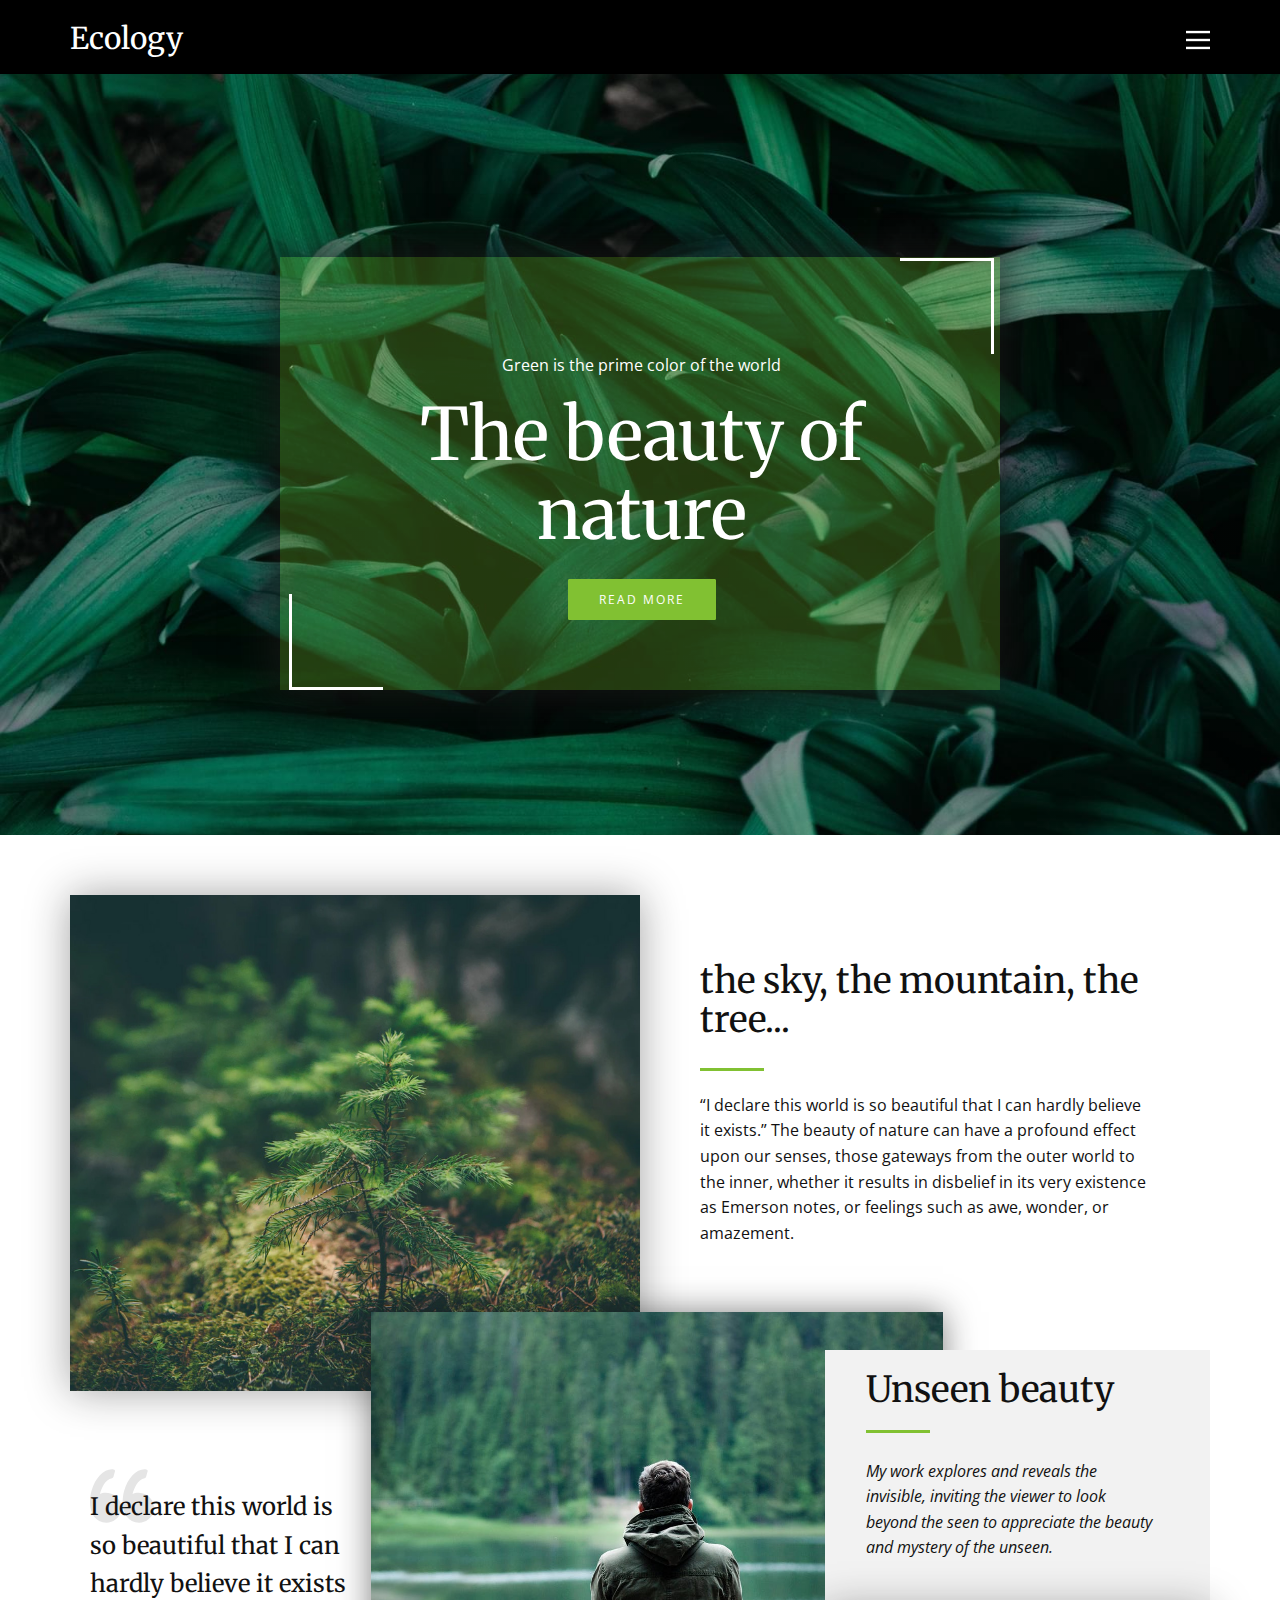
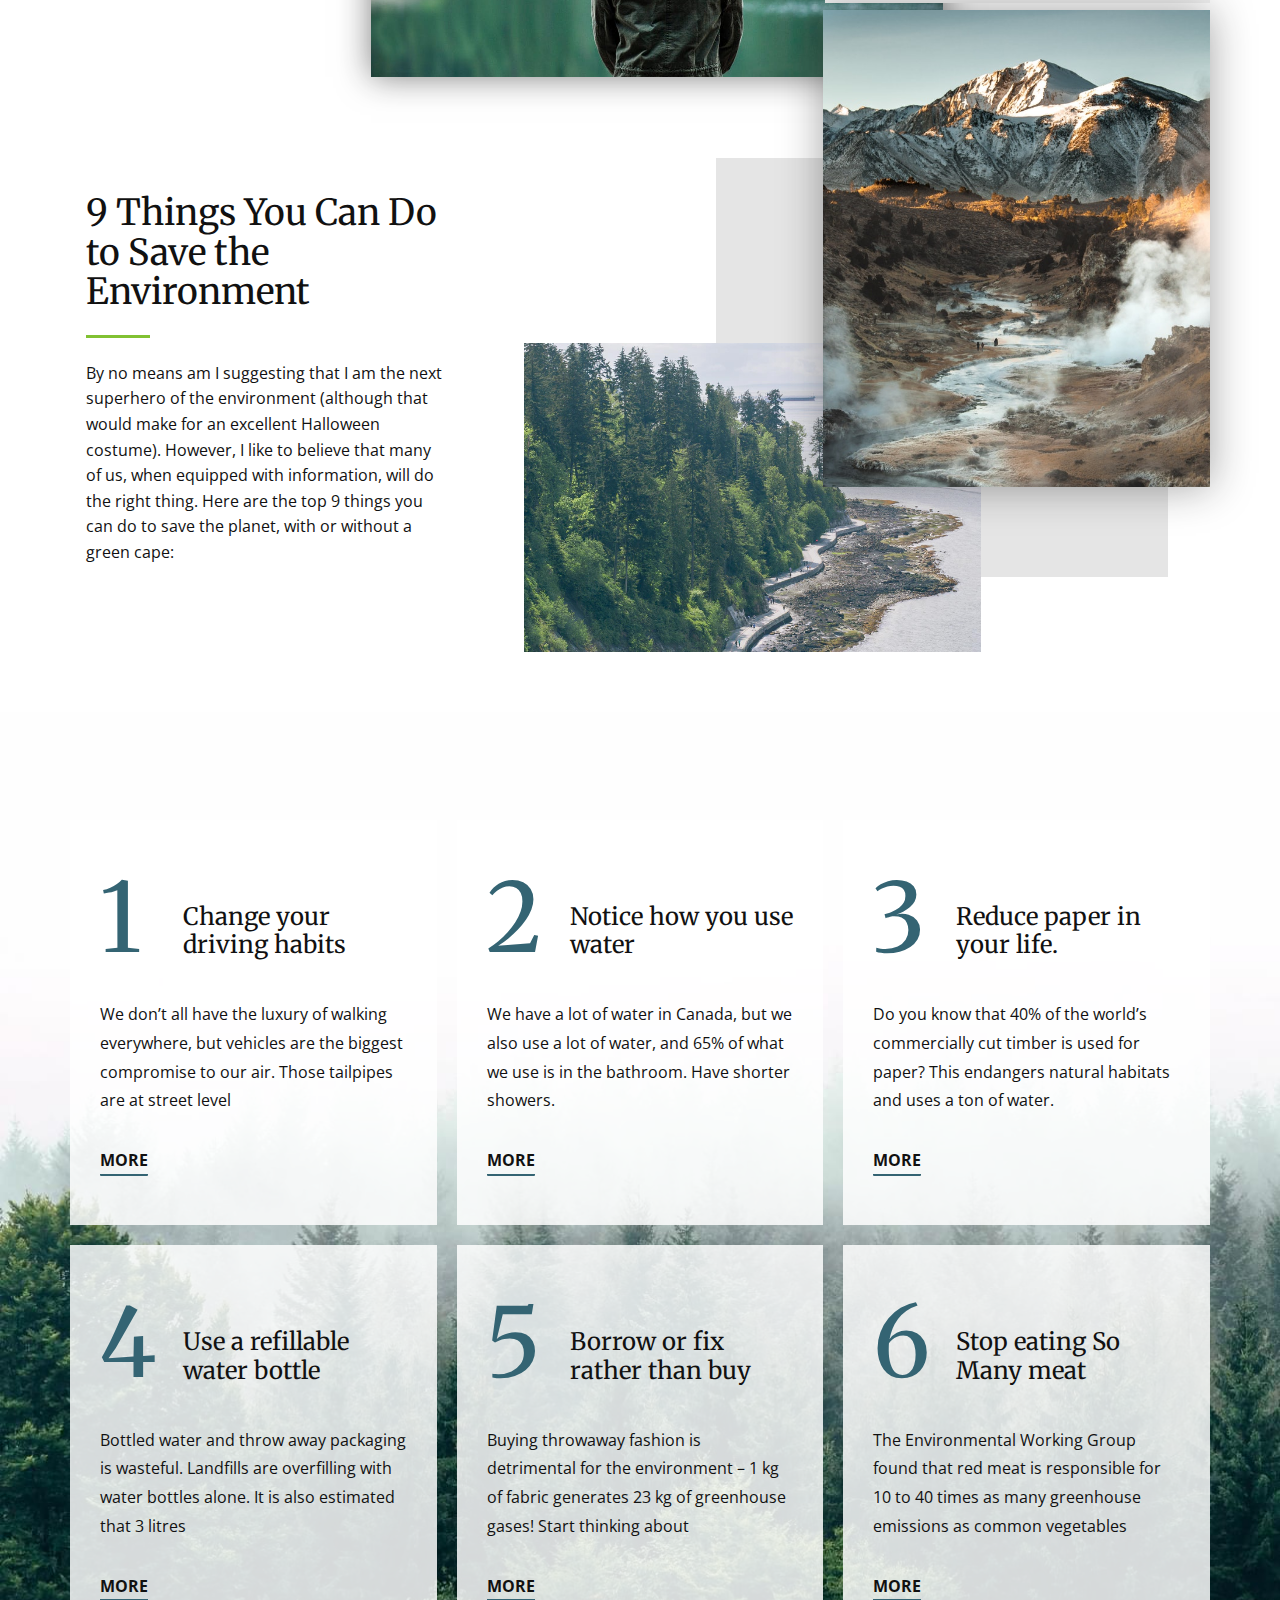
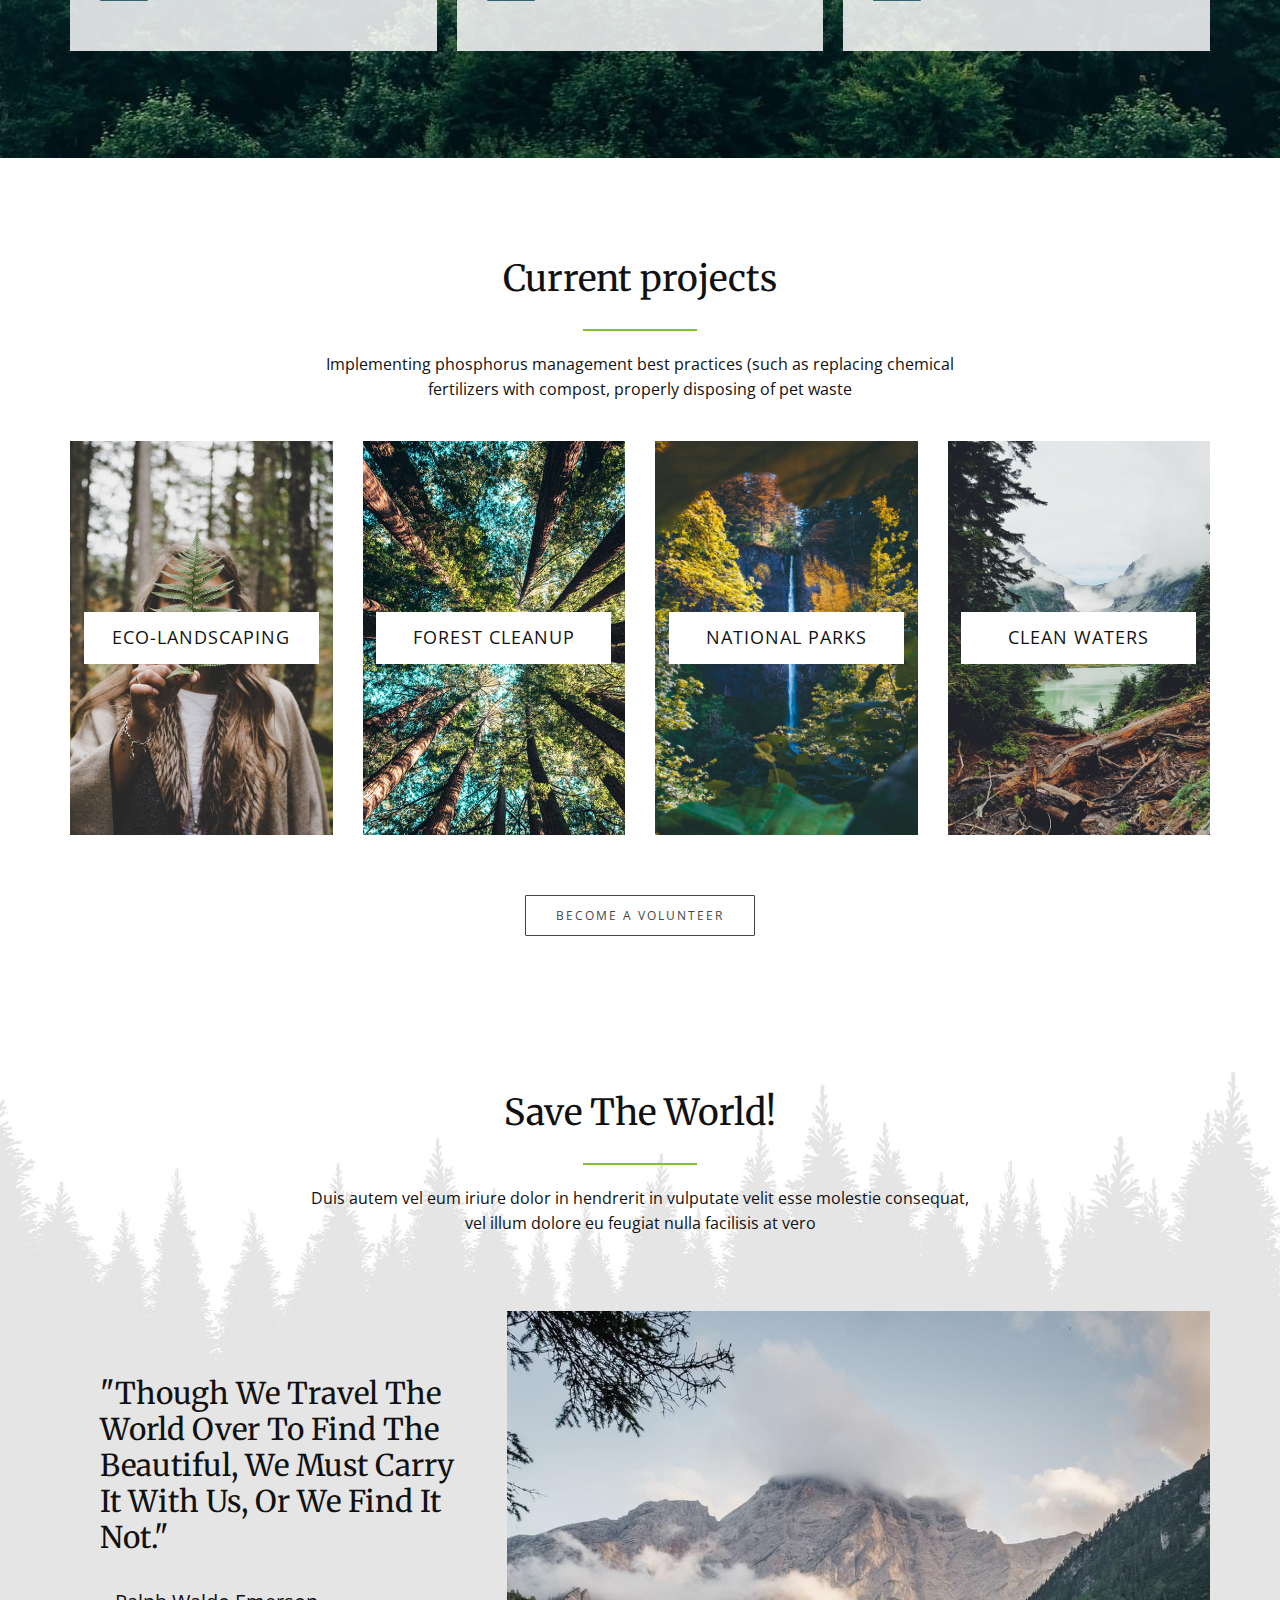
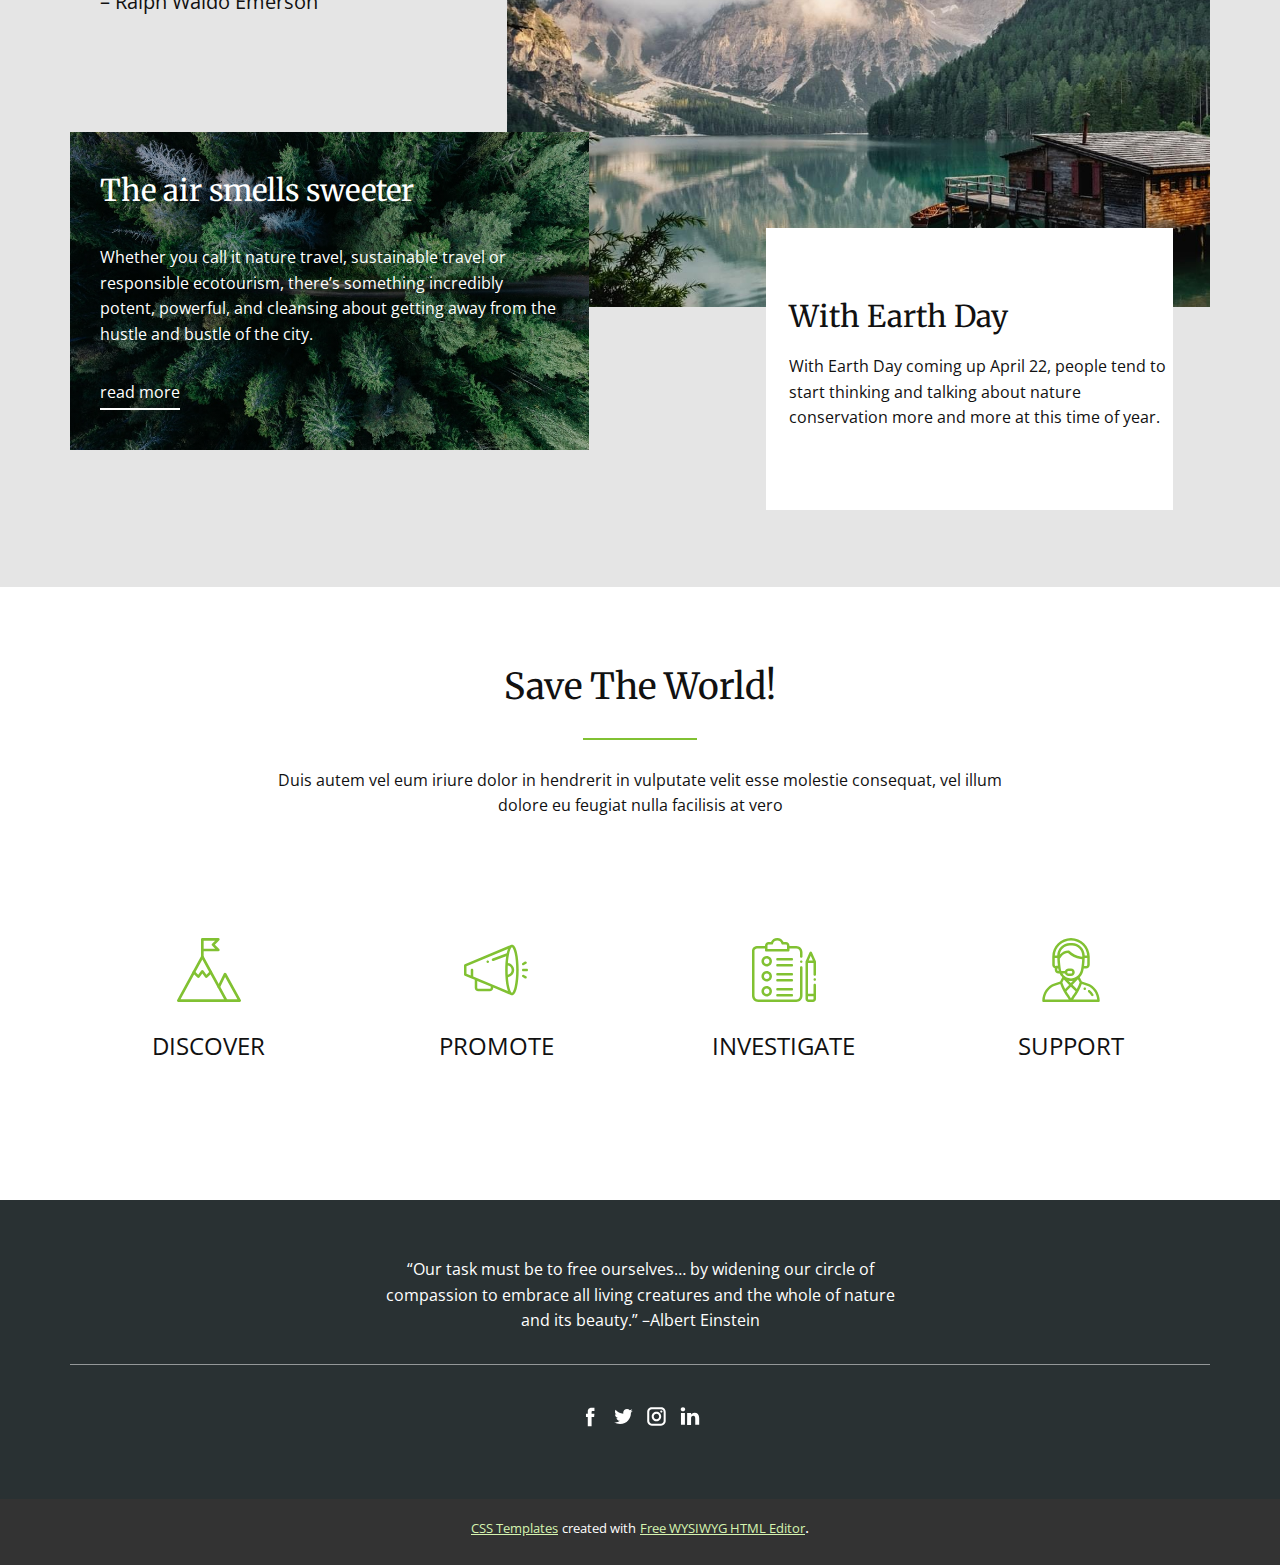
<file: index.html>
<!DOCTYPE html>
<html style="font-size: 16px;">
  <head>
    <meta name="viewport" content="width=device-width, initial-scale=1.0">
    <meta charset="utf-8">
    <meta name="keywords" content="The beauty of nature, the sky, the mountain, the tree..., Unseen beauty, 9 Things You Can Do to Save the Environment, 1, 2, 3, 4, 5, 6, Current projects, Save The World!, Save The World!">
    <meta name="description" content="">
    <link rel="icon" href="https://img2.freepng.ru/20180401/tvw/kisspng-health-natural-environment-interpersonal-relations-natural-environment-5ac1015d71cec8.8567335415225982374662.jpg">
    <link rel="apple-touch-icon-precomposed" sizes="57x57" href="https://img2.freepng.ru/20180401/tvw/kisspng-health-natural-environment-interpersonal-relations-natural-environment-5ac1015d71cec8.8567335415225982374662.jpg" />
    <meta name="page_type" content="np-template-header-footer-from-plugin">
    <title>Ecology</title>
    <link rel="stylesheet" href="nicepage.css" media="screen">
<link rel="stylesheet" href="Главная.css" media="screen">
    <script class="u-script" type="text/javascript" src="jquery.js" defer=""></script>
    <script class="u-script" type="text/javascript" src="nicepage.js" defer=""></script>
    <meta name="generator" content="Nicepage 4.8.2, nicepage.com">
    <link id="u-theme-google-font" rel="stylesheet" href="https://fonts.googleapis.com/css?family=Merriweather:300,300i,400,400i,700,700i,900,900i|Open+Sans:300,300i,400,400i,500,500i,600,600i,700,700i,800,800i">
    <script type="application/ld+json">{
		"@context": "http://schema.org",
		"@type": "Organization",
		"name": "",
		"sameAs": []
}</script>
    <meta name="theme-color" content="#81c132">
    <meta property="og:title" content="Главная">
    <meta property="og:type" content="website">
  </head>
  <body class="u-body u-xl-mode"><header class="u-black u-clearfix u-header u-header" id="sec-5d34"><div class="u-align-left u-clearfix u-sheet u-sheet-1">
        <h3 class="u-align-left-xs u-headline u-text u-text-1">
          <a href="/">Ecology</a>
        </h3>
        <nav class="u-menu u-menu-dropdown u-offcanvas u-menu-1" data-responsive-from="XL">
          <div class="menu-collapse">
            <a class="u-button-style u-nav-link u-text-body-alt-color" href="#" style="padding: 8px 0px;">
              <svg class="u-svg-link" preserveAspectRatio="xMidYMin slice" viewBox="0 0 302 302" style="undefined"><use xmlns:xlink="http://www.w3.org/1999/xlink" xlink:href="#svg-a760"></use></svg>
              <svg xmlns="http://www.w3.org/2000/svg" xmlns:xlink="http://www.w3.org/1999/xlink" version="1.1" id="svg-a760" x="0px" y="0px" viewBox="0 0 302 302" style="enable-background:new 0 0 302 302;" xml:space="preserve" class="u-svg-content"><g><rect y="36" width="302" height="30"></rect><rect y="236" width="302" height="30"></rect><rect y="136" width="302" height="30"></rect>
</g><g></g><g></g><g></g><g></g><g></g><g></g><g></g><g></g><g></g><g></g><g></g><g></g><g></g><g></g><g></g></svg>
            </a>
          </div>
          <div class="u-nav-container">
            <ul class="u-nav u-spacing-25 u-unstyled"><li class="u-nav-item"><a class="u-btn-text u-button-style u-nav-link" href="Главная.html" style="padding: 8px 0px;">Главная</a>
</li><li class="u-nav-item"><a class="u-btn-text u-button-style u-nav-link" href="О-нас.html" style="padding: 8px 0px;">О нас</a>
</li><li class="u-nav-item"><a class="u-btn-text u-button-style u-nav-link" href="Контакты.html" style="padding: 8px 0px;">Контакты</a>
</li></ul>
          </div>
          <div class="u-nav-container-collapse">
            <div class="u-black u-container-style u-inner-container-layout u-opacity u-opacity-95 u-sidenav">
              <div class="u-inner-container-layout u-sidenav-overflow">
                <div class="u-menu-close"></div>
                <ul class="u-align-center u-nav u-popupmenu-items u-unstyled u-nav-2"><li class="u-nav-item"><a class="u-btn-text u-button-style u-nav-link" href="Главная.html" style="padding: 8px 0px;">Главная</a>
</li><li class="u-nav-item"><a class="u-btn-text u-button-style u-nav-link" href="О-нас.html" style="padding: 8px 0px;">О нас</a>
</li><li class="u-nav-item"><a class="u-btn-text u-button-style u-nav-link" href="Контакты.html" style="padding: 8px 0px;">Контакты</a>
</li></ul>
              </div>
            </div>
            <div class="u-black u-menu-overlay u-opacity u-opacity-70"></div>
          </div>
        </nav>
      </div></header> 
    <section class="u-clearfix u-image u-shading u-section-1" id="sec-eca5">
      <div class="u-clearfix u-sheet u-sheet-1">
        <div class="u-container-style u-expanded-width-sm u-expanded-width-xs u-group u-opacity u-opacity-15 u-palette-1-base u-group-1">
          <div class="u-container-layout u-container-layout-1">
            <p class="u-align-center u-text u-text-1">Green is the prime color of the world</p>
            <div class="u-border-3 u-border-white u-shape u-shape-bottom u-shape-left u-shape-1"></div>
            <h1 class="u-align-center u-text u-text-body-alt-color u-title u-text-2">The beauty of nature</h1>
            <a href="https://nicepage.com/html-templates" class="u-border-1 u-border-palette-1-base u-btn u-button-style u-palette-1-base u-btn-1">read more</a>
            <div class="u-border-3 u-border-white u-shape u-shape-right u-shape-top u-shape-2"></div>
          </div>
        </div>
      </div>
    </section>
    <section class="u-clearfix u-section-2" id="sec-6e7c">
      <div class="u-clearfix u-sheet u-sheet-1">
        <img src="images/98697f8a5035ec93bad682b65a13f41c.jpeg" alt="" class="u-align-left u-expanded-width-xs u-image u-left-0 u-image-1">
        <img src="images/2fa540df7187a7eeb5f596f9d0726e2d.jpeg" alt="" class="u-align-left u-image u-right-0 u-image-2">
        <div class="u-align-left u-container-style u-expanded-width-sm u-expanded-width-xs u-group u-right-0 u-group-1">
          <div class="u-container-layout u-valign-middle u-container-layout-1">
            <h2 class="u-text u-text-1">the sky, the mountain, the tree...</h2>
            <div class="u-border-3 u-border-palette-1-base u-line u-line-horizontal u-line-1"></div>
            <p class="u-text u-text-2">“I declare this world is so beautiful that I can hardly believe it exists.” The beauty of nature can have a profound effect upon our senses, those gateways from the outer world to the inner, whether it results in disbelief in its very
                        existence as Emerson notes, or feelings such as awe, wonder, or amazement.&nbsp;</p>
          </div>
        </div>
        <div class="u-container-style u-expanded-width-xs u-group u-group-2">
          <div class="u-container-layout u-valign-middle-lg u-valign-middle-xl u-container-layout-2"><span class="u-icon u-icon-circle u-text-grey-10 u-icon-1"><svg class="u-svg-link" preserveAspectRatio="xMidYMin slice" viewBox="0 0 95.333 95.332" style="undefined"><use xmlns:xlink="http://www.w3.org/1999/xlink" xlink:href="#svg-befc"></use></svg><svg class="u-svg-content" viewBox="0 0 95.333 95.332" x="0px" y="0px" id="svg-befc" style="enable-background:new 0 0 95.333 95.332;"><g><g><path d="M30.512,43.939c-2.348-0.676-4.696-1.019-6.98-1.019c-3.527,0-6.47,0.806-8.752,1.793    c2.2-8.054,7.485-21.951,18.013-23.516c0.975-0.145,1.774-0.85,2.04-1.799l2.301-8.23c0.194-0.696,0.079-1.441-0.318-2.045    s-1.035-1.007-1.75-1.105c-0.777-0.106-1.569-0.16-2.354-0.16c-12.637,0-25.152,13.19-30.433,32.076    c-3.1,11.08-4.009,27.738,3.627,38.223c4.273,5.867,10.507,9,18.529,9.313c0.033,0.001,0.065,0.002,0.098,0.002    c9.898,0,18.675-6.666,21.345-16.209c1.595-5.705,0.874-11.688-2.032-16.851C40.971,49.307,36.236,45.586,30.512,43.939z"></path><path d="M92.471,54.413c-2.875-5.106-7.61-8.827-13.334-10.474c-2.348-0.676-4.696-1.019-6.979-1.019    c-3.527,0-6.471,0.806-8.753,1.793c2.2-8.054,7.485-21.951,18.014-23.516c0.975-0.145,1.773-0.85,2.04-1.799l2.301-8.23    c0.194-0.696,0.079-1.441-0.318-2.045c-0.396-0.604-1.034-1.007-1.75-1.105c-0.776-0.106-1.568-0.16-2.354-0.16    c-12.637,0-25.152,13.19-30.434,32.076c-3.099,11.08-4.008,27.738,3.629,38.225c4.272,5.866,10.507,9,18.528,9.312    c0.033,0.001,0.065,0.002,0.099,0.002c9.897,0,18.675-6.666,21.345-16.209C96.098,65.559,95.376,59.575,92.471,54.413z"></path>
</g>
</g></svg></span>
            <h4 class="u-text u-text-3">I declare this world is so beautiful that I can hardly believe it exists</h4>
          </div>
        </div>
        <div class="u-align-left u-container-style u-expanded-width-xs u-grey-5 u-group u-group-3">
          <div class="u-container-layout u-valign-middle-lg u-container-layout-3">
            <h2 class="u-text u-text-4">Unseen beauty</h2>
            <div class="u-border-3 u-border-palette-1-base u-line u-line-horizontal u-line-2"></div>
            <p class="u-text u-text-5">My work explores and reveals the invisible, inviting the viewer to look beyond the seen to appreciate the beauty and mystery of the unseen. </p>
          </div>
        </div>
      </div>
    </section>
    <section class="u-clearfix u-section-3" id="sec-21d5">
      <div class="u-clearfix u-sheet u-sheet-1">
        <div class="u-grey-10 u-shape u-shape-rectangle u-shape-1"></div>
        <div class="u-align-left u-container-style u-expanded-width-md u-expanded-width-sm u-expanded-width-xs u-group u-group-1">
          <div class="u-container-layout u-valign-middle-md u-valign-middle-sm u-valign-middle-xs u-container-layout-1">
            <h2 class="u-text u-text-1">9 Things You Can Do to Save the Environment</h2>
            <div class="u-border-3 u-border-palette-1-base u-line u-line-horizontal u-line-1"></div>
            <p class="u-text u-text-2">By no means am I suggesting that I am the next superhero of the environment (although that would make for an excellent Halloween costume). However, I like to believe that many of us, when equipped with information, will do the right
                        thing. Here are the top 9 things you can do to save the planet, with or without a green cape:</p>
          </div>
        </div>
        <img src="images/a15400169df3dbcae7cd48146ac9e44f.jpeg" alt="" class="u-align-left u-image u-image-1">
        <img src="images/115d4b154eff1a090090ad554ea4a1eb.jpeg" alt="" class="u-align-left u-image u-left-0 u-image-2">
      </div>
    </section>
    <section class="u-clearfix u-image u-section-4" id="sec-62e8">
      <div class="u-clearfix u-sheet u-valign-middle u-sheet-1">
        <div class="u-expanded-width u-list u-list-1">
          <div class="u-repeater u-repeater-1">
            <div class="u-align-left u-container-style u-list-item u-opacity u-opacity-60 u-repeater-item u-white u-list-item-1">
              <div class="u-container-layout u-similar-container u-container-layout-1">
                <h2 class="u-text u-text-palette-2-base u-text-1">1</h2>
                <h3 class="u-text u-text-2">Change your driving habits</h3>
                <p class="u-text u-text-3">We don’t all have the luxury of walking everywhere, but vehicles are the biggest compromise to our air. Those tailpipes are at street level</p>
                <a href="https://nicepage.com/joomla-page-builder" class="u-active-none u-border-2 u-border-active-black u-border-hover-black u-border-palette-2-base u-btn u-button-style u-hover-none u-text-body-color u-text-hover-palette-2-base u-btn-1">more</a>
              </div>
            </div>
            <div class="u-align-left u-container-style u-list-item u-opacity u-opacity-60 u-repeater-item u-white u-list-item-2">
              <div class="u-container-layout u-similar-container u-container-layout-2">
                <h2 class="u-text u-text-palette-2-base u-text-4">2</h2>
                <h3 class="u-text u-text-5">Notice how you use water</h3>
                <p class="u-text u-text-6">We have a lot of water in Canada, but we also use a lot of water, and 65% of what we use is in the bathroom. Have shorter showers.</p>
                <a href="https://nicepage.com/c/pets-animals-html-templates" class="u-active-none u-border-2 u-border-active-black u-border-hover-black u-border-palette-2-base u-btn u-button-style u-hover-none u-text-body-color u-text-hover-palette-2-base u-btn-2">more</a>
              </div>
            </div>
            <div class="u-align-left u-container-style u-list-item u-opacity u-opacity-60 u-repeater-item u-white u-list-item-3">
              <div class="u-container-layout u-similar-container u-container-layout-3">
                <h2 class="u-text u-text-palette-2-base u-text-7">3</h2>
                <h3 class="u-text u-text-8">Reduce paper in your life.</h3>
                <p class="u-text u-text-9">Do you know that 40% of the world’s commercially cut timber is used for paper? This endangers natural habitats and uses a ton of water.</p>
                <a href="https://nicepage.com/website-builder" class="u-active-none u-border-2 u-border-active-black u-border-hover-black u-border-palette-2-base u-btn u-button-style u-hover-none u-text-body-color u-text-hover-palette-2-base u-btn-3">more</a>
              </div>
            </div>
            <div class="u-align-left u-container-style u-list-item u-opacity u-opacity-60 u-repeater-item u-white u-list-item-4">
              <div class="u-container-layout u-similar-container u-container-layout-4">
                <h2 class="u-text u-text-palette-2-base u-text-10">4</h2>
                <h3 class="u-text u-text-11">Use a refillable water bottle</h3>
                <p class="u-text u-text-12">Bottled water and throw away packaging is wasteful. Landfills are overfilling with water bottles alone. It is also estimated that 3 litres</p>
                <a href="https://nicepage.com/c/table-html-templates" class="u-active-none u-border-2 u-border-active-black u-border-hover-black u-border-palette-2-base u-btn u-button-style u-hover-none u-text-body-color u-text-hover-palette-2-base u-btn-4">more</a>
              </div>
            </div>
            <div class="u-align-left u-container-style u-list-item u-opacity u-opacity-60 u-repeater-item u-white u-list-item-5">
              <div class="u-container-layout u-similar-container u-container-layout-5">
                <h2 class="u-text u-text-palette-2-base u-text-13">5</h2>
                <h3 class="u-text u-text-14">Borrow or fix rather than buy</h3>
                <p class="u-text u-text-15">Buying throwaway fashion is detrimental for the environment – 1 kg of fabric generates 23 kg of greenhouse gases! Start thinking about</p>
                <a href="https://nicepage.com/html-website-builder" class="u-active-none u-border-2 u-border-active-black u-border-hover-black u-border-palette-2-base u-btn u-button-style u-hover-none u-text-body-color u-text-hover-palette-2-base u-btn-5">more</a>
              </div>
            </div>
            <div class="u-align-left u-container-style u-list-item u-opacity u-opacity-60 u-repeater-item u-white u-list-item-6">
              <div class="u-container-layout u-similar-container u-container-layout-6">
                <h2 class="u-text u-text-palette-2-base u-text-16">6</h2>
                <h3 class="u-text u-text-17">Stop eating So Many meat</h3>
                <p class="u-text u-text-18">The Environmental Working Group found that red meat is responsible for 10 to 40 times as many greenhouse emissions as common vegetables</p>
                <a href="https://nicepage.com/templates" class="u-active-none u-border-2 u-border-active-black u-border-hover-black u-border-palette-2-base u-btn u-button-style u-hover-none u-text-body-color u-text-hover-palette-2-base u-btn-6">more</a>
              </div>
            </div>
          </div>
        </div>
      </div>
    </section>
    <section class="u-clearfix u-section-5" id="sec-bf30">
      <div class="u-clearfix u-sheet u-sheet-1">
        <div class="u-align-center-lg u-align-center-md u-align-center-xl u-align-center-xs u-container-style u-expanded-width-md u-expanded-width-sm u-expanded-width-xs u-group u-group-1">
          <div class="u-container-layout u-valign-middle u-container-layout-1">
            <h2 class="u-align-center-sm u-text u-text-1">Current projects</h2>
            <div class="u-border-2 u-border-palette-1-base u-line u-line-horizontal u-line-1"></div>
            <p class="u-align-center-sm u-text u-text-2">Implementing phosphorus management best practices (such as replacing chemical fertilizers with compost, properly disposing of pet waste</p>
          </div>
        </div>
        <div class="u-clearfix u-expanded-width u-gutter-30 u-layout-wrap u-layout-wrap-1">
          <div class="u-layout">
            <div class="u-layout-row">
              <div class="u-align-left u-container-style u-image u-layout-cell u-left-cell u-size-15 u-size-30-md u-image-1">
                <div class="u-container-layout" src="">
                  <div class="u-align-center u-container-style u-group u-white u-group-2">
                    <div class="u-container-layout u-valign-middle u-container-layout-3">
                      <h5 class="u-custom-font u-text u-text-font u-text-3">Eco-Landscaping</h5>
                    </div>
                  </div>
                </div>
              </div>
              <div class="u-align-left u-container-style u-image u-layout-cell u-size-15 u-size-30-md u-image-2">
                <div class="u-container-layout" src="">
                  <div class="u-align-center u-container-style u-group u-white u-group-3">
                    <div class="u-container-layout u-valign-middle u-container-layout-5">
                      <h5 class="u-custom-font u-text u-text-font u-text-4">Forest Cleanup</h5>
                    </div>
                  </div>
                </div>
              </div>
              <div class="u-align-left u-container-style u-image u-layout-cell u-size-15 u-size-30-md u-image-3">
                <div class="u-container-layout" src="">
                  <div class="u-align-center u-container-style u-group u-white u-group-4">
                    <div class="u-container-layout u-valign-middle u-container-layout-7">
                      <h5 class="u-custom-font u-text u-text-font u-text-5">National Parks</h5>
                    </div>
                  </div>
                </div>
              </div>
              <div class="u-align-left u-container-style u-image u-layout-cell u-right-cell u-size-15 u-size-30-md u-image-4">
                <div class="u-container-layout" src="">
                  <div class="u-align-center u-container-style u-group u-white u-group-5">
                    <div class="u-container-layout u-valign-middle u-container-layout-9">
                      <h5 class="u-custom-font u-text u-text-font u-text-6">Clean Waters</h5>
                    </div>
                  </div>
                </div>
              </div>
            </div>
          </div>
        </div>
        <a href="https://nicepage.com/c/education-website-mockup" class="u-border-1 u-border-grey-dark-1 u-btn u-button-style u-btn-1">become a Volunteer</a>
      </div>
    </section>
    <section class="u-clearfix u-image u-section-6" id="sec-2668">
      <div class="u-clearfix u-sheet u-sheet-1">
        <div class="u-align-center-lg u-align-center-md u-align-center-sm u-align-center-xl u-container-style u-expanded-width-md u-expanded-width-sm u-expanded-width-xs u-group u-group-1">
          <div class="u-container-layout u-valign-middle u-container-layout-1">
            <h2 class="u-align-center-xs u-text u-text-1">Save The World!</h2>
            <div class="u-border-2 u-border-palette-1-base u-line u-line-horizontal u-line-1"></div>
            <p class="u-align-center-xs u-text u-text-2">Duis autem vel eum iriure dolor in hendrerit in vulputate velit esse molestie consequat, vel illum dolore eu feugiat nulla facilisis at vero</p>
          </div>
        </div>
      </div>
    </section>
    <section class="u-clearfix u-grey-10 u-section-7" id="sec-ed13">
      <div class="u-clearfix u-sheet u-sheet-1">
        <img src="images/2208a3f49c048f2e07e04989c582f6bf.jpeg" alt="" class="u-expanded-width-sm u-expanded-width-xs u-image u-image-default u-image-1">
        <div class="u-align-left u-container-style u-expanded-width-xs u-group u-white u-group-1">
          <div class="u-container-layout u-valign-middle-lg u-valign-middle-md u-valign-middle-sm u-valign-middle-xs u-container-layout-1">
            <h3 class="u-text u-text-1">With Earth Day</h3>
            <p class="u-text u-text-2">With Earth Day coming up April 22, people tend to start thinking and talking about nature conservation more and more at this time of year.</p>
          </div>
        </div>
        <div class="u-align-left u-container-style u-expanded-width-sm u-expanded-width-xs u-group u-image u-shading u-image-2">
          <div class="u-container-layout u-valign-middle-lg u-valign-middle-sm u-valign-middle-xl u-valign-middle-xs u-container-layout-2" src="">
            <h3 class="u-text u-text-3">The air smells sweeter</h3>
            <p class="u-align-left-lg u-align-left-md u-align-left-sm u-text u-text-4">Whether you call it nature travel, sustainable travel or responsible ecotourism, there’s something incredibly potent, powerful, and cleansing about getting away from the hustle and bustle of the city.&nbsp;</p>
            <a href="https://nicepage.com/website-builder" class="u-border-2 u-border-white u-link u-text-body-alt-color u-link-1">read more</a>
          </div>
        </div>
        <div class="u-align-left u-container-style u-expanded-width-sm u-expanded-width-xs u-group u-group-3">
          <div class="u-container-layout u-valign-middle u-container-layout-3">
            <h3 class="u-text u-text-5">"Though We Travel The World Over To Find The Beautiful, We Must Carry It With Us, Or We Find It Not."</h3>
            <p class="u-text u-text-6">– Ralph Waldo Emerson</p>
          </div>
        </div>
      </div>
    </section>
    <section class="u-align-center u-clearfix u-white u-section-8" id="sec-60fd">
      <h2 class="u-text u-text-body-color u-text-1">Save The World!</h2>
      <div class="u-border-2 u-border-palette-1-base u-line u-line-horizontal u-line-1"></div>
      <p class="u-text u-text-body-color u-text-2">Duis autem vel eum iriure dolor in hendrerit in vulputate velit esse molestie consequat, vel illum dolore eu feugiat nulla facilisis at vero</p>
      <div class="u-list u-list-1">
        <div class="u-repeater u-repeater-1">
          <div class="u-align-center u-container-style u-list-item u-repeater-item u-white u-list-item-1">
            <div class="u-container-layout u-similar-container u-valign-middle u-container-layout-1"><span class="u-icon u-icon-circle u-text-palette-1-base u-icon-1"><svg class="u-svg-link" preserveAspectRatio="xMidYMin slice" viewBox="0 0 24 24" style=""><use xmlns:xlink="http://www.w3.org/1999/xlink" xlink:href="#svg-11f1"></use></svg><svg class="u-svg-content" viewBox="0 0 24 24" id="svg-11f1"><path d="m18.5 24h-18c-.176 0-.34-.093-.43-.245-.09-.152-.093-.34-.009-.495l9-16.5c.175-.321.703-.321.878 0l9 16.5c.084.155.081.343-.009.495s-.254.245-.43.245zm-17.158-1h16.315l-8.157-14.956z"></path><path d="m23.5 24h-5c-.276 0-.5-.224-.5-.5s.224-.5.5-.5h4.154l-4.625-8.41-1.906 3.944c-.12.248-.417.353-.668.232-.249-.12-.353-.419-.232-.668l2.328-4.816c.082-.168.25-.277.437-.282.188.009.361.095.451.259l5.5 10c.085.155.083.343-.008.495-.091.153-.254.246-.431.246z"></path><path d="m9.5 7.5c-.276 0-.5-.224-.5-.5v-6.5c0-.276.224-.5.5-.5h6c.202 0 .385.122.462.309.078.187.035.402-.108.545l-1.647 1.646 1.646 1.646c.143.143.186.358.108.545-.076.187-.259.309-.461.309h-5.5v2c0 .276-.224.5-.5.5zm.5-3.5h4.293l-1.146-1.146c-.195-.195-.195-.512 0-.707l1.146-1.147h-4.293z"></path><path d="m11 15c-.012 0-.023 0-.036-.001-.145-.01-.277-.083-.364-.199l-1.1-1.466-1.1 1.466c-.087.116-.22.188-.364.199-.151.012-.287-.042-.389-.145l-1.68-1.68c-.195-.195-.195-.512 0-.707s.512-.195.707 0l1.272 1.272 1.154-1.539c.188-.252.611-.252.8 0l1.154 1.539 1.272-1.272c.195-.195.512-.195.707 0s.195.512 0 .707l-1.68 1.68c-.094.094-.221.146-.353.146z"></path></svg>
            
            
          </span>
              <h3 class="u-custom-font u-text u-text-font u-text-3">discover</h3>
            </div>
          </div>
          <div class="u-align-center u-container-style u-list-item u-repeater-item u-white u-list-item-2">
            <div class="u-container-layout u-similar-container u-valign-middle u-container-layout-2"><span class="u-icon u-icon-circle u-text-palette-1-base u-icon-2"><svg class="u-svg-link" preserveAspectRatio="xMidYMin slice" viewBox="0 0 512 512" style=""><use xmlns:xlink="http://www.w3.org/1999/xlink" xlink:href="#svg-c6e7"></use></svg><svg class="u-svg-content" viewBox="0 0 512 512" x="0px" y="0px" id="svg-c6e7" style="enable-background:new 0 0 512 512;"><g><g><path d="M502.001,246.001h-28.038c-5.522,0-9.999,4.477-9.999,9.999c0,5.523,4.478,9.999,9.999,9.999h28.038    c5.522,0,9.999-4.477,9.999-9.999C512,250.478,507.523,246.001,502.001,246.001z"></path>
</g>
</g><g><g><path d="M500.981,192.611c-2.762-4.783-8.875-6.421-13.659-3.66l-18.359,10.599c-4.783,2.761-6.422,8.876-3.66,13.659    c1.852,3.209,5.213,5.002,8.669,5.002c1.696,0,3.416-0.432,4.99-1.341l18.359-10.6    C502.104,203.509,503.743,197.394,500.981,192.611z"></path>
</g>
</g><g><g><path d="M497.321,305.73l-18.359-10.6c-4.784-2.762-10.897-1.123-13.659,3.66c-2.762,4.783-1.123,10.898,3.66,13.659l18.359,10.6    c1.575,0.909,3.294,1.341,4.99,1.341c3.456,0,6.816-1.793,8.669-5.001C503.743,314.606,502.105,308.491,497.321,305.73z"></path>
</g>
</g><g><g><path d="M424.327,118.013c-9.869-43.064-23.233-63.997-40.857-63.997c-3.391,0-6.621,0.783-9.702,2.341L6.128,210.772    C2.415,212.33,0,215.963,0,219.99v71.994c0,4.026,2.415,7.659,6.127,9.219l53.931,22.656c0.032,0.014,0.065,0.027,0.097,0.041    l25.839,10.853v62.735c0,15.714,12.784,28.498,28.498,28.498h90.993c15.714,0,28.498-12.784,28.498-28.498v-0.567l139.8,58.728    c3.077,1.553,6.303,2.334,9.688,2.334c17.624,0,30.988-20.933,40.857-63.997c8.473-36.972,13.139-85.976,13.139-137.987    C437.466,203.989,432.8,154.985,424.327,118.013z M213.983,397.489c0,4.687-3.813,8.499-8.499,8.499h-90.993    c-4.687,0-8.499-3.813-8.499-8.499v-54.334l107.992,45.366V397.489z M73.994,308.022v-52.181c0-5.523-4.478-9.999-9.999-9.999    c-5.522,0-9.999,4.477-9.999,9.999v43.78l-33.997-14.282v-58.703L351.619,87.35c-3.28,8.548-6.276,18.756-9.005,30.663    c-0.31,1.35-0.612,2.722-0.912,4.104L228.325,164.79c-5.169,1.945-7.781,7.712-5.837,12.88c1.509,4.009,5.316,6.479,9.36,6.479    c1.17,0,2.36-0.208,3.521-0.644l102.052-38.411c-5.165,32.412-7.946,70.76-7.946,110.905c0,52.011,4.666,101.015,13.139,137.987    c2.729,11.906,5.727,22.112,9.005,30.661L73.994,308.022z M350.286,219.172c17.68,3.011,31.185,18.431,31.185,36.955    c0,18.521-13.5,33.937-31.174,36.953c-0.545-12.075-0.824-24.48-0.824-37.08C349.473,243.488,349.749,231.168,350.286,219.172z     M404.833,389.521c-9.13,39.841-19.328,48.465-21.363,48.465c-0.083,0-0.183-0.02-0.292-0.05c-0.162-0.079-0.32-0.164-0.488-0.235    l-0.238-0.1c-3.356-2.023-12.266-12.827-20.345-48.081c-4.974-21.704-8.58-47.838-10.638-76.402c28.173-3.687,50-27.83,50-56.991    c0-29.168-21.837-53.315-50.018-56.994c2.054-28.663,5.668-54.886,10.656-76.654c8.074-35.233,16.98-46.046,20.34-48.077    l0.883-0.371c0.049-0.007,0.099-0.017,0.141-0.017c2.035,0,12.233,8.624,21.363,48.465c8.146,35.55,12.634,82.969,12.634,133.521    C417.468,306.552,412.981,353.97,404.833,389.521z"></path>
</g>
</g><g><g><path d="M199.505,186.34c-1.938-5.171-7.697-7.793-12.871-5.858l-0.229,0.086c-5.172,1.937-7.794,7.699-5.858,12.871    c1.504,4.016,5.316,6.495,9.366,6.495c1.165,0,2.35-0.206,3.505-0.638l0.229-0.086    C198.819,197.274,201.442,191.511,199.505,186.34z"></path>
</g>
</g></svg>
            
            
          </span>
              <h3 class="u-custom-font u-text u-text-font u-text-4">Promote</h3>
            </div>
          </div>
          <div class="u-align-center u-container-style u-list-item u-repeater-item u-white u-list-item-3">
            <div class="u-container-layout u-similar-container u-valign-middle u-container-layout-3"><span class="u-icon u-icon-circle u-text-palette-1-base u-icon-3"><svg class="u-svg-link" preserveAspectRatio="xMidYMin slice" viewBox="0 0 512 512" style=""><use xmlns:xlink="http://www.w3.org/1999/xlink" xlink:href="#svg-f45f"></use></svg><svg class="u-svg-content" viewBox="0 0 512 512" id="svg-f45f"><path d="m354 64h-54v-2.574219c0-15.976562-12.996094-28.976562-28.976562-28.976562h-18.542969c-8.460938-19.433594-27.839844-32.449219-49.515625-32.449219h-1.929688c-21.675781 0-41.054687 13.015625-49.515625 32.449219h-18.542969c-15.980468 0-28.976562 13-28.976562 28.976562v2.574219h-54c-31.308594 0-50 14.953125-50 40v358c0 27.570312 22.429688 50 50 50h304c27.570312 0 50-22.429688 50-50v-226.332031c0-5.523438-4.476562-10-10-10s-10 4.476562-10 10v226.332031c0 16.542969-13.457031 30-30 30h-304c-16.542969 0-30-13.457031-30-30v-358c0-4.945312 0-20 30-20h54v14c0 5.523438 4.476562 10 10 10h176c5.523438 0 10-4.476562 10-10v-14h54c16.542969 0 30 13.457031 30 30v33.667969c0 5.523437 4.476562 10 10 10s10-4.476563 10-10v-33.667969c0-27.570312-22.429688-50-50-50zm-74 24h-156v-26.574219c0-4.949219 4.027344-8.976562 8.976562-8.976562h25.601563c4.515625 0 8.46875-3.023438 9.652344-7.378907 4.003906-14.761718 17.496093-25.070312 32.804687-25.070312h1.929688c15.308594 0 28.800781 10.308594 32.808594 25.070312 1.179687 4.355469 5.136718 7.378907 9.648437 7.378907h25.605469c4.949218 0 8.972656 4.027343 8.972656 8.976562zm0 0"></path><path d="m394 179.511719c-2.628906 0-5.210938 1.058593-7.070312 2.917969-1.859376 1.871093-2.929688 4.441406-2.929688 7.070312 0 2.640625 1.070312 5.210938 2.929688 7.078125 1.859374 1.863281 4.441406 2.933594 7.070312 2.933594s5.210938-1.070313 7.070312-2.933594c1.859376-1.859375 2.929688-4.4375 2.929688-7.078125 0-2.628906-1.070312-5.210938-2.929688-7.070312-1.859374-1.859376-4.441406-2.917969-7.070312-2.917969zm0 0"></path><path d="m502 322c-2.628906 0-5.210938 1.070312-7.070312 2.929688-1.859376 1.859374-2.929688 4.441406-2.929688 7.070312s1.070312 5.210938 2.929688 7.070312c1.859374 1.859376 4.441406 2.929688 7.070312 2.929688s5.210938-1.070312 7.070312-2.929688c1.859376-1.859374 2.929688-4.441406 2.929688-7.070312s-1.070312-5.210938-2.929688-7.070312c-1.859374-1.859376-4.441406-2.929688-7.070312-2.929688zm0 0"></path><path d="m511.128906 185.421875-32-71.507813c-1.613281-3.597656-5.1875-5.914062-9.128906-5.914062s-7.515625 2.316406-9.128906 5.914062l-32 71.507813c-.574219 1.28125-.871094 2.675781-.871094 4.082031v298.621094c0 13.164062 10.710938 23.875 23.875 23.875h36.25c13.164062 0 23.875-10.710938 23.875-23.875v-112.457031c0-5.523438-4.476562-10-10-10s-10 4.476562-10 10v69.917969h-44v-246.082032h44v92.296875c0 5.523438 4.476562 10 10 10s10-4.476562 10-10v-102.296875c0-1.40625-.296875-2.800781-.871094-4.082031zm-41.128906-42.941406 16.570312 37.023437h-33.140624zm22 323.105469v22.539062c0 2.136719-1.738281 3.875-3.875 3.875h-36.25c-2.136719 0-3.875-1.738281-3.875-3.875v-22.539062zm0 0"></path><path d="m117.667969 144c-23.160157 0-42 18.839844-42 42s18.839843 42 42 42c23.15625 0 42-18.839844 42-42s-18.84375-42-42-42zm0 64c-12.132813 0-22-9.867188-22-22s9.867187-22 22-22c12.128906 0 22 9.867188 22 22s-9.871094 22-22 22zm0 0"></path><path d="m117.667969 264c-23.160157 0-42 18.839844-42 42s18.839843 42 42 42c23.15625 0 42-18.839844 42-42s-18.84375-42-42-42zm0 64c-12.132813 0-22-9.867188-22-22s9.867187-22 22-22c12.128906 0 22 9.867188 22 22s-9.871094 22-22 22zm0 0"></path><path d="m117.667969 384c-23.160157 0-42 18.839844-42 42s18.839843 42 42 42c23.15625 0 42-18.839844 42-42s-18.84375-42-42-42zm0 64c-12.132813 0-22-9.867188-22-22s9.867187-22 22-22c12.128906 0 22 9.867188 22 22s-9.871094 22-22 22zm0 0"></path><path d="m318.332031 208h-114.664062c-5.523438 0-10 4.476562-10 10s4.476562 10 10 10h114.667969c5.519531 0 10-4.476562 10-10s-4.480469-10-10.003907-10zm0 0"></path><path d="m318.332031 160h-114.664062c-5.523438 0-10 4.476562-10 10s4.476562 10 10 10h114.667969c5.519531 0 10-4.476562 10-10s-4.480469-10-10.003907-10zm0 0"></path><path d="m318.332031 328h-114.664062c-5.523438 0-10 4.476562-10 10s4.476562 10 10 10h114.667969c5.519531 0 10-4.476562 10-10s-4.480469-10-10.003907-10zm0 0"></path><path d="m318.332031 280h-114.664062c-5.523438 0-10 4.476562-10 10s4.476562 10 10 10h114.667969c5.519531 0 10-4.476562 10-10s-4.480469-10-10.003907-10zm0 0"></path><path d="m318.332031 448h-114.664062c-5.523438 0-10 4.476562-10 10s4.476562 10 10 10h114.667969c5.519531 0 10-4.476562 10-10s-4.480469-10-10.003907-10zm0 0"></path><path d="m318.332031 400h-114.664062c-5.523438 0-10 4.476562-10 10s4.476562 10 10 10h114.667969c5.519531 0 10-4.476562 10-10s-4.480469-10-10.003907-10zm0 0"></path></svg>
            
            
          </span>
              <h3 class="u-custom-font u-text u-text-font u-text-5">Investigate</h3>
            </div>
          </div>
          <div class="u-align-center u-container-style u-list-item u-repeater-item u-white u-list-item-4">
            <div class="u-container-layout u-similar-container u-valign-middle u-container-layout-4"><span class="u-icon u-icon-circle u-text-palette-1-base u-icon-4"><svg class="u-svg-link" preserveAspectRatio="xMidYMin slice" viewBox="0 0 512 512" style=""><use xmlns:xlink="http://www.w3.org/1999/xlink" xlink:href="#svg-17d6"></use></svg><svg class="u-svg-content" viewBox="0 0 512 512" x="0px" y="0px" id="svg-17d6" style="enable-background:new 0 0 512 512;"><g><g><path d="M366,396c-5.52,0-10,4.48-10,10c0,5.52,4.48,10,10,10c5.52,0,10-4.48,10-10C376,400.48,371.52,396,366,396z"></path>
</g>
</g><g><g><path d="M390.622,363.663l-47.53-15.84l-17.063-34.127c15.372-15.646,26.045-36.348,29.644-57.941L357.801,243H376    c16.542,0,30-13.458,30-30v-63C406,67.29,338.71,0,256,0c-82.922,0-150,67.097-150,150v63c0,13.036,8.361,24.152,20,28.28V253    c0,16.542,13.458,30,30,30h8.782c4.335,9.417,9.946,18.139,16.774,25.974c1.416,1.628,2.893,3.206,4.406,4.741l-17.054,34.108    l-47.531,15.841C66.112,382.092,26,440.271,26,502c0,5.523,4.477,10,10,10h440c5.522,0,10-4.477,10-10    C486,440.271,445.889,382.092,390.622,363.663z M386,213c0,5.514-4.486,10-10,10h-15.262c2.542-19.69,4.236-40.643,4.917-61.28    c0.02-0.582,0.036-1.148,0.054-1.72H386V213z M136,223c-5.514,0-10-4.486-10-10v-53h20.298c0.033,1.043,0.068,2.091,0.107,3.146    c0.001,0.036,0.003,0.071,0.004,0.107c0,0.003,0,0.006,0,0.009c0.7,20.072,2.372,40.481,4.856,59.737H136V223z M156,263    c-5.514,0-10-4.486-10-10v-10h8.198l2.128,12.759c0.406,2.425,0.905,4.841,1.482,7.241H156z M146.017,140H126.38    C131.445,72.979,187.377,20,256,20c68.318,0,124.496,52.972,129.619,120h-19.635c-0.72-55.227-45.693-100-101.033-100h-17.9    C191.712,40,146.736,84.773,146.017,140z M247.05,60h17.9c44.809,0,81.076,36.651,81.05,81.41c0,3.147-0.025,5.887-0.078,8.38    c0,0.032-0.001,0.065-0.001,0.098l-12.508-1.787c-33.98-4.852-66.064-20.894-90.342-45.172C241.195,101.054,238.652,100,236,100    c-26.856,0-52.564,12.236-69.558,32.908C170.63,92.189,205.053,60,247.05,60z M178.54,263c-5.006-16.653-10.734-65.653-12-97.053    l13.459-17.946c12.361-16.476,31.592-26.713,52.049-27.888c26.917,25.616,61.739,42.532,98.537,47.786l14.722,2.104    c-0.984,20.885-2.995,41.843-5.876,61.118c-0.001,0.006-0.002,0.013-0.003,0.02c-0.916,6.197-1.638,10.185-3.482,21.324    c-5.296,31.765-28.998,60.49-60.287,68.313c-12.877,3.215-26.443,3.214-39.313,0c-19.537-4.884-37.451-18.402-49.012-37.778    h20.386c4.128,11.639,15.243,20,28.28,20h20c16.575,0,30-13.424,30-30c0-16.542-13.458-30-30-30h-20    c-13.327,0-24.278,8.608-28.297,20H178.54z M235.159,341.016c6.859,1.445,13.852,2.184,20.841,2.184    c5.471,0,10.943-0.458,16.353-1.346l-17.67,18.687L235.159,341.016z M240.935,375.079l-31.718,33.542    c-8.732-16.714-16.235-34.109-22.389-51.917l11.911-23.822L240.935,375.079z M311.566,329.494l13.604,27.209    c-6.164,17.838-13.669,35.239-22.392,51.933l-33.948-33.948L311.566,329.494z M226,273c0-5.521,4.478-10,10-10h20    c5.514,0,10,4.486,10,10c0,5.522-4.479,10-10,10h-20C230.486,283,226,278.514,226,273z M46.4,492    c3.963-49.539,36.932-94.567,81.302-109.363l42.094-14.028c7.712,21.325,17.266,42.052,28.463,61.74    c0.019,0.034,0.037,0.068,0.056,0.101c0,0.001,0.001,0.001,0.001,0.002c8.181,14.389,17.389,28.45,27.372,41.799L237.99,492H46.4z     M256,483.086l-13.562-21.773c-0.152-0.244-0.314-0.481-0.486-0.711c-8.098-10.802-15.652-22.099-22.532-33.662l35.663-37.714    l37.578,37.578c-6.926,11.647-14.506,22.991-22.611,33.796C269.56,461.253,270.255,460.224,256,483.086z M274.01,492    l12.301-19.748c10.027-13.4,19.301-27.574,27.564-42.132c0.05-0.088,0.097-0.178,0.147-0.266c0.006-0.011,0.012-0.021,0.018-0.032    c11.055-19.5,20.509-40.047,28.164-61.213l42.093,14.028c44.371,14.796,77.34,59.824,81.303,109.363H274.01z"></path>
</g>
</g><g><g><path d="M435.546,451.531c-6.683-13.377-16.472-25.261-28.309-34.367c-4.378-3.369-10.656-2.55-14.023,1.828    c-3.368,4.378-2.549,10.656,1.828,14.024c9.454,7.273,17.272,16.766,22.611,27.453c2.473,4.949,8.483,6.941,13.415,4.477    C436.008,462.478,438.013,456.472,435.546,451.531z"></path>
</g>
</g></svg>
            
            
          </span>
              <h3 class="u-custom-font u-text u-text-font u-text-6">Support</h3>
            </div>
          </div>
        </div>
      </div>
    </section>
    
    
    <footer class="u-clearfix u-footer u-palette-2-dark-3" id="sec-434c"><div class="u-clearfix u-sheet u-sheet-1">
        <p class="u-align-center u-text u-text-1">“Our task must be to free ourselves… by widening our circle of compassion to embrace all living creatures
and the whole of nature and its beauty.” –Albert Einstein</p>
        <div class="u-border-1 u-border-white u-expanded-width u-line u-line-horizontal u-opacity u-opacity-50 u-line-1"></div>
        <div class="u-align-left u-social-icons u-spacing-10 u-social-icons-1">
          <a class="u-social-url" target="_blank" href=""><span class="u-icon u-icon-circle u-social-facebook u-social-icon u-icon-1"><svg class="u-svg-link" preserveAspectRatio="xMidYMin slice" viewBox="0 0 112.2 112.2" style="undefined"><use xmlns:xlink="http://www.w3.org/1999/xlink" xlink:href="#svg-47ca"></use></svg><svg x="0px" y="0px" viewBox="0 0 112.2 112.2" enable-background="new 0 0 112.2 112.2" xml:space="preserve" id="svg-47ca" class="u-svg-content"><path d="M75.5,28.8H65.4c-1.5,0-4,0.9-4,4.3v9.4h13.9l-1.5,15.8H61.4v45.1H42.8V58.3h-8.8V42.4h8.8V32.2 c0-7.4,3.4-18.8,18.8-18.8h13.8v15.4H75.5z"></path></svg></span>
          </a>
          <a class="u-social-url" target="_blank" href=""><span class="u-icon u-icon-circle u-social-icon u-social-twitter u-icon-2"><svg class="u-svg-link" preserveAspectRatio="xMidYMin slice" viewBox="0 0 112.2 112.2" style="undefined"><use xmlns:xlink="http://www.w3.org/1999/xlink" xlink:href="#svg-9557"></use></svg><svg x="0px" y="0px" viewBox="0 0 112.2 112.2" enable-background="new 0 0 112.2 112.2" xml:space="preserve" id="svg-9557" class="u-svg-content"><path d="M92.2,38.2c0,0.8,0,1.6,0,2.3c0,24.3-18.6,52.4-52.6,52.4c-10.6,0.1-20.2-2.9-28.5-8.2 c1.4,0.2,2.9,0.2,4.4,0.2c8.7,0,16.7-2.9,23-7.9c-8.1-0.2-14.9-5.5-17.3-12.8c1.1,0.2,2.4,0.2,3.4,0.2c1.6,0,3.3-0.2,4.8-0.7 c-8.4-1.6-14.9-9.2-14.9-18c0-0.2,0-0.2,0-0.2c2.5,1.4,5.4,2.2,8.4,2.3c-5-3.3-8.3-8.9-8.3-15.4c0-3.4,1-6.5,2.5-9.2 c9.1,11.1,22.7,18.5,38,19.2c-0.2-1.4-0.4-2.8-0.4-4.3c0.1-10,8.3-18.2,18.5-18.2c5.4,0,10.1,2.2,13.5,5.7c4.3-0.8,8.1-2.3,11.7-4.5 c-1.4,4.3-4.3,7.9-8.1,10.1c3.7-0.4,7.3-1.4,10.6-2.9C98.9,32.3,95.7,35.5,92.2,38.2z"></path></svg></span>
          </a>
          <a class="u-social-url" target="_blank" href=""><span class="u-icon u-icon-circle u-social-icon u-social-instagram u-icon-3"><svg class="u-svg-link" preserveAspectRatio="xMidYMin slice" viewBox="0 0 112.2 112.2" style="undefined"><use xmlns:xlink="http://www.w3.org/1999/xlink" xlink:href="#svg-ed4e"></use></svg><svg x="0px" y="0px" viewBox="0 0 112.2 112.2" enable-background="new 0 0 112.2 112.2" xml:space="preserve" id="svg-ed4e" class="u-svg-content"><path d="M55.9,32.9c-12.8,0-23.2,10.4-23.2,23.2s10.4,23.2,23.2,23.2s23.2-10.4,23.2-23.2S68.7,32.9,55.9,32.9z M55.9,69.4c-7.4,0-13.3-6-13.3-13.3c-0.1-7.4,6-13.3,13.3-13.3s13.3,6,13.3,13.3C69.3,63.5,63.3,69.4,55.9,69.4z"></path><path d="M79.7,26.8c-3,0-5.4,2.5-5.4,5.4s2.5,5.4,5.4,5.4c3,0,5.4-2.5,5.4-5.4S82.7,26.8,79.7,26.8z"></path><path d="M78.2,11H33.5C21,11,10.8,21.3,10.8,33.7v44.7c0,12.6,10.2,22.8,22.7,22.8h44.7c12.6,0,22.7-10.2,22.7-22.7 V33.7C100.8,21.1,90.6,11,78.2,11z M91,78.4c0,7.1-5.8,12.8-12.8,12.8H33.5c-7.1,0-12.8-5.8-12.8-12.8V33.7 c0-7.1,5.8-12.8,12.8-12.8h44.7c7.1,0,12.8,5.8,12.8,12.8V78.4z"></path></svg></span>
          </a>
          <a class="u-social-url" target="_blank" href=""><span class="u-icon u-icon-circle u-social-icon u-social-linkedin u-icon-4"><svg class="u-svg-link" preserveAspectRatio="xMidYMin slice" viewBox="0 0 112.2 112.2" style="undefined"><use xmlns:xlink="http://www.w3.org/1999/xlink" xlink:href="#svg-2d77"></use></svg><svg x="0px" y="0px" viewBox="0 0 112.2 112.2" enable-background="new 0 0 112.2 112.2" xml:space="preserve" id="svg-2d77" class="u-svg-content"><path d="M33.8,96.8H14.5v-58h19.3V96.8z M24.1,30.9L24.1,30.9c-6.6,0-10.8-4.5-10.8-10.1c0-5.8,4.3-10.1,10.9-10.1 S34.9,15,35.1,20.8C35.1,26.4,30.8,30.9,24.1,30.9z M103.3,96.8H84.1v-31c0-7.8-2.7-13.1-9.8-13.1c-5.3,0-8.5,3.6-9.9,7.1 c-0.6,1.3-0.6,3-0.6,4.8V97H44.5c0,0,0.3-52.6,0-58h19.3v8.2c2.6-3.9,7.2-9.6,17.4-9.6c12.7,0,22.2,8.4,22.2,26.1V96.8z"></path></svg></span>
          </a>
        </div>
      </div></footer>
    <section class="u-backlink u-clearfix u-grey-80">
      <a class="u-link" href="https://nicepage.com/css-templates" target="_blank">
        <span>CSS Templates</span>
      </a>
      <p class="u-text">
        <span>created with</span>
      </p>
      <a class="u-link" href="https://nicepage.com/wysiwyg-html-editor" target="_blank">
        <span>Free WYSIWYG HTML Editor</span>
      </a>. 
    </section>
  </body>
</html>
</file>
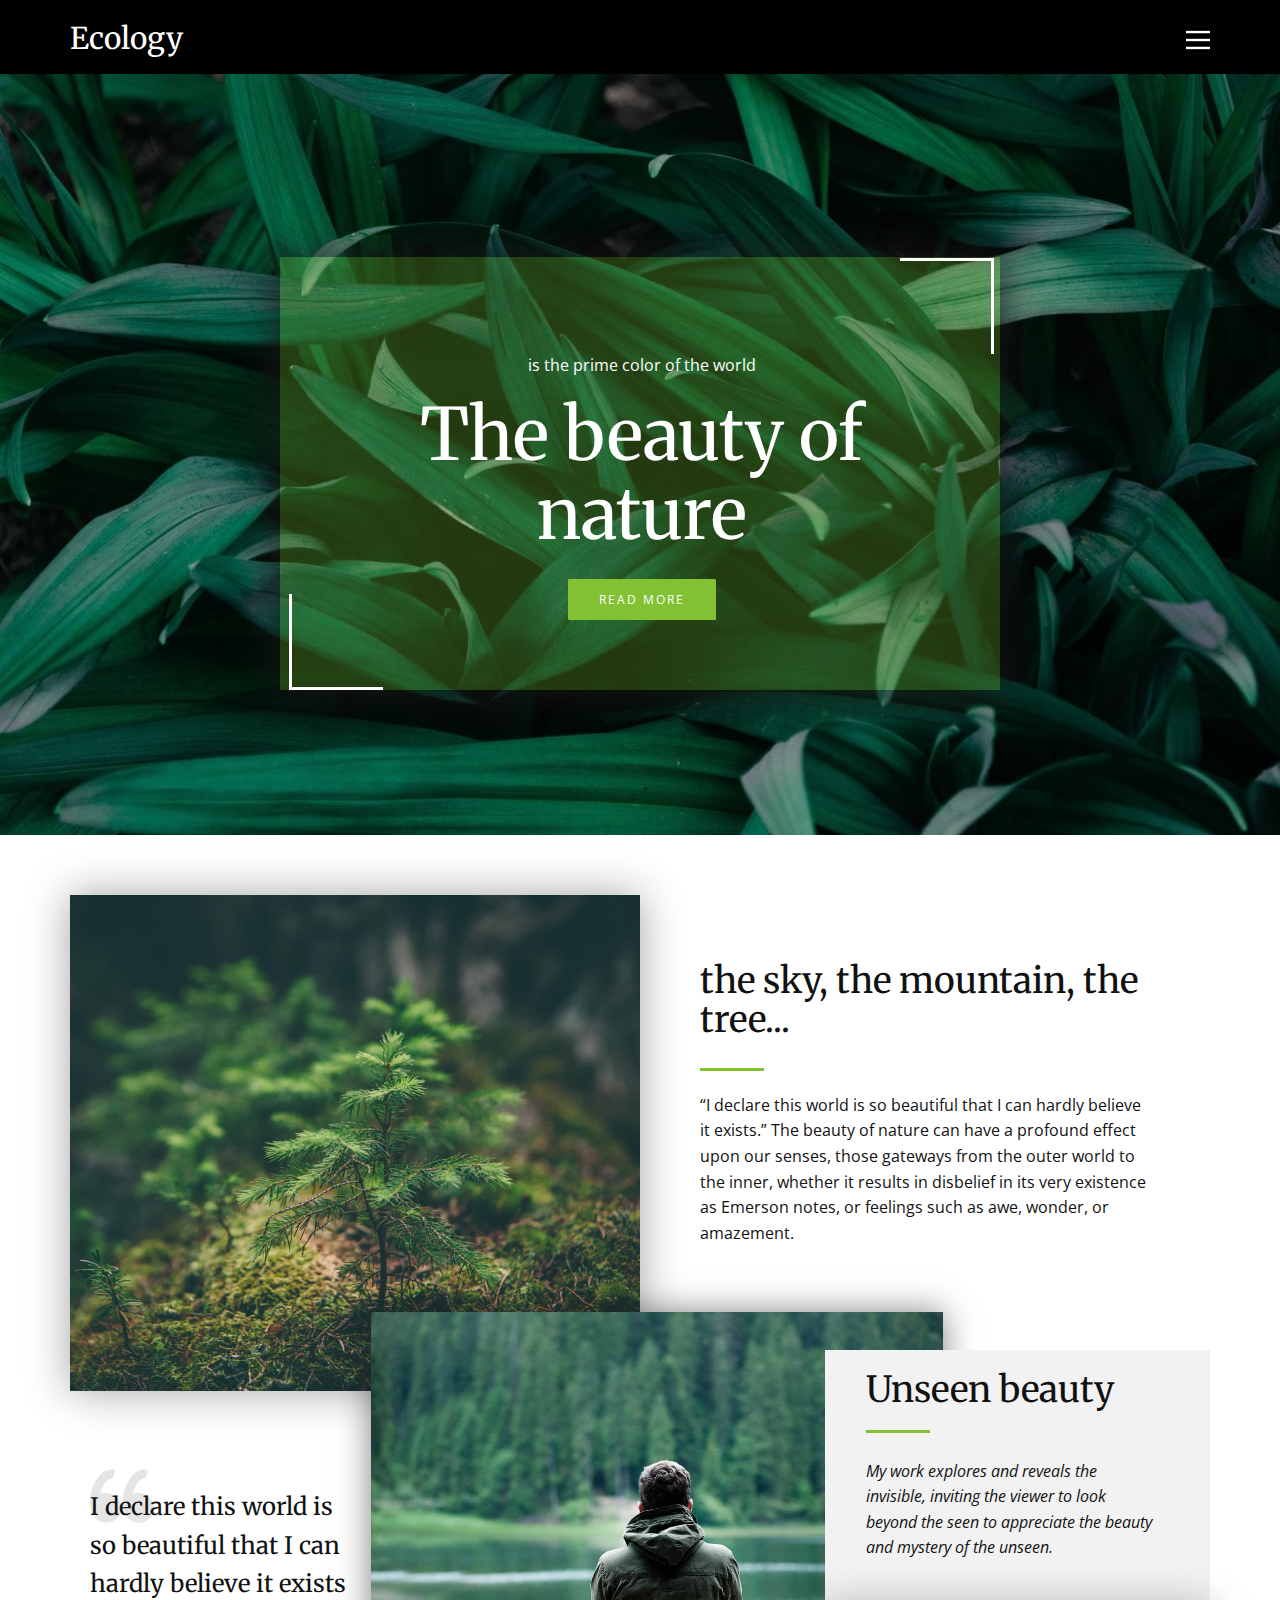
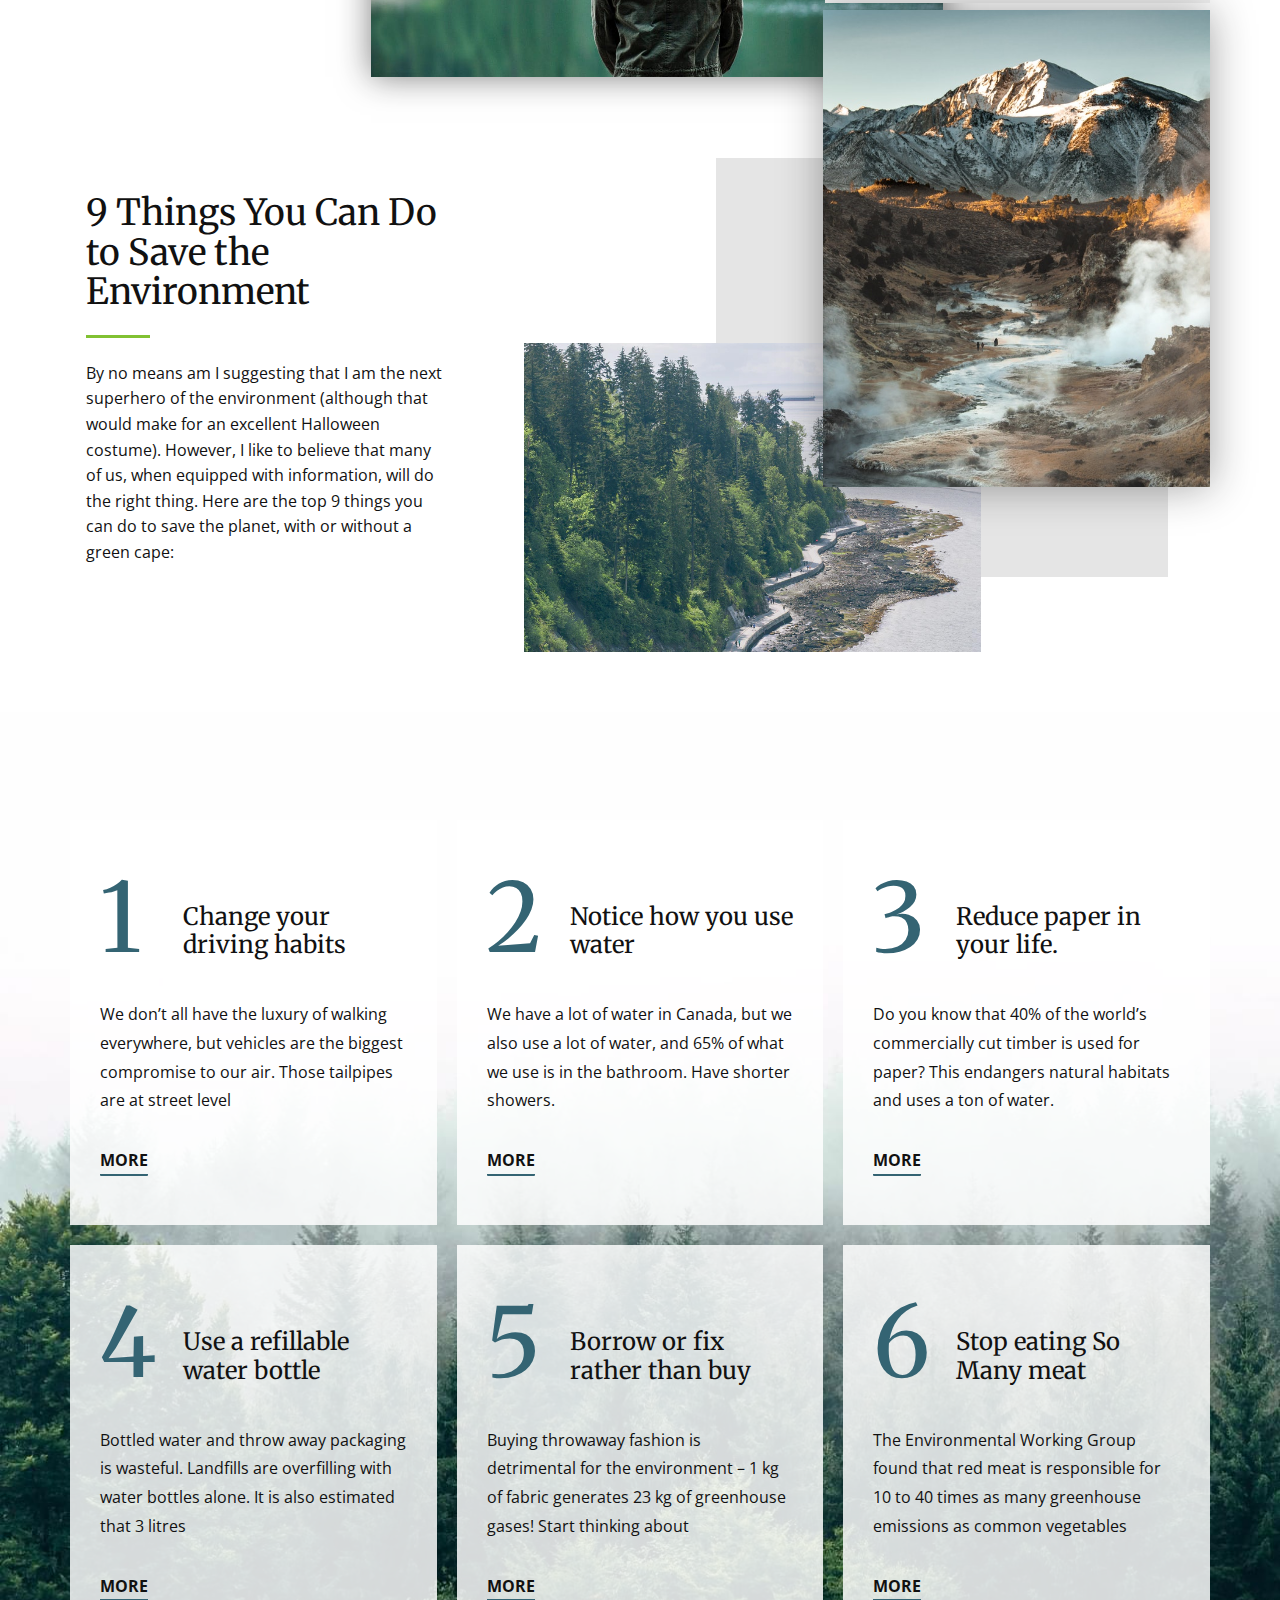
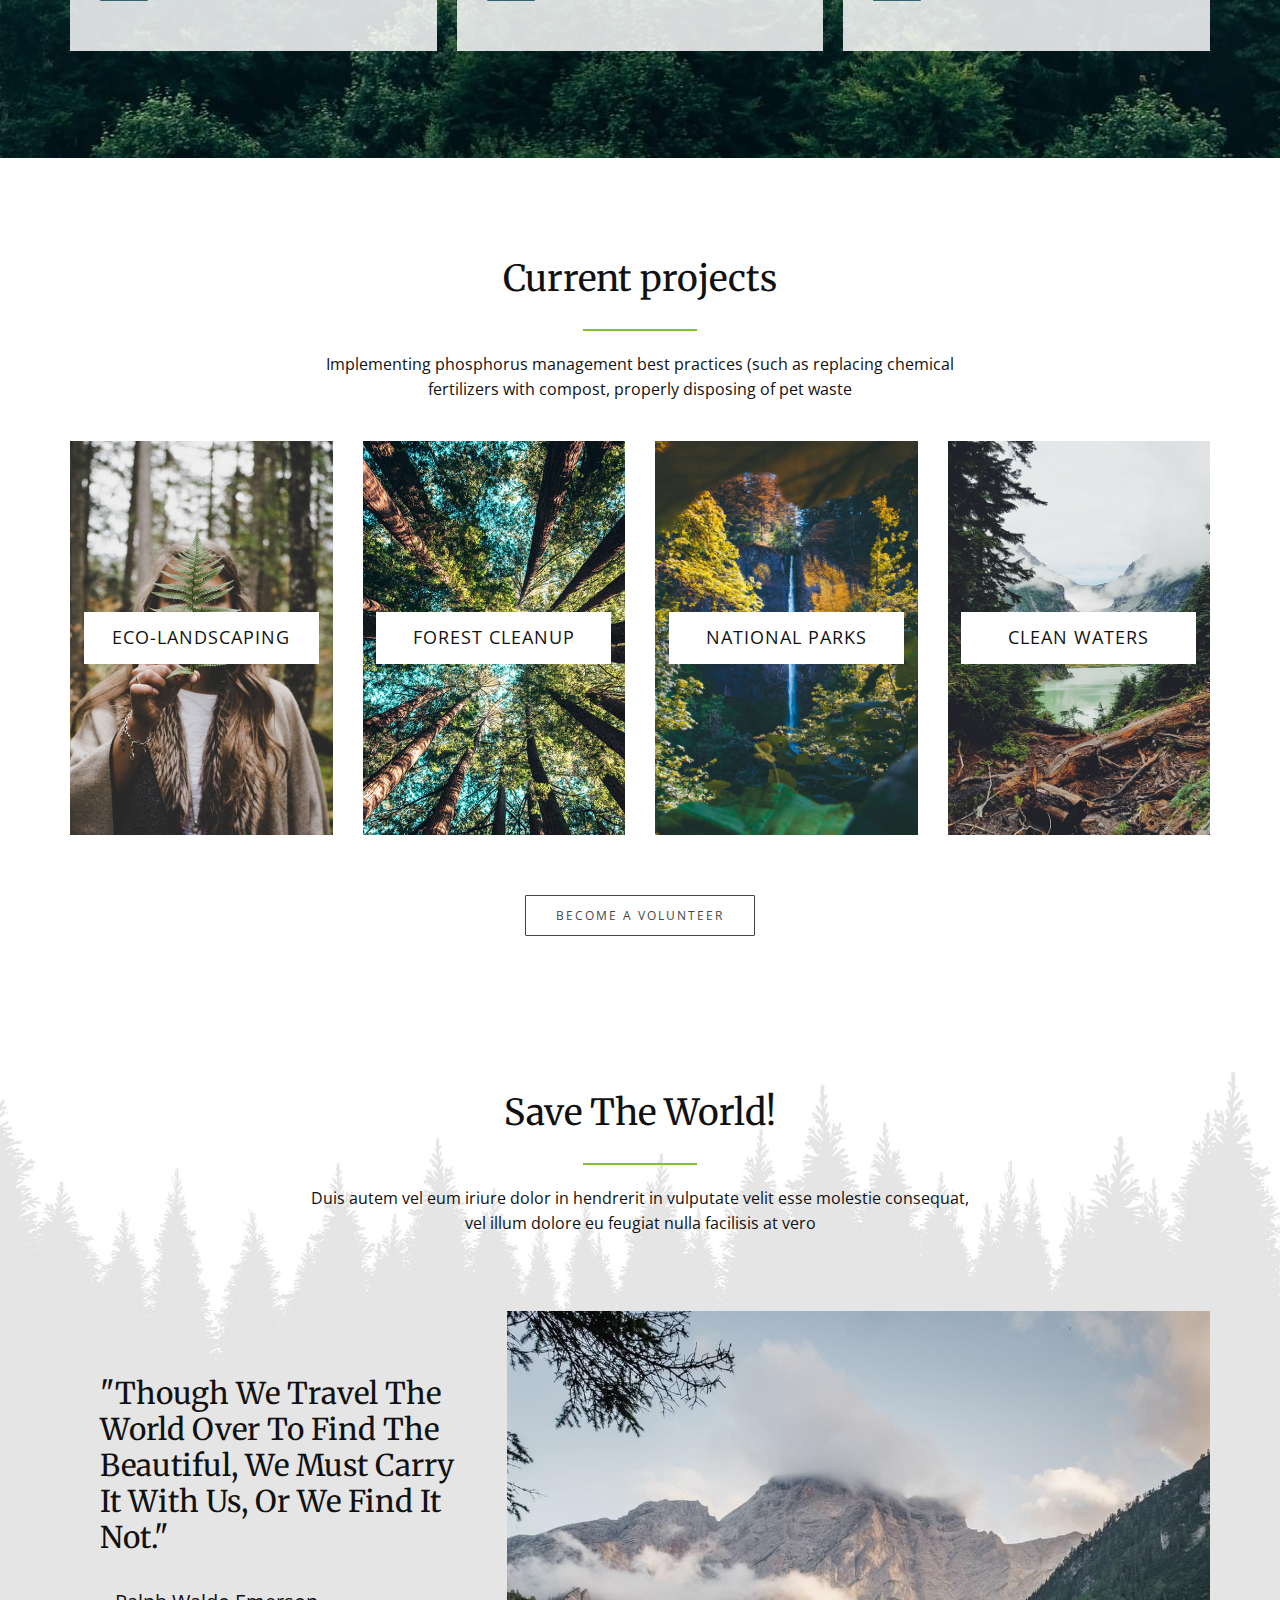
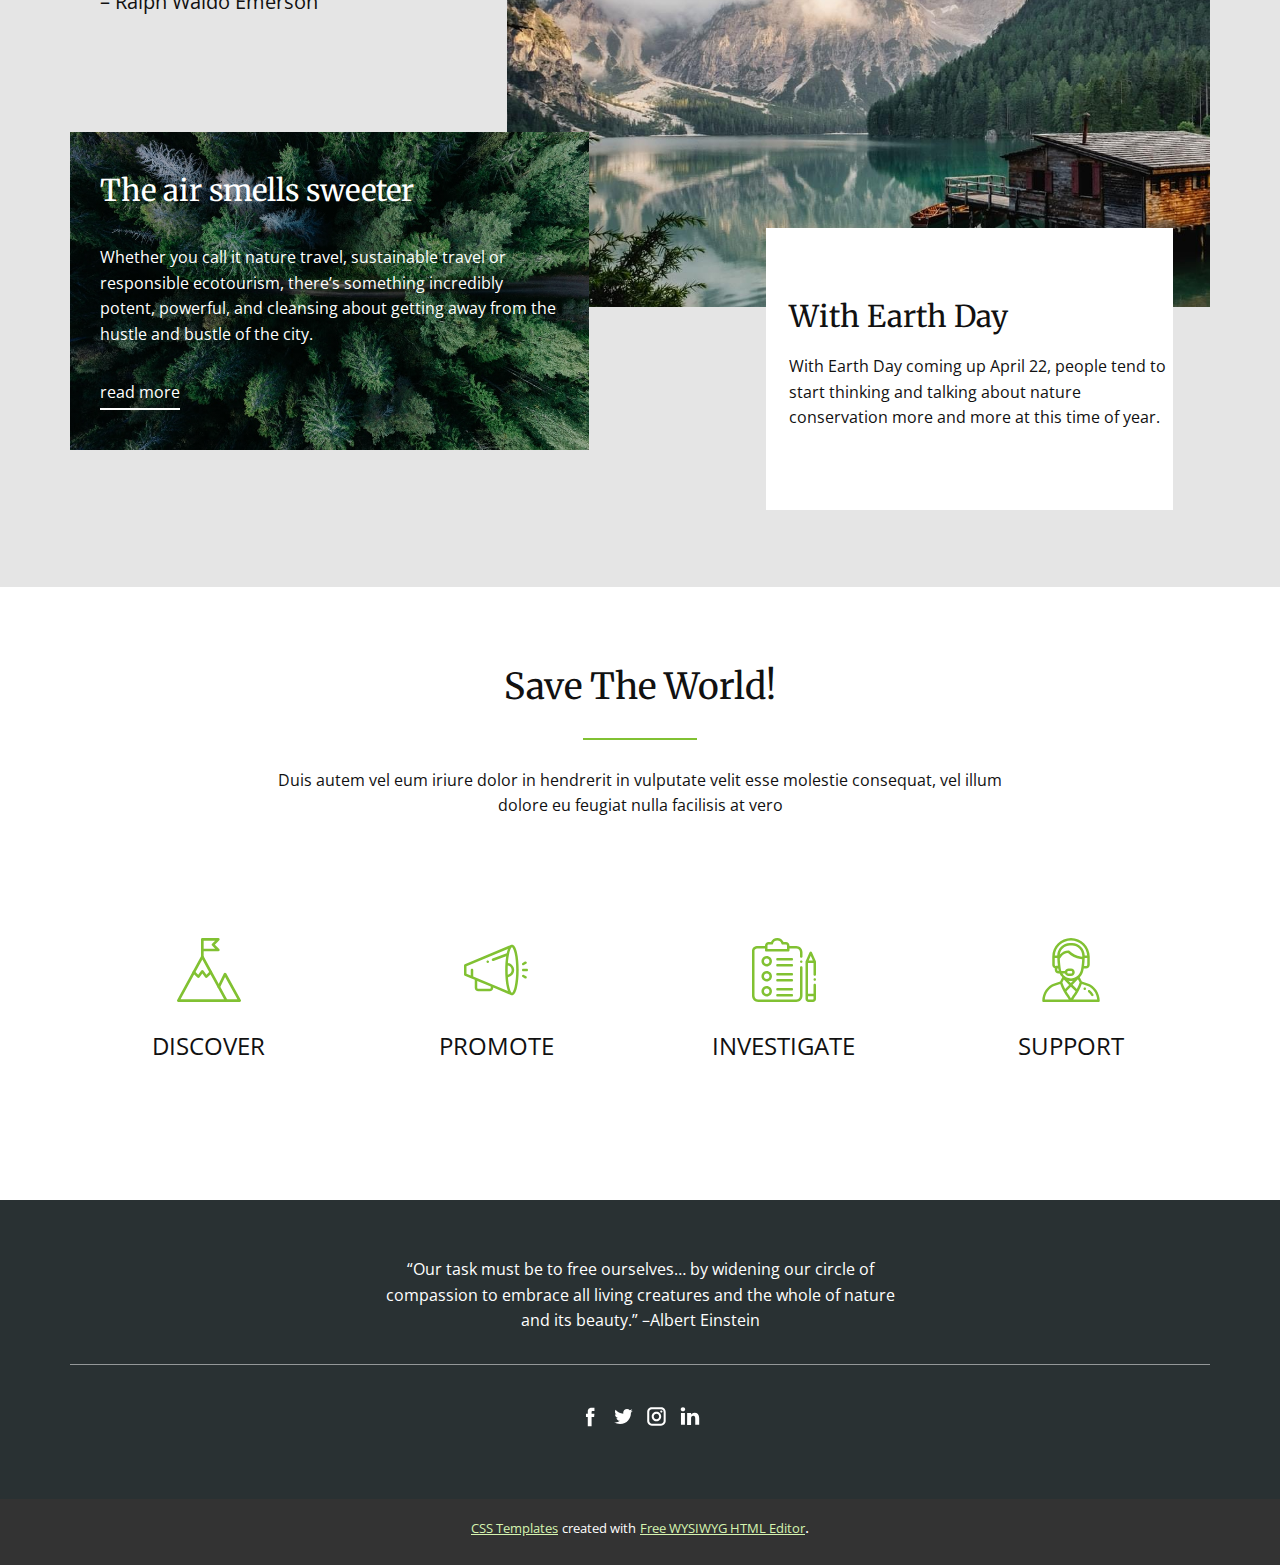
<file: Главная.html>
<!DOCTYPE html>
<html style="font-size: 16px;">
  <head>
    <meta name="viewport" content="width=device-width, initial-scale=1.0">
    <meta charset="utf-8">
    <meta name="keywords" content="The beauty of nature, the sky, the mountain, the tree..., Unseen beauty, 9 Things You Can Do to Save the Environment, 1, 2, 3, 4, 5, 6, Current projects, Save The World!, Save The World!">
    <meta name="description" content="">
    <link rel="icon" href="https://img.wallpapersafari.com/tablet/2560/1700/5/88/nSoNg5.jpg">
    <link rel="apple-touch-icon-precomposed" sizes="57x57" href="https://img.wallpapersafari.com/tablet/2560/1700/5/88/nSoNg5.jpg" />
    <meta name="page_type" content="np-template-header-footer-from-plugin">
    <title>Ecology</title>
    <link rel="stylesheet" href="nicepage.css" media="screen">
<link rel="stylesheet" href="Главная.css" media="screen">
    <script class="u-script" type="text/javascript" src="jquery.js" defer=""></script>
    <script class="u-script" type="text/javascript" src="nicepage.js" defer=""></script>
    <meta name="generator" content="Nicepage 4.8.2, nicepage.com">
    <link id="u-theme-google-font" rel="stylesheet" href="https://fonts.googleapis.com/css?family=Merriweather:300,300i,400,400i,700,700i,900,900i|Open+Sans:300,300i,400,400i,500,500i,600,600i,700,700i,800,800i">
    <script type="application/ld+json">{
		"@context": "http://schema.org",
		"@type": "Organization",
		"name": "",
		"sameAs": []
}</script>
    <meta name="theme-color" content="#81c132">
    <meta property="og:title" content="Главная">
    <meta property="og:type" content="website">
  </head>
  <body class="u-body u-xl-mode"><header class="u-black u-clearfix u-header u-header" id="sec-5d34"><div class="u-align-left u-clearfix u-sheet u-sheet-1">
        <h3 class="u-align-left-xs u-headline u-text u-text-1">
          <a href="/">Ecology</a>
        </h3>
        <nav class="u-menu u-menu-dropdown u-offcanvas u-menu-1" data-responsive-from="XL">
          <div class="menu-collapse">
            <a class="u-button-style u-nav-link u-text-body-alt-color" href="#" style="padding: 8px 0px;">
              <svg class="u-svg-link" preserveAspectRatio="xMidYMin slice" viewBox="0 0 302 302" style="undefined"><use xmlns:xlink="http://www.w3.org/1999/xlink" xlink:href="#svg-a760"></use></svg>
              <svg xmlns="http://www.w3.org/2000/svg" xmlns:xlink="http://www.w3.org/1999/xlink" version="1.1" id="svg-a760" x="0px" y="0px" viewBox="0 0 302 302" style="enable-background:new 0 0 302 302;" xml:space="preserve" class="u-svg-content"><g><rect y="36" width="302" height="30"></rect><rect y="236" width="302" height="30"></rect><rect y="136" width="302" height="30"></rect>
</g><g></g><g></g><g></g><g></g><g></g><g></g><g></g><g></g><g></g><g></g><g></g><g></g><g></g><g></g><g></g></svg>
            </a>
          </div>
          <div class="u-nav-container">
            <ul class="u-nav u-spacing-25 u-unstyled"><li class="u-nav-item"><a class="u-btn-text u-button-style u-nav-link" href="Главная.html" style="padding: 8px 0px;">Главная</a>
</li><li class="u-nav-item"><a class="u-btn-text u-button-style u-nav-link" href="О-нас.html" style="padding: 8px 0px;">О нас</a>
</li><li class="u-nav-item"><a class="u-btn-text u-button-style u-nav-link" href="Контакты.html" style="padding: 8px 0px;">Контакты</a>
</li></ul>
          </div>
          <div class="u-nav-container-collapse">
            <div class="u-black u-container-style u-inner-container-layout u-opacity u-opacity-95 u-sidenav">
              <div class="u-inner-container-layout u-sidenav-overflow">
                <div class="u-menu-close"></div>
                <ul class="u-align-center u-nav u-popupmenu-items u-unstyled u-nav-2"><li class="u-nav-item"><a class="u-btn-text u-button-style u-nav-link" href="Главная.html" style="padding: 8px 0px;">Главная</a>
</li><li class="u-nav-item"><a class="u-btn-text u-button-style u-nav-link" href="О-нас.html" style="padding: 8px 0px;">О нас</a>
</li><li class="u-nav-item"><a class="u-btn-text u-button-style u-nav-link" href="Контакты.html" style="padding: 8px 0px;">Контакты</a>
</li></ul>
              </div>
            </div>
            <div class="u-black u-menu-overlay u-opacity u-opacity-70"></div>
          </div>
        </nav>
      </div></header> 
    <section class="u-clearfix u-image u-shading u-section-1" id="sec-eca5">
      <div class="u-clearfix u-sheet u-sheet-1">
        <div class="u-container-style u-expanded-width-sm u-expanded-width-xs u-group u-opacity u-opacity-15 u-palette-1-base u-group-1">
          <div class="u-container-layout u-container-layout-1">
            <p class="u-align-center u-text u-text-1"> is the prime color of the world</p>
            <div class="u-border-3 u-border-white u-shape u-shape-bottom u-shape-left u-shape-1"></div>
            <h1 class="u-align-center u-text u-text-body-alt-color u-title u-text-2">The beauty of nature</h1>
            <a href="https://nicepage.com/html-templates" class="u-border-1 u-border-palette-1-base u-btn u-button-style u-palette-1-base u-btn-1">read more</a>
            <div class="u-border-3 u-border-white u-shape u-shape-right u-shape-top u-shape-2"></div>
          </div>
        </div>
      </div>
    </section>
    <section class="u-clearfix u-section-2" id="sec-6e7c">
      <div class="u-clearfix u-sheet u-sheet-1">
        <img src="images/98697f8a5035ec93bad682b65a13f41c.jpeg" alt="" class="u-align-left u-expanded-width-xs u-image u-left-0 u-image-1">
        <img src="images/2fa540df7187a7eeb5f596f9d0726e2d.jpeg" alt="" class="u-align-left u-image u-right-0 u-image-2">
        <div class="u-align-left u-container-style u-expanded-width-sm u-expanded-width-xs u-group u-right-0 u-group-1">
          <div class="u-container-layout u-valign-middle u-container-layout-1">
            <h2 class="u-text u-text-1">the sky, the mountain, the tree...</h2>
            <div class="u-border-3 u-border-palette-1-base u-line u-line-horizontal u-line-1"></div>
            <p class="u-text u-text-2">“I declare this world is so beautiful that I can hardly believe it exists.” The beauty of nature can have a profound effect upon our senses, those gateways from the outer world to the inner, whether it results in disbelief in its very
                        existence as Emerson notes, or feelings such as awe, wonder, or amazement.&nbsp;</p>
          </div>
        </div>
        <div class="u-container-style u-expanded-width-xs u-group u-group-2">
          <div class="u-container-layout u-valign-middle-lg u-valign-middle-xl u-container-layout-2"><span class="u-icon u-icon-circle u-text-grey-10 u-icon-1"><svg class="u-svg-link" preserveAspectRatio="xMidYMin slice" viewBox="0 0 95.333 95.332" style="undefined"><use xmlns:xlink="http://www.w3.org/1999/xlink" xlink:href="#svg-befc"></use></svg><svg class="u-svg-content" viewBox="0 0 95.333 95.332" x="0px" y="0px" id="svg-befc" style="enable-background:new 0 0 95.333 95.332;"><g><g><path d="M30.512,43.939c-2.348-0.676-4.696-1.019-6.98-1.019c-3.527,0-6.47,0.806-8.752,1.793    c2.2-8.054,7.485-21.951,18.013-23.516c0.975-0.145,1.774-0.85,2.04-1.799l2.301-8.23c0.194-0.696,0.079-1.441-0.318-2.045    s-1.035-1.007-1.75-1.105c-0.777-0.106-1.569-0.16-2.354-0.16c-12.637,0-25.152,13.19-30.433,32.076    c-3.1,11.08-4.009,27.738,3.627,38.223c4.273,5.867,10.507,9,18.529,9.313c0.033,0.001,0.065,0.002,0.098,0.002    c9.898,0,18.675-6.666,21.345-16.209c1.595-5.705,0.874-11.688-2.032-16.851C40.971,49.307,36.236,45.586,30.512,43.939z"></path><path d="M92.471,54.413c-2.875-5.106-7.61-8.827-13.334-10.474c-2.348-0.676-4.696-1.019-6.979-1.019    c-3.527,0-6.471,0.806-8.753,1.793c2.2-8.054,7.485-21.951,18.014-23.516c0.975-0.145,1.773-0.85,2.04-1.799l2.301-8.23    c0.194-0.696,0.079-1.441-0.318-2.045c-0.396-0.604-1.034-1.007-1.75-1.105c-0.776-0.106-1.568-0.16-2.354-0.16    c-12.637,0-25.152,13.19-30.434,32.076c-3.099,11.08-4.008,27.738,3.629,38.225c4.272,5.866,10.507,9,18.528,9.312    c0.033,0.001,0.065,0.002,0.099,0.002c9.897,0,18.675-6.666,21.345-16.209C96.098,65.559,95.376,59.575,92.471,54.413z"></path>
</g>
</g></svg></span>
            <h4 class="u-text u-text-3">I declare this world is so beautiful that I can hardly believe it exists</h4>
          </div>
        </div>
        <div class="u-align-left u-container-style u-expanded-width-xs u-grey-5 u-group u-group-3">
          <div class="u-container-layout u-valign-middle-lg u-container-layout-3">
            <h2 class="u-text u-text-4">Unseen beauty</h2>
            <div class="u-border-3 u-border-palette-1-base u-line u-line-horizontal u-line-2"></div>
            <p class="u-text u-text-5">My work explores and reveals the invisible, inviting the viewer to look beyond the seen to appreciate the beauty and mystery of the unseen. </p>
          </div>
        </div>
      </div>
    </section>
    <section class="u-clearfix u-section-3" id="sec-21d5">
      <div class="u-clearfix u-sheet u-sheet-1">
        <div class="u-grey-10 u-shape u-shape-rectangle u-shape-1"></div>
        <div class="u-align-left u-container-style u-expanded-width-md u-expanded-width-sm u-expanded-width-xs u-group u-group-1">
          <div class="u-container-layout u-valign-middle-md u-valign-middle-sm u-valign-middle-xs u-container-layout-1">
            <h2 class="u-text u-text-1">9 Things You Can Do to Save the Environment</h2>
            <div class="u-border-3 u-border-palette-1-base u-line u-line-horizontal u-line-1"></div>
            <p class="u-text u-text-2">By no means am I suggesting that I am the next superhero of the environment (although that would make for an excellent Halloween costume). However, I like to believe that many of us, when equipped with information, will do the right
                        thing. Here are the top 9 things you can do to save the planet, with or without a green cape:</p>
          </div>
        </div>
        <img src="images/a15400169df3dbcae7cd48146ac9e44f.jpeg" alt="" class="u-align-left u-image u-image-1">
        <img src="images/115d4b154eff1a090090ad554ea4a1eb.jpeg" alt="" class="u-align-left u-image u-left-0 u-image-2">
      </div>
    </section>
    <section class="u-clearfix u-image u-section-4" id="sec-62e8">
      <div class="u-clearfix u-sheet u-valign-middle u-sheet-1">
        <div class="u-expanded-width u-list u-list-1">
          <div class="u-repeater u-repeater-1">
            <div class="u-align-left u-container-style u-list-item u-opacity u-opacity-60 u-repeater-item u-white u-list-item-1">
              <div class="u-container-layout u-similar-container u-container-layout-1">
                <h2 class="u-text u-text-palette-2-base u-text-1">1</h2>
                <h3 class="u-text u-text-2">Change your driving habits</h3>
                <p class="u-text u-text-3">We don’t all have the luxury of walking everywhere, but vehicles are the biggest compromise to our air. Those tailpipes are at street level</p>
                <a href="https://nicepage.com/joomla-page-builder" class="u-active-none u-border-2 u-border-active-black u-border-hover-black u-border-palette-2-base u-btn u-button-style u-hover-none u-text-body-color u-text-hover-palette-2-base u-btn-1">more</a>
              </div>
            </div>
            <div class="u-align-left u-container-style u-list-item u-opacity u-opacity-60 u-repeater-item u-white u-list-item-2">
              <div class="u-container-layout u-similar-container u-container-layout-2">
                <h2 class="u-text u-text-palette-2-base u-text-4">2</h2>
                <h3 class="u-text u-text-5">Notice how you use water</h3>
                <p class="u-text u-text-6">We have a lot of water in Canada, but we also use a lot of water, and 65% of what we use is in the bathroom. Have shorter showers.</p>
                <a href="https://nicepage.com/c/pets-animals-html-templates" class="u-active-none u-border-2 u-border-active-black u-border-hover-black u-border-palette-2-base u-btn u-button-style u-hover-none u-text-body-color u-text-hover-palette-2-base u-btn-2">more</a>
              </div>
            </div>
            <div class="u-align-left u-container-style u-list-item u-opacity u-opacity-60 u-repeater-item u-white u-list-item-3">
              <div class="u-container-layout u-similar-container u-container-layout-3">
                <h2 class="u-text u-text-palette-2-base u-text-7">3</h2>
                <h3 class="u-text u-text-8">Reduce paper in your life.</h3>
                <p class="u-text u-text-9">Do you know that 40% of the world’s commercially cut timber is used for paper? This endangers natural habitats and uses a ton of water.</p>
                <a href="https://nicepage.com/website-builder" class="u-active-none u-border-2 u-border-active-black u-border-hover-black u-border-palette-2-base u-btn u-button-style u-hover-none u-text-body-color u-text-hover-palette-2-base u-btn-3">more</a>
              </div>
            </div>
            <div class="u-align-left u-container-style u-list-item u-opacity u-opacity-60 u-repeater-item u-white u-list-item-4">
              <div class="u-container-layout u-similar-container u-container-layout-4">
                <h2 class="u-text u-text-palette-2-base u-text-10">4</h2>
                <h3 class="u-text u-text-11">Use a refillable water bottle</h3>
                <p class="u-text u-text-12">Bottled water and throw away packaging is wasteful. Landfills are overfilling with water bottles alone. It is also estimated that 3 litres</p>
                <a href="https://nicepage.com/c/table-html-templates" class="u-active-none u-border-2 u-border-active-black u-border-hover-black u-border-palette-2-base u-btn u-button-style u-hover-none u-text-body-color u-text-hover-palette-2-base u-btn-4">more</a>
              </div>
            </div>
            <div class="u-align-left u-container-style u-list-item u-opacity u-opacity-60 u-repeater-item u-white u-list-item-5">
              <div class="u-container-layout u-similar-container u-container-layout-5">
                <h2 class="u-text u-text-palette-2-base u-text-13">5</h2>
                <h3 class="u-text u-text-14">Borrow or fix rather than buy</h3>
                <p class="u-text u-text-15">Buying throwaway fashion is detrimental for the environment – 1 kg of fabric generates 23 kg of greenhouse gases! Start thinking about</p>
                <a href="https://nicepage.com/html-website-builder" class="u-active-none u-border-2 u-border-active-black u-border-hover-black u-border-palette-2-base u-btn u-button-style u-hover-none u-text-body-color u-text-hover-palette-2-base u-btn-5">more</a>
              </div>
            </div>
            <div class="u-align-left u-container-style u-list-item u-opacity u-opacity-60 u-repeater-item u-white u-list-item-6">
              <div class="u-container-layout u-similar-container u-container-layout-6">
                <h2 class="u-text u-text-palette-2-base u-text-16">6</h2>
                <h3 class="u-text u-text-17">Stop eating So Many meat</h3>
                <p class="u-text u-text-18">The Environmental Working Group found that red meat is responsible for 10 to 40 times as many greenhouse emissions as common vegetables</p>
                <a href="https://nicepage.com/templates" class="u-active-none u-border-2 u-border-active-black u-border-hover-black u-border-palette-2-base u-btn u-button-style u-hover-none u-text-body-color u-text-hover-palette-2-base u-btn-6">more</a>
              </div>
            </div>
          </div>
        </div>
      </div>
    </section>
    <section class="u-clearfix u-section-5" id="sec-bf30">
      <div class="u-clearfix u-sheet u-sheet-1">
        <div class="u-align-center-lg u-align-center-md u-align-center-xl u-align-center-xs u-container-style u-expanded-width-md u-expanded-width-sm u-expanded-width-xs u-group u-group-1">
          <div class="u-container-layout u-valign-middle u-container-layout-1">
            <h2 class="u-align-center-sm u-text u-text-1">Current projects</h2>
            <div class="u-border-2 u-border-palette-1-base u-line u-line-horizontal u-line-1"></div>
            <p class="u-align-center-sm u-text u-text-2">Implementing phosphorus management best practices (such as replacing chemical fertilizers with compost, properly disposing of pet waste</p>
          </div>
        </div>
        <div class="u-clearfix u-expanded-width u-gutter-30 u-layout-wrap u-layout-wrap-1">
          <div class="u-layout">
            <div class="u-layout-row">
              <div class="u-align-left u-container-style u-image u-layout-cell u-left-cell u-size-15 u-size-30-md u-image-1">
                <div class="u-container-layout" src="">
                  <div class="u-align-center u-container-style u-group u-white u-group-2">
                    <div class="u-container-layout u-valign-middle u-container-layout-3">
                      <h5 class="u-custom-font u-text u-text-font u-text-3">Eco-Landscaping</h5>
                    </div>
                  </div>
                </div>
              </div>
              <div class="u-align-left u-container-style u-image u-layout-cell u-size-15 u-size-30-md u-image-2">
                <div class="u-container-layout" src="">
                  <div class="u-align-center u-container-style u-group u-white u-group-3">
                    <div class="u-container-layout u-valign-middle u-container-layout-5">
                      <h5 class="u-custom-font u-text u-text-font u-text-4">Forest Cleanup</h5>
                    </div>
                  </div>
                </div>
              </div>
              <div class="u-align-left u-container-style u-image u-layout-cell u-size-15 u-size-30-md u-image-3">
                <div class="u-container-layout" src="">
                  <div class="u-align-center u-container-style u-group u-white u-group-4">
                    <div class="u-container-layout u-valign-middle u-container-layout-7">
                      <h5 class="u-custom-font u-text u-text-font u-text-5">National Parks</h5>
                    </div>
                  </div>
                </div>
              </div>
              <div class="u-align-left u-container-style u-image u-layout-cell u-right-cell u-size-15 u-size-30-md u-image-4">
                <div class="u-container-layout" src="">
                  <div class="u-align-center u-container-style u-group u-white u-group-5">
                    <div class="u-container-layout u-valign-middle u-container-layout-9">
                      <h5 class="u-custom-font u-text u-text-font u-text-6">Clean Waters</h5>
                    </div>
                  </div>
                </div>
              </div>
            </div>
          </div>
        </div>
        <a href="https://nicepage.com/c/education-website-mockup" class="u-border-1 u-border-grey-dark-1 u-btn u-button-style u-btn-1">become a Volunteer</a>
      </div>
    </section>
    <section class="u-clearfix u-image u-section-6" id="sec-2668">
      <div class="u-clearfix u-sheet u-sheet-1">
        <div class="u-align-center-lg u-align-center-md u-align-center-sm u-align-center-xl u-container-style u-expanded-width-md u-expanded-width-sm u-expanded-width-xs u-group u-group-1">
          <div class="u-container-layout u-valign-middle u-container-layout-1">
            <h2 class="u-align-center-xs u-text u-text-1">Save The World!</h2>
            <div class="u-border-2 u-border-palette-1-base u-line u-line-horizontal u-line-1"></div>
            <p class="u-align-center-xs u-text u-text-2">Duis autem vel eum iriure dolor in hendrerit in vulputate velit esse molestie consequat, vel illum dolore eu feugiat nulla facilisis at vero</p>
          </div>
        </div>
      </div>
    </section>
    <section class="u-clearfix u-grey-10 u-section-7" id="sec-ed13">
      <div class="u-clearfix u-sheet u-sheet-1">
        <img src="images/2208a3f49c048f2e07e04989c582f6bf.jpeg" alt="" class="u-expanded-width-sm u-expanded-width-xs u-image u-image-default u-image-1">
        <div class="u-align-left u-container-style u-expanded-width-xs u-group u-white u-group-1">
          <div class="u-container-layout u-valign-middle-lg u-valign-middle-md u-valign-middle-sm u-valign-middle-xs u-container-layout-1">
            <h3 class="u-text u-text-1">With Earth Day</h3>
            <p class="u-text u-text-2">With Earth Day coming up April 22, people tend to start thinking and talking about nature conservation more and more at this time of year.</p>
          </div>
        </div>
        <div class="u-align-left u-container-style u-expanded-width-sm u-expanded-width-xs u-group u-image u-shading u-image-2">
          <div class="u-container-layout u-valign-middle-lg u-valign-middle-sm u-valign-middle-xl u-valign-middle-xs u-container-layout-2" src="">
            <h3 class="u-text u-text-3">The air smells sweeter</h3>
            <p class="u-align-left-lg u-align-left-md u-align-left-sm u-text u-text-4">Whether you call it nature travel, sustainable travel or responsible ecotourism, there’s something incredibly potent, powerful, and cleansing about getting away from the hustle and bustle of the city.&nbsp;</p>
            <a href="https://nicepage.com/website-builder" class="u-border-2 u-border-white u-link u-text-body-alt-color u-link-1">read more</a>
          </div>
        </div>
        <div class="u-align-left u-container-style u-expanded-width-sm u-expanded-width-xs u-group u-group-3">
          <div class="u-container-layout u-valign-middle u-container-layout-3">
            <h3 class="u-text u-text-5">"Though We Travel The World Over To Find The Beautiful, We Must Carry It With Us, Or We Find It Not."</h3>
            <p class="u-text u-text-6">– Ralph Waldo Emerson</p>
          </div>
        </div>
      </div>
    </section>
    <section class="u-align-center u-clearfix u-white u-section-8" id="sec-60fd">
      <h2 class="u-text u-text-body-color u-text-1">Save The World!</h2>
      <div class="u-border-2 u-border-palette-1-base u-line u-line-horizontal u-line-1"></div>
      <p class="u-text u-text-body-color u-text-2">Duis autem vel eum iriure dolor in hendrerit in vulputate velit esse molestie consequat, vel illum dolore eu feugiat nulla facilisis at vero</p>
      <div class="u-list u-list-1">
        <div class="u-repeater u-repeater-1">
          <div class="u-align-center u-container-style u-list-item u-repeater-item u-white u-list-item-1">
            <div class="u-container-layout u-similar-container u-valign-middle u-container-layout-1"><span class="u-icon u-icon-circle u-text-palette-1-base u-icon-1"><svg class="u-svg-link" preserveAspectRatio="xMidYMin slice" viewBox="0 0 24 24" style=""><use xmlns:xlink="http://www.w3.org/1999/xlink" xlink:href="#svg-11f1"></use></svg><svg class="u-svg-content" viewBox="0 0 24 24" id="svg-11f1"><path d="m18.5 24h-18c-.176 0-.34-.093-.43-.245-.09-.152-.093-.34-.009-.495l9-16.5c.175-.321.703-.321.878 0l9 16.5c.084.155.081.343-.009.495s-.254.245-.43.245zm-17.158-1h16.315l-8.157-14.956z"></path><path d="m23.5 24h-5c-.276 0-.5-.224-.5-.5s.224-.5.5-.5h4.154l-4.625-8.41-1.906 3.944c-.12.248-.417.353-.668.232-.249-.12-.353-.419-.232-.668l2.328-4.816c.082-.168.25-.277.437-.282.188.009.361.095.451.259l5.5 10c.085.155.083.343-.008.495-.091.153-.254.246-.431.246z"></path><path d="m9.5 7.5c-.276 0-.5-.224-.5-.5v-6.5c0-.276.224-.5.5-.5h6c.202 0 .385.122.462.309.078.187.035.402-.108.545l-1.647 1.646 1.646 1.646c.143.143.186.358.108.545-.076.187-.259.309-.461.309h-5.5v2c0 .276-.224.5-.5.5zm.5-3.5h4.293l-1.146-1.146c-.195-.195-.195-.512 0-.707l1.146-1.147h-4.293z"></path><path d="m11 15c-.012 0-.023 0-.036-.001-.145-.01-.277-.083-.364-.199l-1.1-1.466-1.1 1.466c-.087.116-.22.188-.364.199-.151.012-.287-.042-.389-.145l-1.68-1.68c-.195-.195-.195-.512 0-.707s.512-.195.707 0l1.272 1.272 1.154-1.539c.188-.252.611-.252.8 0l1.154 1.539 1.272-1.272c.195-.195.512-.195.707 0s.195.512 0 .707l-1.68 1.68c-.094.094-.221.146-.353.146z"></path></svg>
            
            
          </span>
              <h3 class="u-custom-font u-text u-text-font u-text-3">discover</h3>
            </div>
          </div>
          <div class="u-align-center u-container-style u-list-item u-repeater-item u-white u-list-item-2">
            <div class="u-container-layout u-similar-container u-valign-middle u-container-layout-2"><span class="u-icon u-icon-circle u-text-palette-1-base u-icon-2"><svg class="u-svg-link" preserveAspectRatio="xMidYMin slice" viewBox="0 0 512 512" style=""><use xmlns:xlink="http://www.w3.org/1999/xlink" xlink:href="#svg-c6e7"></use></svg><svg class="u-svg-content" viewBox="0 0 512 512" x="0px" y="0px" id="svg-c6e7" style="enable-background:new 0 0 512 512;"><g><g><path d="M502.001,246.001h-28.038c-5.522,0-9.999,4.477-9.999,9.999c0,5.523,4.478,9.999,9.999,9.999h28.038    c5.522,0,9.999-4.477,9.999-9.999C512,250.478,507.523,246.001,502.001,246.001z"></path>
</g>
</g><g><g><path d="M500.981,192.611c-2.762-4.783-8.875-6.421-13.659-3.66l-18.359,10.599c-4.783,2.761-6.422,8.876-3.66,13.659    c1.852,3.209,5.213,5.002,8.669,5.002c1.696,0,3.416-0.432,4.99-1.341l18.359-10.6    C502.104,203.509,503.743,197.394,500.981,192.611z"></path>
</g>
</g><g><g><path d="M497.321,305.73l-18.359-10.6c-4.784-2.762-10.897-1.123-13.659,3.66c-2.762,4.783-1.123,10.898,3.66,13.659l18.359,10.6    c1.575,0.909,3.294,1.341,4.99,1.341c3.456,0,6.816-1.793,8.669-5.001C503.743,314.606,502.105,308.491,497.321,305.73z"></path>
</g>
</g><g><g><path d="M424.327,118.013c-9.869-43.064-23.233-63.997-40.857-63.997c-3.391,0-6.621,0.783-9.702,2.341L6.128,210.772    C2.415,212.33,0,215.963,0,219.99v71.994c0,4.026,2.415,7.659,6.127,9.219l53.931,22.656c0.032,0.014,0.065,0.027,0.097,0.041    l25.839,10.853v62.735c0,15.714,12.784,28.498,28.498,28.498h90.993c15.714,0,28.498-12.784,28.498-28.498v-0.567l139.8,58.728    c3.077,1.553,6.303,2.334,9.688,2.334c17.624,0,30.988-20.933,40.857-63.997c8.473-36.972,13.139-85.976,13.139-137.987    C437.466,203.989,432.8,154.985,424.327,118.013z M213.983,397.489c0,4.687-3.813,8.499-8.499,8.499h-90.993    c-4.687,0-8.499-3.813-8.499-8.499v-54.334l107.992,45.366V397.489z M73.994,308.022v-52.181c0-5.523-4.478-9.999-9.999-9.999    c-5.522,0-9.999,4.477-9.999,9.999v43.78l-33.997-14.282v-58.703L351.619,87.35c-3.28,8.548-6.276,18.756-9.005,30.663    c-0.31,1.35-0.612,2.722-0.912,4.104L228.325,164.79c-5.169,1.945-7.781,7.712-5.837,12.88c1.509,4.009,5.316,6.479,9.36,6.479    c1.17,0,2.36-0.208,3.521-0.644l102.052-38.411c-5.165,32.412-7.946,70.76-7.946,110.905c0,52.011,4.666,101.015,13.139,137.987    c2.729,11.906,5.727,22.112,9.005,30.661L73.994,308.022z M350.286,219.172c17.68,3.011,31.185,18.431,31.185,36.955    c0,18.521-13.5,33.937-31.174,36.953c-0.545-12.075-0.824-24.48-0.824-37.08C349.473,243.488,349.749,231.168,350.286,219.172z     M404.833,389.521c-9.13,39.841-19.328,48.465-21.363,48.465c-0.083,0-0.183-0.02-0.292-0.05c-0.162-0.079-0.32-0.164-0.488-0.235    l-0.238-0.1c-3.356-2.023-12.266-12.827-20.345-48.081c-4.974-21.704-8.58-47.838-10.638-76.402c28.173-3.687,50-27.83,50-56.991    c0-29.168-21.837-53.315-50.018-56.994c2.054-28.663,5.668-54.886,10.656-76.654c8.074-35.233,16.98-46.046,20.34-48.077    l0.883-0.371c0.049-0.007,0.099-0.017,0.141-0.017c2.035,0,12.233,8.624,21.363,48.465c8.146,35.55,12.634,82.969,12.634,133.521    C417.468,306.552,412.981,353.97,404.833,389.521z"></path>
</g>
</g><g><g><path d="M199.505,186.34c-1.938-5.171-7.697-7.793-12.871-5.858l-0.229,0.086c-5.172,1.937-7.794,7.699-5.858,12.871    c1.504,4.016,5.316,6.495,9.366,6.495c1.165,0,2.35-0.206,3.505-0.638l0.229-0.086    C198.819,197.274,201.442,191.511,199.505,186.34z"></path>
</g>
</g></svg>
            
            
          </span>
              <h3 class="u-custom-font u-text u-text-font u-text-4">Promote</h3>
            </div>
          </div>
          <div class="u-align-center u-container-style u-list-item u-repeater-item u-white u-list-item-3">
            <div class="u-container-layout u-similar-container u-valign-middle u-container-layout-3"><span class="u-icon u-icon-circle u-text-palette-1-base u-icon-3"><svg class="u-svg-link" preserveAspectRatio="xMidYMin slice" viewBox="0 0 512 512" style=""><use xmlns:xlink="http://www.w3.org/1999/xlink" xlink:href="#svg-f45f"></use></svg><svg class="u-svg-content" viewBox="0 0 512 512" id="svg-f45f"><path d="m354 64h-54v-2.574219c0-15.976562-12.996094-28.976562-28.976562-28.976562h-18.542969c-8.460938-19.433594-27.839844-32.449219-49.515625-32.449219h-1.929688c-21.675781 0-41.054687 13.015625-49.515625 32.449219h-18.542969c-15.980468 0-28.976562 13-28.976562 28.976562v2.574219h-54c-31.308594 0-50 14.953125-50 40v358c0 27.570312 22.429688 50 50 50h304c27.570312 0 50-22.429688 50-50v-226.332031c0-5.523438-4.476562-10-10-10s-10 4.476562-10 10v226.332031c0 16.542969-13.457031 30-30 30h-304c-16.542969 0-30-13.457031-30-30v-358c0-4.945312 0-20 30-20h54v14c0 5.523438 4.476562 10 10 10h176c5.523438 0 10-4.476562 10-10v-14h54c16.542969 0 30 13.457031 30 30v33.667969c0 5.523437 4.476562 10 10 10s10-4.476563 10-10v-33.667969c0-27.570312-22.429688-50-50-50zm-74 24h-156v-26.574219c0-4.949219 4.027344-8.976562 8.976562-8.976562h25.601563c4.515625 0 8.46875-3.023438 9.652344-7.378907 4.003906-14.761718 17.496093-25.070312 32.804687-25.070312h1.929688c15.308594 0 28.800781 10.308594 32.808594 25.070312 1.179687 4.355469 5.136718 7.378907 9.648437 7.378907h25.605469c4.949218 0 8.972656 4.027343 8.972656 8.976562zm0 0"></path><path d="m394 179.511719c-2.628906 0-5.210938 1.058593-7.070312 2.917969-1.859376 1.871093-2.929688 4.441406-2.929688 7.070312 0 2.640625 1.070312 5.210938 2.929688 7.078125 1.859374 1.863281 4.441406 2.933594 7.070312 2.933594s5.210938-1.070313 7.070312-2.933594c1.859376-1.859375 2.929688-4.4375 2.929688-7.078125 0-2.628906-1.070312-5.210938-2.929688-7.070312-1.859374-1.859376-4.441406-2.917969-7.070312-2.917969zm0 0"></path><path d="m502 322c-2.628906 0-5.210938 1.070312-7.070312 2.929688-1.859376 1.859374-2.929688 4.441406-2.929688 7.070312s1.070312 5.210938 2.929688 7.070312c1.859374 1.859376 4.441406 2.929688 7.070312 2.929688s5.210938-1.070312 7.070312-2.929688c1.859376-1.859374 2.929688-4.441406 2.929688-7.070312s-1.070312-5.210938-2.929688-7.070312c-1.859374-1.859376-4.441406-2.929688-7.070312-2.929688zm0 0"></path><path d="m511.128906 185.421875-32-71.507813c-1.613281-3.597656-5.1875-5.914062-9.128906-5.914062s-7.515625 2.316406-9.128906 5.914062l-32 71.507813c-.574219 1.28125-.871094 2.675781-.871094 4.082031v298.621094c0 13.164062 10.710938 23.875 23.875 23.875h36.25c13.164062 0 23.875-10.710938 23.875-23.875v-112.457031c0-5.523438-4.476562-10-10-10s-10 4.476562-10 10v69.917969h-44v-246.082032h44v92.296875c0 5.523438 4.476562 10 10 10s10-4.476562 10-10v-102.296875c0-1.40625-.296875-2.800781-.871094-4.082031zm-41.128906-42.941406 16.570312 37.023437h-33.140624zm22 323.105469v22.539062c0 2.136719-1.738281 3.875-3.875 3.875h-36.25c-2.136719 0-3.875-1.738281-3.875-3.875v-22.539062zm0 0"></path><path d="m117.667969 144c-23.160157 0-42 18.839844-42 42s18.839843 42 42 42c23.15625 0 42-18.839844 42-42s-18.84375-42-42-42zm0 64c-12.132813 0-22-9.867188-22-22s9.867187-22 22-22c12.128906 0 22 9.867188 22 22s-9.871094 22-22 22zm0 0"></path><path d="m117.667969 264c-23.160157 0-42 18.839844-42 42s18.839843 42 42 42c23.15625 0 42-18.839844 42-42s-18.84375-42-42-42zm0 64c-12.132813 0-22-9.867188-22-22s9.867187-22 22-22c12.128906 0 22 9.867188 22 22s-9.871094 22-22 22zm0 0"></path><path d="m117.667969 384c-23.160157 0-42 18.839844-42 42s18.839843 42 42 42c23.15625 0 42-18.839844 42-42s-18.84375-42-42-42zm0 64c-12.132813 0-22-9.867188-22-22s9.867187-22 22-22c12.128906 0 22 9.867188 22 22s-9.871094 22-22 22zm0 0"></path><path d="m318.332031 208h-114.664062c-5.523438 0-10 4.476562-10 10s4.476562 10 10 10h114.667969c5.519531 0 10-4.476562 10-10s-4.480469-10-10.003907-10zm0 0"></path><path d="m318.332031 160h-114.664062c-5.523438 0-10 4.476562-10 10s4.476562 10 10 10h114.667969c5.519531 0 10-4.476562 10-10s-4.480469-10-10.003907-10zm0 0"></path><path d="m318.332031 328h-114.664062c-5.523438 0-10 4.476562-10 10s4.476562 10 10 10h114.667969c5.519531 0 10-4.476562 10-10s-4.480469-10-10.003907-10zm0 0"></path><path d="m318.332031 280h-114.664062c-5.523438 0-10 4.476562-10 10s4.476562 10 10 10h114.667969c5.519531 0 10-4.476562 10-10s-4.480469-10-10.003907-10zm0 0"></path><path d="m318.332031 448h-114.664062c-5.523438 0-10 4.476562-10 10s4.476562 10 10 10h114.667969c5.519531 0 10-4.476562 10-10s-4.480469-10-10.003907-10zm0 0"></path><path d="m318.332031 400h-114.664062c-5.523438 0-10 4.476562-10 10s4.476562 10 10 10h114.667969c5.519531 0 10-4.476562 10-10s-4.480469-10-10.003907-10zm0 0"></path></svg>
            
            
          </span>
              <h3 class="u-custom-font u-text u-text-font u-text-5">Investigate</h3>
            </div>
          </div>
          <div class="u-align-center u-container-style u-list-item u-repeater-item u-white u-list-item-4">
            <div class="u-container-layout u-similar-container u-valign-middle u-container-layout-4"><span class="u-icon u-icon-circle u-text-palette-1-base u-icon-4"><svg class="u-svg-link" preserveAspectRatio="xMidYMin slice" viewBox="0 0 512 512" style=""><use xmlns:xlink="http://www.w3.org/1999/xlink" xlink:href="#svg-17d6"></use></svg><svg class="u-svg-content" viewBox="0 0 512 512" x="0px" y="0px" id="svg-17d6" style="enable-background:new 0 0 512 512;"><g><g><path d="M366,396c-5.52,0-10,4.48-10,10c0,5.52,4.48,10,10,10c5.52,0,10-4.48,10-10C376,400.48,371.52,396,366,396z"></path>
</g>
</g><g><g><path d="M390.622,363.663l-47.53-15.84l-17.063-34.127c15.372-15.646,26.045-36.348,29.644-57.941L357.801,243H376    c16.542,0,30-13.458,30-30v-63C406,67.29,338.71,0,256,0c-82.922,0-150,67.097-150,150v63c0,13.036,8.361,24.152,20,28.28V253    c0,16.542,13.458,30,30,30h8.782c4.335,9.417,9.946,18.139,16.774,25.974c1.416,1.628,2.893,3.206,4.406,4.741l-17.054,34.108    l-47.531,15.841C66.112,382.092,26,440.271,26,502c0,5.523,4.477,10,10,10h440c5.522,0,10-4.477,10-10    C486,440.271,445.889,382.092,390.622,363.663z M386,213c0,5.514-4.486,10-10,10h-15.262c2.542-19.69,4.236-40.643,4.917-61.28    c0.02-0.582,0.036-1.148,0.054-1.72H386V213z M136,223c-5.514,0-10-4.486-10-10v-53h20.298c0.033,1.043,0.068,2.091,0.107,3.146    c0.001,0.036,0.003,0.071,0.004,0.107c0,0.003,0,0.006,0,0.009c0.7,20.072,2.372,40.481,4.856,59.737H136V223z M156,263    c-5.514,0-10-4.486-10-10v-10h8.198l2.128,12.759c0.406,2.425,0.905,4.841,1.482,7.241H156z M146.017,140H126.38    C131.445,72.979,187.377,20,256,20c68.318,0,124.496,52.972,129.619,120h-19.635c-0.72-55.227-45.693-100-101.033-100h-17.9    C191.712,40,146.736,84.773,146.017,140z M247.05,60h17.9c44.809,0,81.076,36.651,81.05,81.41c0,3.147-0.025,5.887-0.078,8.38    c0,0.032-0.001,0.065-0.001,0.098l-12.508-1.787c-33.98-4.852-66.064-20.894-90.342-45.172C241.195,101.054,238.652,100,236,100    c-26.856,0-52.564,12.236-69.558,32.908C170.63,92.189,205.053,60,247.05,60z M178.54,263c-5.006-16.653-10.734-65.653-12-97.053    l13.459-17.946c12.361-16.476,31.592-26.713,52.049-27.888c26.917,25.616,61.739,42.532,98.537,47.786l14.722,2.104    c-0.984,20.885-2.995,41.843-5.876,61.118c-0.001,0.006-0.002,0.013-0.003,0.02c-0.916,6.197-1.638,10.185-3.482,21.324    c-5.296,31.765-28.998,60.49-60.287,68.313c-12.877,3.215-26.443,3.214-39.313,0c-19.537-4.884-37.451-18.402-49.012-37.778    h20.386c4.128,11.639,15.243,20,28.28,20h20c16.575,0,30-13.424,30-30c0-16.542-13.458-30-30-30h-20    c-13.327,0-24.278,8.608-28.297,20H178.54z M235.159,341.016c6.859,1.445,13.852,2.184,20.841,2.184    c5.471,0,10.943-0.458,16.353-1.346l-17.67,18.687L235.159,341.016z M240.935,375.079l-31.718,33.542    c-8.732-16.714-16.235-34.109-22.389-51.917l11.911-23.822L240.935,375.079z M311.566,329.494l13.604,27.209    c-6.164,17.838-13.669,35.239-22.392,51.933l-33.948-33.948L311.566,329.494z M226,273c0-5.521,4.478-10,10-10h20    c5.514,0,10,4.486,10,10c0,5.522-4.479,10-10,10h-20C230.486,283,226,278.514,226,273z M46.4,492    c3.963-49.539,36.932-94.567,81.302-109.363l42.094-14.028c7.712,21.325,17.266,42.052,28.463,61.74    c0.019,0.034,0.037,0.068,0.056,0.101c0,0.001,0.001,0.001,0.001,0.002c8.181,14.389,17.389,28.45,27.372,41.799L237.99,492H46.4z     M256,483.086l-13.562-21.773c-0.152-0.244-0.314-0.481-0.486-0.711c-8.098-10.802-15.652-22.099-22.532-33.662l35.663-37.714    l37.578,37.578c-6.926,11.647-14.506,22.991-22.611,33.796C269.56,461.253,270.255,460.224,256,483.086z M274.01,492    l12.301-19.748c10.027-13.4,19.301-27.574,27.564-42.132c0.05-0.088,0.097-0.178,0.147-0.266c0.006-0.011,0.012-0.021,0.018-0.032    c11.055-19.5,20.509-40.047,28.164-61.213l42.093,14.028c44.371,14.796,77.34,59.824,81.303,109.363H274.01z"></path>
</g>
</g><g><g><path d="M435.546,451.531c-6.683-13.377-16.472-25.261-28.309-34.367c-4.378-3.369-10.656-2.55-14.023,1.828    c-3.368,4.378-2.549,10.656,1.828,14.024c9.454,7.273,17.272,16.766,22.611,27.453c2.473,4.949,8.483,6.941,13.415,4.477    C436.008,462.478,438.013,456.472,435.546,451.531z"></path>
</g>
</g></svg>
            
            
          </span>
              <h3 class="u-custom-font u-text u-text-font u-text-6">Support</h3>
            </div>
          </div>
        </div>
      </div>
    </section>
    
    
    <footer class="u-clearfix u-footer u-palette-2-dark-3" id="sec-434c"><div class="u-clearfix u-sheet u-sheet-1">
        <p class="u-align-center u-text u-text-1">“Our task must be to free ourselves… by widening our circle of compassion to embrace all living creatures
and the whole of nature and its beauty.” –Albert Einstein</p>
        <div class="u-border-1 u-border-white u-expanded-width u-line u-line-horizontal u-opacity u-opacity-50 u-line-1"></div>
        <div class="u-align-left u-social-icons u-spacing-10 u-social-icons-1">
          <a class="u-social-url" target="_blank" href=""><span class="u-icon u-icon-circle u-social-facebook u-social-icon u-icon-1"><svg class="u-svg-link" preserveAspectRatio="xMidYMin slice" viewBox="0 0 112.2 112.2" style="undefined"><use xmlns:xlink="http://www.w3.org/1999/xlink" xlink:href="#svg-47ca"></use></svg><svg x="0px" y="0px" viewBox="0 0 112.2 112.2" enable-background="new 0 0 112.2 112.2" xml:space="preserve" id="svg-47ca" class="u-svg-content"><path d="M75.5,28.8H65.4c-1.5,0-4,0.9-4,4.3v9.4h13.9l-1.5,15.8H61.4v45.1H42.8V58.3h-8.8V42.4h8.8V32.2 c0-7.4,3.4-18.8,18.8-18.8h13.8v15.4H75.5z"></path></svg></span>
          </a>
          <a class="u-social-url" target="_blank" href=""><span class="u-icon u-icon-circle u-social-icon u-social-twitter u-icon-2"><svg class="u-svg-link" preserveAspectRatio="xMidYMin slice" viewBox="0 0 112.2 112.2" style="undefined"><use xmlns:xlink="http://www.w3.org/1999/xlink" xlink:href="#svg-9557"></use></svg><svg x="0px" y="0px" viewBox="0 0 112.2 112.2" enable-background="new 0 0 112.2 112.2" xml:space="preserve" id="svg-9557" class="u-svg-content"><path d="M92.2,38.2c0,0.8,0,1.6,0,2.3c0,24.3-18.6,52.4-52.6,52.4c-10.6,0.1-20.2-2.9-28.5-8.2 c1.4,0.2,2.9,0.2,4.4,0.2c8.7,0,16.7-2.9,23-7.9c-8.1-0.2-14.9-5.5-17.3-12.8c1.1,0.2,2.4,0.2,3.4,0.2c1.6,0,3.3-0.2,4.8-0.7 c-8.4-1.6-14.9-9.2-14.9-18c0-0.2,0-0.2,0-0.2c2.5,1.4,5.4,2.2,8.4,2.3c-5-3.3-8.3-8.9-8.3-15.4c0-3.4,1-6.5,2.5-9.2 c9.1,11.1,22.7,18.5,38,19.2c-0.2-1.4-0.4-2.8-0.4-4.3c0.1-10,8.3-18.2,18.5-18.2c5.4,0,10.1,2.2,13.5,5.7c4.3-0.8,8.1-2.3,11.7-4.5 c-1.4,4.3-4.3,7.9-8.1,10.1c3.7-0.4,7.3-1.4,10.6-2.9C98.9,32.3,95.7,35.5,92.2,38.2z"></path></svg></span>
          </a>
          <a class="u-social-url" target="_blank" href=""><span class="u-icon u-icon-circle u-social-icon u-social-instagram u-icon-3"><svg class="u-svg-link" preserveAspectRatio="xMidYMin slice" viewBox="0 0 112.2 112.2" style="undefined"><use xmlns:xlink="http://www.w3.org/1999/xlink" xlink:href="#svg-ed4e"></use></svg><svg x="0px" y="0px" viewBox="0 0 112.2 112.2" enable-background="new 0 0 112.2 112.2" xml:space="preserve" id="svg-ed4e" class="u-svg-content"><path d="M55.9,32.9c-12.8,0-23.2,10.4-23.2,23.2s10.4,23.2,23.2,23.2s23.2-10.4,23.2-23.2S68.7,32.9,55.9,32.9z M55.9,69.4c-7.4,0-13.3-6-13.3-13.3c-0.1-7.4,6-13.3,13.3-13.3s13.3,6,13.3,13.3C69.3,63.5,63.3,69.4,55.9,69.4z"></path><path d="M79.7,26.8c-3,0-5.4,2.5-5.4,5.4s2.5,5.4,5.4,5.4c3,0,5.4-2.5,5.4-5.4S82.7,26.8,79.7,26.8z"></path><path d="M78.2,11H33.5C21,11,10.8,21.3,10.8,33.7v44.7c0,12.6,10.2,22.8,22.7,22.8h44.7c12.6,0,22.7-10.2,22.7-22.7 V33.7C100.8,21.1,90.6,11,78.2,11z M91,78.4c0,7.1-5.8,12.8-12.8,12.8H33.5c-7.1,0-12.8-5.8-12.8-12.8V33.7 c0-7.1,5.8-12.8,12.8-12.8h44.7c7.1,0,12.8,5.8,12.8,12.8V78.4z"></path></svg></span>
          </a>
          <a class="u-social-url" target="_blank" href=""><span class="u-icon u-icon-circle u-social-icon u-social-linkedin u-icon-4"><svg class="u-svg-link" preserveAspectRatio="xMidYMin slice" viewBox="0 0 112.2 112.2" style="undefined"><use xmlns:xlink="http://www.w3.org/1999/xlink" xlink:href="#svg-2d77"></use></svg><svg x="0px" y="0px" viewBox="0 0 112.2 112.2" enable-background="new 0 0 112.2 112.2" xml:space="preserve" id="svg-2d77" class="u-svg-content"><path d="M33.8,96.8H14.5v-58h19.3V96.8z M24.1,30.9L24.1,30.9c-6.6,0-10.8-4.5-10.8-10.1c0-5.8,4.3-10.1,10.9-10.1 S34.9,15,35.1,20.8C35.1,26.4,30.8,30.9,24.1,30.9z M103.3,96.8H84.1v-31c0-7.8-2.7-13.1-9.8-13.1c-5.3,0-8.5,3.6-9.9,7.1 c-0.6,1.3-0.6,3-0.6,4.8V97H44.5c0,0,0.3-52.6,0-58h19.3v8.2c2.6-3.9,7.2-9.6,17.4-9.6c12.7,0,22.2,8.4,22.2,26.1V96.8z"></path></svg></span>
          </a>
        </div>
      </div></footer>
    <section class="u-backlink u-clearfix u-grey-80">
      <a class="u-link" href="https://nicepage.com/css-templates" target="_blank">
        <span>CSS Templates</span>
      </a>
      <p class="u-text">
        <span>created with</span>
      </p>
      <a class="u-link" href="https://nicepage.com/wysiwyg-html-editor" target="_blank">
        <span>Free WYSIWYG HTML Editor</span>
      </a>. 
    </section>
  </body>
</html>
</file>
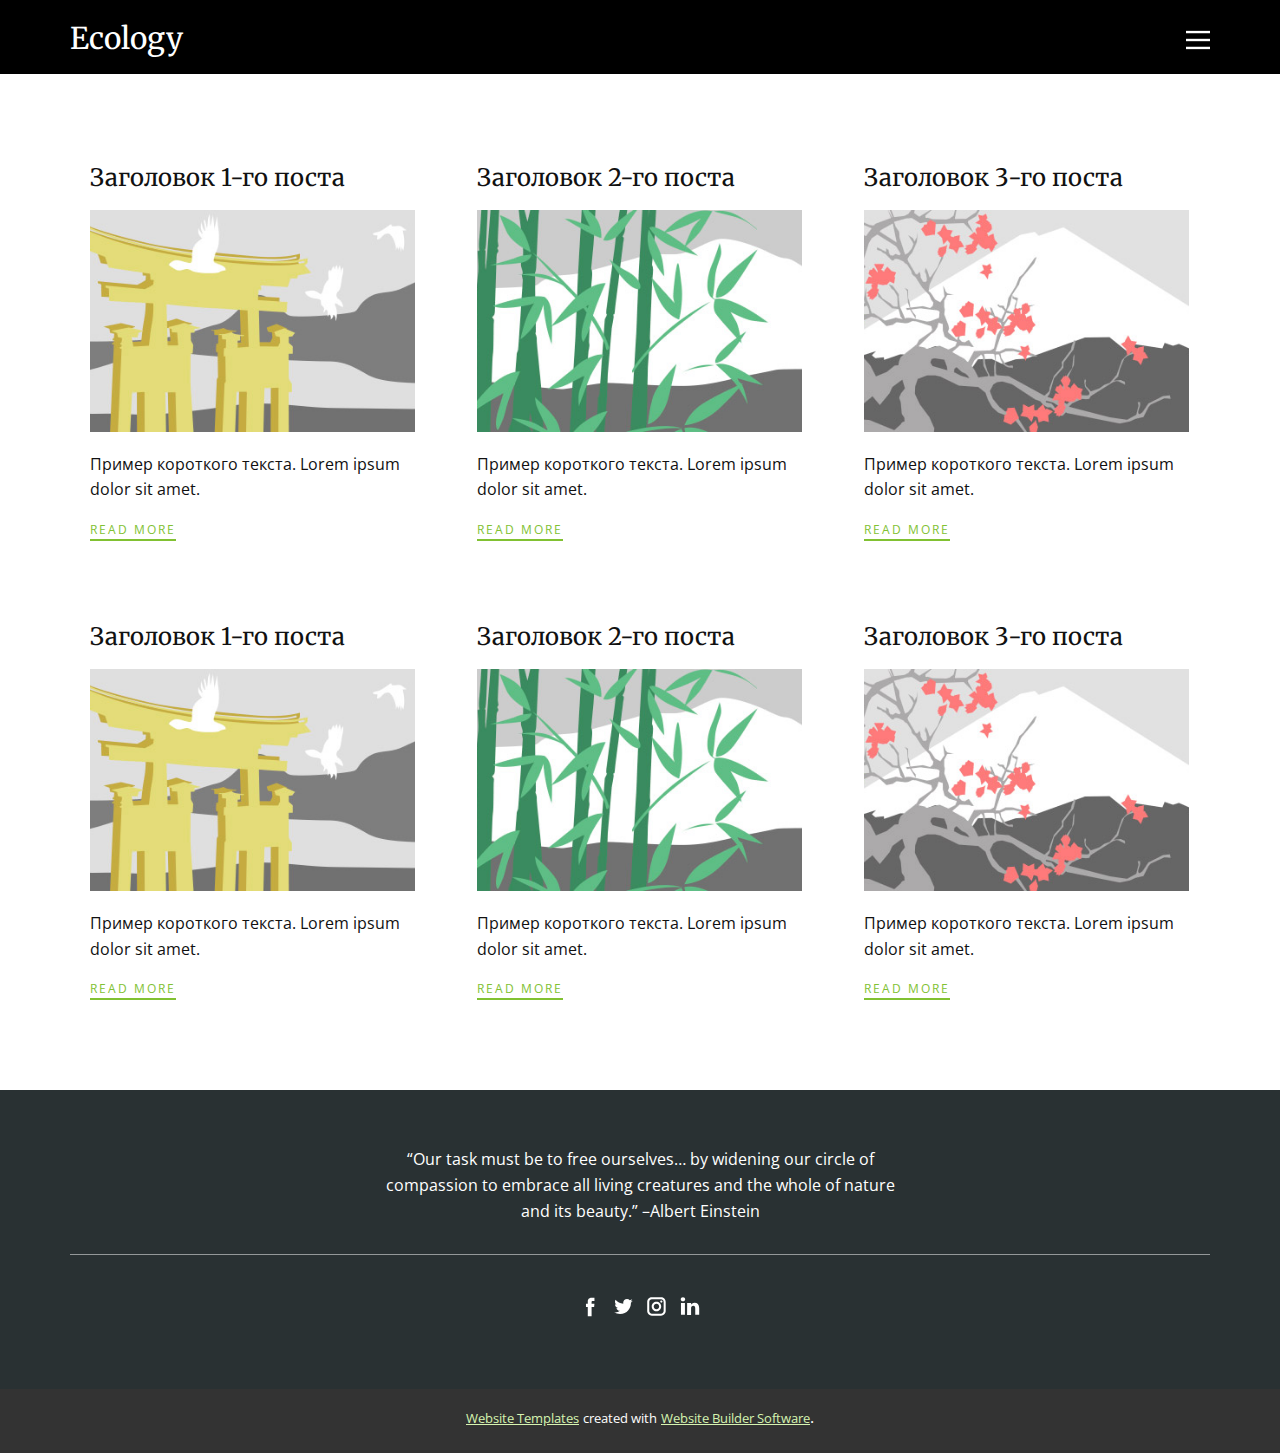
<file: blog/blog.html>
<html style="font-size: 16px;"><head>
    <meta name="viewport" content="width=device-width, initial-scale=1.0">
    <meta charset="utf-8">
    <meta name="keywords" content="">
    <meta name="description" content="">
    <meta name="page_type" content="np-template-header-footer-from-plugin">
    <title>Blog Template</title>
    <link rel="stylesheet" href="../nicepage.css" media="screen">
<link rel="stylesheet" href="../Blog-Template.css" media="screen">
    <script class="u-script" type="text/javascript" src="../jquery.js" defer=""></script>
    <script class="u-script" type="text/javascript" src="../nicepage.js" defer=""></script>
    <meta name="generator" content="Nicepage 4.8.2, nicepage.com">
    <link id="u-theme-google-font" rel="stylesheet" href="https://fonts.googleapis.com/css?family=Merriweather:300,300i,400,400i,700,700i,900,900i|Open+Sans:300,300i,400,400i,500,500i,600,600i,700,700i,800,800i">
    
    
    <script type="application/ld+json">{
		"@context": "http://schema.org",
		"@type": "Organization",
		"name": "",
		"sameAs": []
}</script>
    <meta name="theme-color" content="#81c132">
  </head>
  <body class="u-body u-xl-mode"><header class="u-black u-clearfix u-header u-header" id="sec-5d34"><div class="u-align-left u-clearfix u-sheet u-sheet-1">
        <h3 class="u-align-left-xs u-headline u-text u-text-1">
          <a href="/">Ecology</a>
        </h3>
        <nav class="u-menu u-menu-dropdown u-offcanvas u-menu-1" data-responsive-from="XL">
          <div class="menu-collapse">
            <a class="u-button-style u-nav-link u-text-body-alt-color" href="#" style="padding: 8px 0px;">
              <svg class="u-svg-link" preserveAspectRatio="xMidYMin slice" viewBox="0 0 302 302" style="undefined"><use xmlns:xlink="http://www.w3.org/1999/xlink" xlink:href="#svg-a760"></use></svg>
              <svg xmlns="http://www.w3.org/2000/svg" xmlns:xlink="http://www.w3.org/1999/xlink" version="1.1" id="svg-a760" x="0px" y="0px" viewBox="0 0 302 302" style="enable-background:new 0 0 302 302;" xml:space="preserve" class="u-svg-content"><g><rect y="36" width="302" height="30"></rect><rect y="236" width="302" height="30"></rect><rect y="136" width="302" height="30"></rect>
</g><g></g><g></g><g></g><g></g><g></g><g></g><g></g><g></g><g></g><g></g><g></g><g></g><g></g><g></g><g></g></svg>
            </a>
          </div>
          <div class="u-nav-container">
            <ul class="u-nav u-spacing-25 u-unstyled"><li class="u-nav-item"><a class="u-btn-text u-button-style u-nav-link" href="../Главная.html" style="padding: 8px 0px;">Главная</a>
</li><li class="u-nav-item"><a class="u-btn-text u-button-style u-nav-link" href="../О-нас.html" style="padding: 8px 0px;">О нас</a>
</li><li class="u-nav-item"><a class="u-btn-text u-button-style u-nav-link" href="../Контакты.html" style="padding: 8px 0px;">Контакты</a>
</li></ul>
          </div>
          <div class="u-nav-container-collapse">
            <div class="u-black u-container-style u-inner-container-layout u-opacity u-opacity-95 u-sidenav">
              <div class="u-inner-container-layout u-sidenav-overflow">
                <div class="u-menu-close"></div>
                <ul class="u-align-center u-nav u-popupmenu-items u-unstyled u-nav-2"><li class="u-nav-item"><a class="u-btn-text u-button-style u-nav-link" href="../Главная.html" style="padding: 8px 0px;">Главная</a>
</li><li class="u-nav-item"><a class="u-btn-text u-button-style u-nav-link" href="../О-нас.html" style="padding: 8px 0px;">О нас</a>
</li><li class="u-nav-item"><a class="u-btn-text u-button-style u-nav-link" href="../Контакты.html" style="padding: 8px 0px;">Контакты</a>
</li></ul>
              </div>
            </div>
            <div class="u-black u-menu-overlay u-opacity u-opacity-70"></div>
          </div>
        </nav>
      </div></header>
    <section class="u-clearfix u-section-1" id="sec-9e26">
      <div class="u-clearfix u-sheet u-valign-middle u-sheet-1"><!--blog--><!--blog_options_json--><!--{"type":"Recent","source":"","tags":"","count":""}--><!--/blog_options_json-->
        <div class="u-blog u-expanded-width u-repeater u-repeater-1"><!--blog_post-->
          <div class="u-blog-post u-container-style u-repeater-item u-white u-repeater-item-1">
            <div class="u-container-layout u-similar-container u-valign-top u-container-layout-1"><!--blog_post_header-->
              <h4 class="u-blog-control u-text u-text-1">
                <a class="u-post-header-link" href="../blog/пост-5.html"><!--blog_post_header_content-->Заголовок 1-го поста<!--/blog_post_header_content--></a>
              </h4><!--/blog_post_header--><!--blog_post_image-->
              <a class="u-post-header-link" href="../blog/пост-5.html"><img alt="" class="u-blog-control u-expanded-width u-image u-image-default u-image-1" src="[data-uri]"></a><!--/blog_post_image--><!--blog_post_content-->
              <div class="u-blog-control u-post-content u-text u-text-2 fr-view">Пример короткого текста. Lorem ipsum dolor sit amet.</div><!--/blog_post_content--><!--blog_post_readmore-->
              <a href="../blog/пост-5.html" class="u-blog-control u-border-2 u-border-palette-1-base u-btn u-btn-rectangle u-button-style u-none u-btn-1"><!--blog_post_readmore_content--><!--options_json--><!--{"content":"Read More","defaultValue":"Читать дальше"}--><!--/options_json-->Read More<!--/blog_post_readmore_content--></a><!--/blog_post_readmore-->
            </div>
          </div><div class="u-blog-post u-container-style u-repeater-item u-video-cover u-white">
            <div class="u-container-layout u-similar-container u-valign-top u-container-layout-2"><!--blog_post_header-->
              <h4 class="u-blog-control u-text u-text-3">
                <a class="u-post-header-link" href="../blog/пост-4.html"><!--blog_post_header_content-->Заголовок 2-го поста<!--/blog_post_header_content--></a>
              </h4><!--/blog_post_header--><!--blog_post_image-->
              <a class="u-post-header-link" href="../blog/пост-4.html"><img alt="" class="u-blog-control u-expanded-width u-image u-image-default u-image-2" src="[data-uri]"></a><!--/blog_post_image--><!--blog_post_content-->
              <div class="u-blog-control u-post-content u-text u-text-4 fr-view">Пример короткого текста. Lorem ipsum dolor sit amet.</div><!--/blog_post_content--><!--blog_post_readmore-->
              <a href="../blog/пост-4.html" class="u-blog-control u-border-2 u-border-palette-1-base u-btn u-btn-rectangle u-button-style u-none u-btn-2"><!--blog_post_readmore_content--><!--options_json--><!--{"content":"Read More","defaultValue":"Читать дальше"}--><!--/options_json-->Read More<!--/blog_post_readmore_content--></a><!--/blog_post_readmore-->
            </div>
          </div><div class="u-blog-post u-container-style u-repeater-item u-video-cover u-white">
            <div class="u-container-layout u-similar-container u-valign-top u-container-layout-3"><!--blog_post_header-->
              <h4 class="u-blog-control u-text u-text-5">
                <a class="u-post-header-link" href="../blog/пост-3.html"><!--blog_post_header_content-->Заголовок 3-го поста<!--/blog_post_header_content--></a>
              </h4><!--/blog_post_header--><!--blog_post_image-->
              <a class="u-post-header-link" href="../blog/пост-3.html"><img alt="" class="u-blog-control u-expanded-width u-image u-image-default u-image-3" src="[data-uri]"></a><!--/blog_post_image--><!--blog_post_content-->
              <div class="u-blog-control u-post-content u-text u-text-6 fr-view">Пример короткого текста. Lorem ipsum dolor sit amet.</div><!--/blog_post_content--><!--blog_post_readmore-->
              <a href="../blog/пост-3.html" class="u-blog-control u-border-2 u-border-palette-1-base u-btn u-btn-rectangle u-button-style u-none u-btn-3"><!--blog_post_readmore_content--><!--options_json--><!--{"content":"Read More","defaultValue":"Читать дальше"}--><!--/options_json-->Read More<!--/blog_post_readmore_content--></a><!--/blog_post_readmore-->
            </div>
          </div><div class="u-blog-post u-container-style u-repeater-item u-white u-repeater-item-1">
            <div class="u-container-layout u-similar-container u-valign-top u-container-layout-1"><!--blog_post_header-->
              <h4 class="u-blog-control u-text u-text-1">
                <a class="u-post-header-link" href="../blog/пост-2.html"><!--blog_post_header_content-->Заголовок 1-го поста<!--/blog_post_header_content--></a>
              </h4><!--/blog_post_header--><!--blog_post_image-->
              <a class="u-post-header-link" href="../blog/пост-2.html"><img alt="" class="u-blog-control u-expanded-width u-image u-image-default u-image-1" src="[data-uri]"></a><!--/blog_post_image--><!--blog_post_content-->
              <div class="u-blog-control u-post-content u-text u-text-2 fr-view">Пример короткого текста. Lorem ipsum dolor sit amet.</div><!--/blog_post_content--><!--blog_post_readmore-->
              <a href="../blog/пост-2.html" class="u-blog-control u-border-2 u-border-palette-1-base u-btn u-btn-rectangle u-button-style u-none u-btn-1"><!--blog_post_readmore_content--><!--options_json--><!--{"content":"Read More","defaultValue":"Читать дальше"}--><!--/options_json-->Read More<!--/blog_post_readmore_content--></a><!--/blog_post_readmore-->
            </div>
          </div><div class="u-blog-post u-container-style u-repeater-item u-video-cover u-white">
            <div class="u-container-layout u-similar-container u-valign-top u-container-layout-2"><!--blog_post_header-->
              <h4 class="u-blog-control u-text u-text-3">
                <a class="u-post-header-link" href="../blog/пост-1.html"><!--blog_post_header_content-->Заголовок 2-го поста<!--/blog_post_header_content--></a>
              </h4><!--/blog_post_header--><!--blog_post_image-->
              <a class="u-post-header-link" href="../blog/пост-1.html"><img alt="" class="u-blog-control u-expanded-width u-image u-image-default u-image-2" src="[data-uri]"></a><!--/blog_post_image--><!--blog_post_content-->
              <div class="u-blog-control u-post-content u-text u-text-4 fr-view">Пример короткого текста. Lorem ipsum dolor sit amet.</div><!--/blog_post_content--><!--blog_post_readmore-->
              <a href="../blog/пост-1.html" class="u-blog-control u-border-2 u-border-palette-1-base u-btn u-btn-rectangle u-button-style u-none u-btn-2"><!--blog_post_readmore_content--><!--options_json--><!--{"content":"Read More","defaultValue":"Читать дальше"}--><!--/options_json-->Read More<!--/blog_post_readmore_content--></a><!--/blog_post_readmore-->
            </div>
          </div><div class="u-blog-post u-container-style u-repeater-item u-video-cover u-white">
            <div class="u-container-layout u-similar-container u-valign-top u-container-layout-3"><!--blog_post_header-->
              <h4 class="u-blog-control u-text u-text-5">
                <a class="u-post-header-link" href="../blog/пост.html"><!--blog_post_header_content-->Заголовок 3-го поста<!--/blog_post_header_content--></a>
              </h4><!--/blog_post_header--><!--blog_post_image-->
              <a class="u-post-header-link" href="../blog/пост.html"><img alt="" class="u-blog-control u-expanded-width u-image u-image-default u-image-3" src="[data-uri]"></a><!--/blog_post_image--><!--blog_post_content-->
              <div class="u-blog-control u-post-content u-text u-text-6 fr-view">Пример короткого текста. Lorem ipsum dolor sit amet.</div><!--/blog_post_content--><!--blog_post_readmore-->
              <a href="../blog/пост.html" class="u-blog-control u-border-2 u-border-palette-1-base u-btn u-btn-rectangle u-button-style u-none u-btn-3"><!--blog_post_readmore_content--><!--options_json--><!--{"content":"Read More","defaultValue":"Читать дальше"}--><!--/options_json-->Read More<!--/blog_post_readmore_content--></a><!--/blog_post_readmore-->
            </div>
          </div><!--/blog_post--><!--blog_post-->
          <!--/blog_post--><!--blog_post-->
          <!--/blog_post-->
        </div><!--/blog-->
      </div>
    </section>
    
    
    <footer class="u-clearfix u-footer u-palette-2-dark-3" id="sec-434c"><div class="u-clearfix u-sheet u-sheet-1">
        <p class="u-align-center u-text u-text-1">“Our task must be to free ourselves… by widening our circle of compassion to embrace all living creatures
and the whole of nature and its beauty.” –Albert Einstein</p>
        <div class="u-border-1 u-border-white u-expanded-width u-line u-line-horizontal u-opacity u-opacity-50 u-line-1"></div>
        <div class="u-align-left u-social-icons u-spacing-10 u-social-icons-1">
          <a class="u-social-url" target="_blank" href=""><span class="u-icon u-icon-circle u-social-facebook u-social-icon u-icon-1"><svg class="u-svg-link" preserveAspectRatio="xMidYMin slice" viewBox="0 0 112.2 112.2" style="undefined"><use xmlns:xlink="http://www.w3.org/1999/xlink" xlink:href="#svg-47ca"></use></svg><svg x="0px" y="0px" viewBox="0 0 112.2 112.2" enable-background="new 0 0 112.2 112.2" xml:space="preserve" id="svg-47ca" class="u-svg-content"><path d="M75.5,28.8H65.4c-1.5,0-4,0.9-4,4.3v9.4h13.9l-1.5,15.8H61.4v45.1H42.8V58.3h-8.8V42.4h8.8V32.2 c0-7.4,3.4-18.8,18.8-18.8h13.8v15.4H75.5z"></path></svg></span>
          </a>
          <a class="u-social-url" target="_blank" href=""><span class="u-icon u-icon-circle u-social-icon u-social-twitter u-icon-2"><svg class="u-svg-link" preserveAspectRatio="xMidYMin slice" viewBox="0 0 112.2 112.2" style="undefined"><use xmlns:xlink="http://www.w3.org/1999/xlink" xlink:href="#svg-9557"></use></svg><svg x="0px" y="0px" viewBox="0 0 112.2 112.2" enable-background="new 0 0 112.2 112.2" xml:space="preserve" id="svg-9557" class="u-svg-content"><path d="M92.2,38.2c0,0.8,0,1.6,0,2.3c0,24.3-18.6,52.4-52.6,52.4c-10.6,0.1-20.2-2.9-28.5-8.2 c1.4,0.2,2.9,0.2,4.4,0.2c8.7,0,16.7-2.9,23-7.9c-8.1-0.2-14.9-5.5-17.3-12.8c1.1,0.2,2.4,0.2,3.4,0.2c1.6,0,3.3-0.2,4.8-0.7 c-8.4-1.6-14.9-9.2-14.9-18c0-0.2,0-0.2,0-0.2c2.5,1.4,5.4,2.2,8.4,2.3c-5-3.3-8.3-8.9-8.3-15.4c0-3.4,1-6.5,2.5-9.2 c9.1,11.1,22.7,18.5,38,19.2c-0.2-1.4-0.4-2.8-0.4-4.3c0.1-10,8.3-18.2,18.5-18.2c5.4,0,10.1,2.2,13.5,5.7c4.3-0.8,8.1-2.3,11.7-4.5 c-1.4,4.3-4.3,7.9-8.1,10.1c3.7-0.4,7.3-1.4,10.6-2.9C98.9,32.3,95.7,35.5,92.2,38.2z"></path></svg></span>
          </a>
          <a class="u-social-url" target="_blank" href=""><span class="u-icon u-icon-circle u-social-icon u-social-instagram u-icon-3"><svg class="u-svg-link" preserveAspectRatio="xMidYMin slice" viewBox="0 0 112.2 112.2" style="undefined"><use xmlns:xlink="http://www.w3.org/1999/xlink" xlink:href="#svg-ed4e"></use></svg><svg x="0px" y="0px" viewBox="0 0 112.2 112.2" enable-background="new 0 0 112.2 112.2" xml:space="preserve" id="svg-ed4e" class="u-svg-content"><path d="M55.9,32.9c-12.8,0-23.2,10.4-23.2,23.2s10.4,23.2,23.2,23.2s23.2-10.4,23.2-23.2S68.7,32.9,55.9,32.9z M55.9,69.4c-7.4,0-13.3-6-13.3-13.3c-0.1-7.4,6-13.3,13.3-13.3s13.3,6,13.3,13.3C69.3,63.5,63.3,69.4,55.9,69.4z"></path><path d="M79.7,26.8c-3,0-5.4,2.5-5.4,5.4s2.5,5.4,5.4,5.4c3,0,5.4-2.5,5.4-5.4S82.7,26.8,79.7,26.8z"></path><path d="M78.2,11H33.5C21,11,10.8,21.3,10.8,33.7v44.7c0,12.6,10.2,22.8,22.7,22.8h44.7c12.6,0,22.7-10.2,22.7-22.7 V33.7C100.8,21.1,90.6,11,78.2,11z M91,78.4c0,7.1-5.8,12.8-12.8,12.8H33.5c-7.1,0-12.8-5.8-12.8-12.8V33.7 c0-7.1,5.8-12.8,12.8-12.8h44.7c7.1,0,12.8,5.8,12.8,12.8V78.4z"></path></svg></span>
          </a>
          <a class="u-social-url" target="_blank" href=""><span class="u-icon u-icon-circle u-social-icon u-social-linkedin u-icon-4"><svg class="u-svg-link" preserveAspectRatio="xMidYMin slice" viewBox="0 0 112.2 112.2" style="undefined"><use xmlns:xlink="http://www.w3.org/1999/xlink" xlink:href="#svg-2d77"></use></svg><svg x="0px" y="0px" viewBox="0 0 112.2 112.2" enable-background="new 0 0 112.2 112.2" xml:space="preserve" id="svg-2d77" class="u-svg-content"><path d="M33.8,96.8H14.5v-58h19.3V96.8z M24.1,30.9L24.1,30.9c-6.6,0-10.8-4.5-10.8-10.1c0-5.8,4.3-10.1,10.9-10.1 S34.9,15,35.1,20.8C35.1,26.4,30.8,30.9,24.1,30.9z M103.3,96.8H84.1v-31c0-7.8-2.7-13.1-9.8-13.1c-5.3,0-8.5,3.6-9.9,7.1 c-0.6,1.3-0.6,3-0.6,4.8V97H44.5c0,0,0.3-52.6,0-58h19.3v8.2c2.6-3.9,7.2-9.6,17.4-9.6c12.7,0,22.2,8.4,22.2,26.1V96.8z"></path></svg></span>
          </a>
        </div>
      </div></footer>
    <section class="u-backlink u-clearfix u-grey-80">
      <a class="u-link" href="https://nicepage.com/website-templates" target="_blank">
        <span>Website Templates</span>
      </a>
      <p class="u-text">
        <span>created with</span>
      </p>
      <a class="u-link" href="" target="_blank">
        <span>Website Builder Software</span>
      </a>. 
    </section>
  
</body></html>
</file>
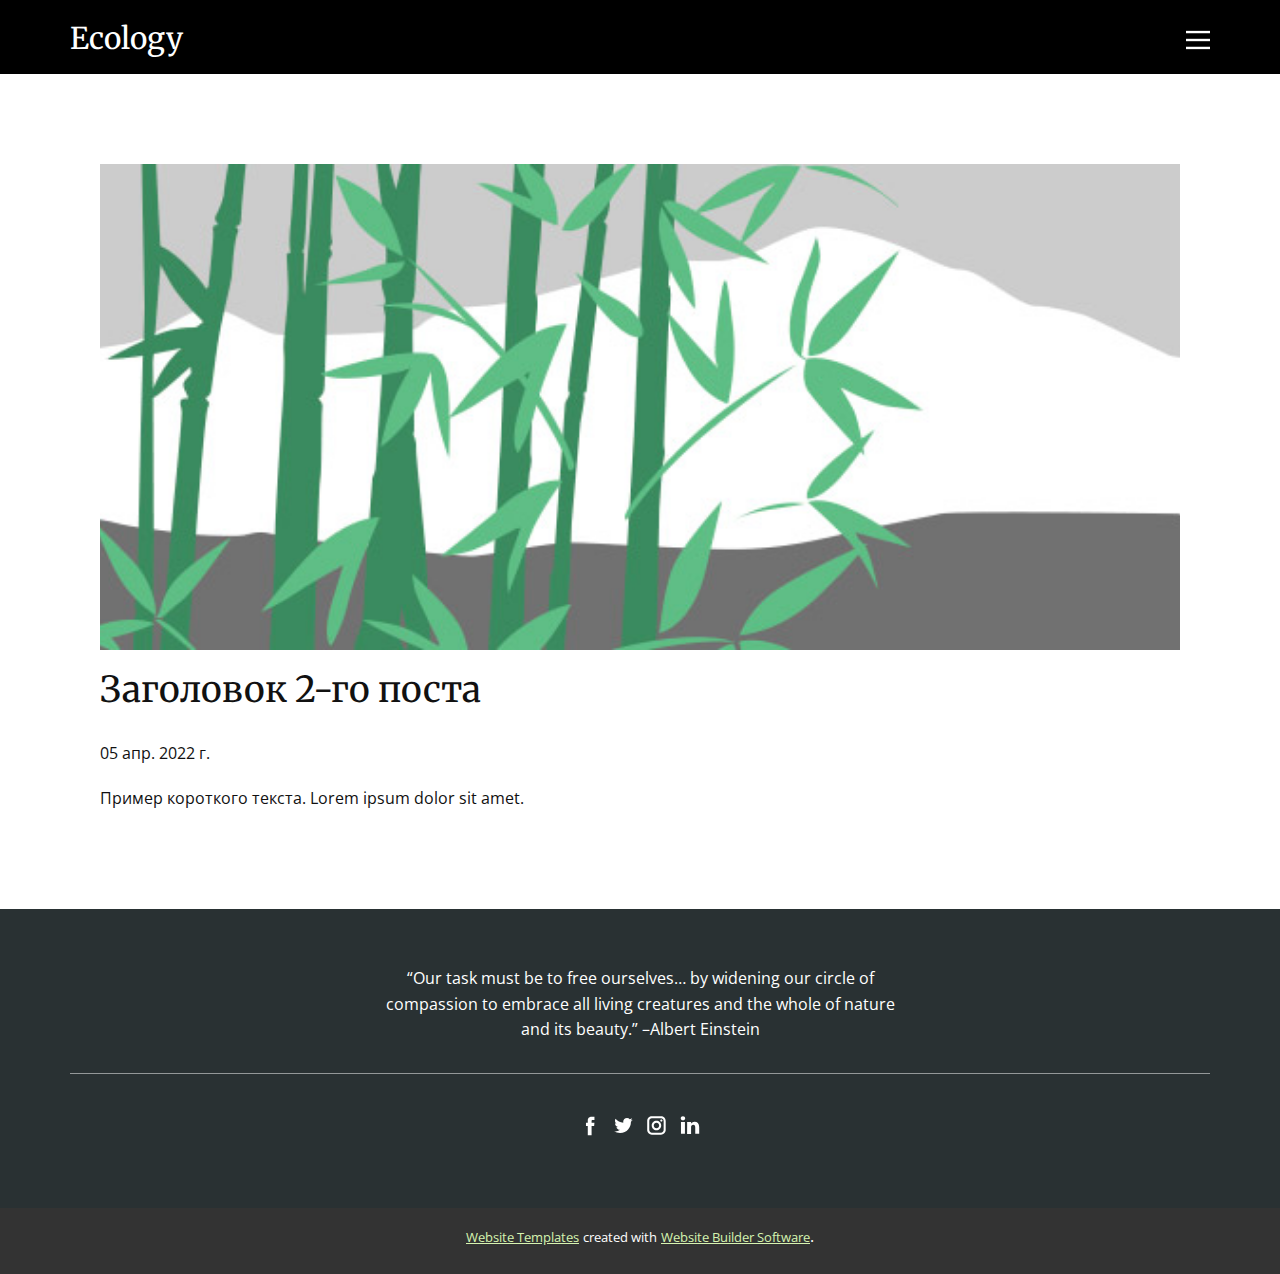
<file: blog/пост-1.html>
<!doctype html>
<html style="font-size: 16px;"><head>
    <meta name="viewport" content="width=device-width, initial-scale=1.0">
    <meta charset="utf-8">
    <meta name="keywords" content="Заголовок 1-го поста">
    <meta name="description" content="">
    <meta name="page_type" content="np-template-header-footer-from-plugin">
    <title>Заголовок 2-го поста</title>
    <link rel="stylesheet" href="../nicepage.css" media="screen">
<link rel="stylesheet" href="../Post-Template.css" media="screen">
    <script class="u-script" type="text/javascript" src="../jquery.js" defer=""></script>
    <script class="u-script" type="text/javascript" src="../nicepage.js" defer=""></script>
    <meta name="generator" content="Nicepage 4.8.2, nicepage.com">
    <link id="u-theme-google-font" rel="stylesheet" href="https://fonts.googleapis.com/css?family=Merriweather:300,300i,400,400i,700,700i,900,900i|Open+Sans:300,300i,400,400i,500,500i,600,600i,700,700i,800,800i">
    
    
    <script type="application/ld+json">{
		"@context": "http://schema.org",
		"@type": "Organization",
		"name": "",
		"sameAs": []
}</script>
    <meta name="theme-color" content="#81c132">
  </head>
  <body class="u-body u-xl-mode"><header class="u-black u-clearfix u-header u-header" id="sec-5d34"><div class="u-align-left u-clearfix u-sheet u-sheet-1">
        <h3 class="u-align-left-xs u-headline u-text u-text-1">
          <a href="/">Ecology</a>
        </h3>
        <nav class="u-menu u-menu-dropdown u-offcanvas u-menu-1" data-responsive-from="XL">
          <div class="menu-collapse">
            <a class="u-button-style u-nav-link u-text-body-alt-color" href="#" style="padding: 8px 0px;">
              <svg class="u-svg-link" preserveAspectRatio="xMidYMin slice" viewBox="0 0 302 302" style="undefined"><use xmlns:xlink="http://www.w3.org/1999/xlink" xlink:href="#svg-a760"></use></svg>
              <svg xmlns="http://www.w3.org/2000/svg" xmlns:xlink="http://www.w3.org/1999/xlink" version="1.1" id="svg-a760" x="0px" y="0px" viewBox="0 0 302 302" style="enable-background:new 0 0 302 302;" xml:space="preserve" class="u-svg-content"><g><rect y="36" width="302" height="30"></rect><rect y="236" width="302" height="30"></rect><rect y="136" width="302" height="30"></rect>
</g><g></g><g></g><g></g><g></g><g></g><g></g><g></g><g></g><g></g><g></g><g></g><g></g><g></g><g></g><g></g></svg>
            </a>
          </div>
          <div class="u-nav-container">
            <ul class="u-nav u-spacing-25 u-unstyled"><li class="u-nav-item"><a class="u-btn-text u-button-style u-nav-link" href="../Главная.html" style="padding: 8px 0px;">Главная</a>
</li><li class="u-nav-item"><a class="u-btn-text u-button-style u-nav-link" href="../О-нас.html" style="padding: 8px 0px;">О нас</a>
</li><li class="u-nav-item"><a class="u-btn-text u-button-style u-nav-link" href="../Контакты.html" style="padding: 8px 0px;">Контакты</a>
</li></ul>
          </div>
          <div class="u-nav-container-collapse">
            <div class="u-black u-container-style u-inner-container-layout u-opacity u-opacity-95 u-sidenav">
              <div class="u-inner-container-layout u-sidenav-overflow">
                <div class="u-menu-close"></div>
                <ul class="u-align-center u-nav u-popupmenu-items u-unstyled u-nav-2"><li class="u-nav-item"><a class="u-btn-text u-button-style u-nav-link" href="../Главная.html" style="padding: 8px 0px;">Главная</a>
</li><li class="u-nav-item"><a class="u-btn-text u-button-style u-nav-link" href="../О-нас.html" style="padding: 8px 0px;">О нас</a>
</li><li class="u-nav-item"><a class="u-btn-text u-button-style u-nav-link" href="../Контакты.html" style="padding: 8px 0px;">Контакты</a>
</li></ul>
              </div>
            </div>
            <div class="u-black u-menu-overlay u-opacity u-opacity-70"></div>
          </div>
        </nav>
      </div></header>
    <section class="u-align-center u-clearfix u-section-1" id="sec-e7ea">
      <div class="u-clearfix u-sheet u-valign-middle-md u-valign-middle-sm u-valign-middle-xs u-sheet-1"><!--post_details--><!--post_details_options_json--><!--{"source":""}--><!--/post_details_options_json--><!--blog_post-->
        <div class="u-container-style u-expanded-width u-post-details u-post-details-1">
          <div class="u-container-layout u-valign-middle u-container-layout-1"><!--blog_post_image-->
            <img alt="" class="u-blog-control u-expanded-width u-image u-image-default u-image-1" src="[data-uri]"><!--/blog_post_image--><!--blog_post_header-->
            <h2 class="u-blog-control u-text u-text-1">Заголовок 2-го поста</h2><!--/blog_post_header--><!--blog_post_metadata-->
            <div class="u-blog-control u-metadata u-metadata-1"><!--blog_post_metadata_date-->
              <span class="u-meta-date u-meta-icon">05 апр. 2022 г.</span><!--/blog_post_metadata_date--><!--blog_post_metadata_category-->
              <!--/blog_post_metadata_category--><!--blog_post_metadata_comments-->
              <!--/blog_post_metadata_comments-->
            </div><!--/blog_post_metadata--><!--blog_post_content-->
            <div class="u-align-justify u-blog-control u-post-content u-text u-text-2 fr-view">
  Пример короткого текста. Lorem ipsum dolor sit amet.
  </div><!--/blog_post_content-->
          </div>
        </div><!--/blog_post--><!--/post_details-->
      </div>
    </section>
    
    
    <footer class="u-clearfix u-footer u-palette-2-dark-3" id="sec-434c"><div class="u-clearfix u-sheet u-sheet-1">
        <p class="u-align-center u-text u-text-1">“Our task must be to free ourselves… by widening our circle of compassion to embrace all living creatures
and the whole of nature and its beauty.” –Albert Einstein</p>
        <div class="u-border-1 u-border-white u-expanded-width u-line u-line-horizontal u-opacity u-opacity-50 u-line-1"></div>
        <div class="u-align-left u-social-icons u-spacing-10 u-social-icons-1">
          <a class="u-social-url" target="_blank" href=""><span class="u-icon u-icon-circle u-social-facebook u-social-icon u-icon-1"><svg class="u-svg-link" preserveAspectRatio="xMidYMin slice" viewBox="0 0 112.2 112.2" style="undefined"><use xmlns:xlink="http://www.w3.org/1999/xlink" xlink:href="#svg-47ca"></use></svg><svg x="0px" y="0px" viewBox="0 0 112.2 112.2" enable-background="new 0 0 112.2 112.2" xml:space="preserve" id="svg-47ca" class="u-svg-content"><path d="M75.5,28.8H65.4c-1.5,0-4,0.9-4,4.3v9.4h13.9l-1.5,15.8H61.4v45.1H42.8V58.3h-8.8V42.4h8.8V32.2 c0-7.4,3.4-18.8,18.8-18.8h13.8v15.4H75.5z"></path></svg></span>
          </a>
          <a class="u-social-url" target="_blank" href=""><span class="u-icon u-icon-circle u-social-icon u-social-twitter u-icon-2"><svg class="u-svg-link" preserveAspectRatio="xMidYMin slice" viewBox="0 0 112.2 112.2" style="undefined"><use xmlns:xlink="http://www.w3.org/1999/xlink" xlink:href="#svg-9557"></use></svg><svg x="0px" y="0px" viewBox="0 0 112.2 112.2" enable-background="new 0 0 112.2 112.2" xml:space="preserve" id="svg-9557" class="u-svg-content"><path d="M92.2,38.2c0,0.8,0,1.6,0,2.3c0,24.3-18.6,52.4-52.6,52.4c-10.6,0.1-20.2-2.9-28.5-8.2 c1.4,0.2,2.9,0.2,4.4,0.2c8.7,0,16.7-2.9,23-7.9c-8.1-0.2-14.9-5.5-17.3-12.8c1.1,0.2,2.4,0.2,3.4,0.2c1.6,0,3.3-0.2,4.8-0.7 c-8.4-1.6-14.9-9.2-14.9-18c0-0.2,0-0.2,0-0.2c2.5,1.4,5.4,2.2,8.4,2.3c-5-3.3-8.3-8.9-8.3-15.4c0-3.4,1-6.5,2.5-9.2 c9.1,11.1,22.7,18.5,38,19.2c-0.2-1.4-0.4-2.8-0.4-4.3c0.1-10,8.3-18.2,18.5-18.2c5.4,0,10.1,2.2,13.5,5.7c4.3-0.8,8.1-2.3,11.7-4.5 c-1.4,4.3-4.3,7.9-8.1,10.1c3.7-0.4,7.3-1.4,10.6-2.9C98.9,32.3,95.7,35.5,92.2,38.2z"></path></svg></span>
          </a>
          <a class="u-social-url" target="_blank" href=""><span class="u-icon u-icon-circle u-social-icon u-social-instagram u-icon-3"><svg class="u-svg-link" preserveAspectRatio="xMidYMin slice" viewBox="0 0 112.2 112.2" style="undefined"><use xmlns:xlink="http://www.w3.org/1999/xlink" xlink:href="#svg-ed4e"></use></svg><svg x="0px" y="0px" viewBox="0 0 112.2 112.2" enable-background="new 0 0 112.2 112.2" xml:space="preserve" id="svg-ed4e" class="u-svg-content"><path d="M55.9,32.9c-12.8,0-23.2,10.4-23.2,23.2s10.4,23.2,23.2,23.2s23.2-10.4,23.2-23.2S68.7,32.9,55.9,32.9z M55.9,69.4c-7.4,0-13.3-6-13.3-13.3c-0.1-7.4,6-13.3,13.3-13.3s13.3,6,13.3,13.3C69.3,63.5,63.3,69.4,55.9,69.4z"></path><path d="M79.7,26.8c-3,0-5.4,2.5-5.4,5.4s2.5,5.4,5.4,5.4c3,0,5.4-2.5,5.4-5.4S82.7,26.8,79.7,26.8z"></path><path d="M78.2,11H33.5C21,11,10.8,21.3,10.8,33.7v44.7c0,12.6,10.2,22.8,22.7,22.8h44.7c12.6,0,22.7-10.2,22.7-22.7 V33.7C100.8,21.1,90.6,11,78.2,11z M91,78.4c0,7.1-5.8,12.8-12.8,12.8H33.5c-7.1,0-12.8-5.8-12.8-12.8V33.7 c0-7.1,5.8-12.8,12.8-12.8h44.7c7.1,0,12.8,5.8,12.8,12.8V78.4z"></path></svg></span>
          </a>
          <a class="u-social-url" target="_blank" href=""><span class="u-icon u-icon-circle u-social-icon u-social-linkedin u-icon-4"><svg class="u-svg-link" preserveAspectRatio="xMidYMin slice" viewBox="0 0 112.2 112.2" style="undefined"><use xmlns:xlink="http://www.w3.org/1999/xlink" xlink:href="#svg-2d77"></use></svg><svg x="0px" y="0px" viewBox="0 0 112.2 112.2" enable-background="new 0 0 112.2 112.2" xml:space="preserve" id="svg-2d77" class="u-svg-content"><path d="M33.8,96.8H14.5v-58h19.3V96.8z M24.1,30.9L24.1,30.9c-6.6,0-10.8-4.5-10.8-10.1c0-5.8,4.3-10.1,10.9-10.1 S34.9,15,35.1,20.8C35.1,26.4,30.8,30.9,24.1,30.9z M103.3,96.8H84.1v-31c0-7.8-2.7-13.1-9.8-13.1c-5.3,0-8.5,3.6-9.9,7.1 c-0.6,1.3-0.6,3-0.6,4.8V97H44.5c0,0,0.3-52.6,0-58h19.3v8.2c2.6-3.9,7.2-9.6,17.4-9.6c12.7,0,22.2,8.4,22.2,26.1V96.8z"></path></svg></span>
          </a>
        </div>
      </div></footer>
    <section class="u-backlink u-clearfix u-grey-80">
      <a class="u-link" href="https://nicepage.com/website-templates" target="_blank">
        <span>Website Templates</span>
      </a>
      <p class="u-text">
        <span>created with</span>
      </p>
      <a class="u-link" href="" target="_blank">
        <span>Website Builder Software</span>
      </a>. 
    </section>
  
</body></html>
</file>
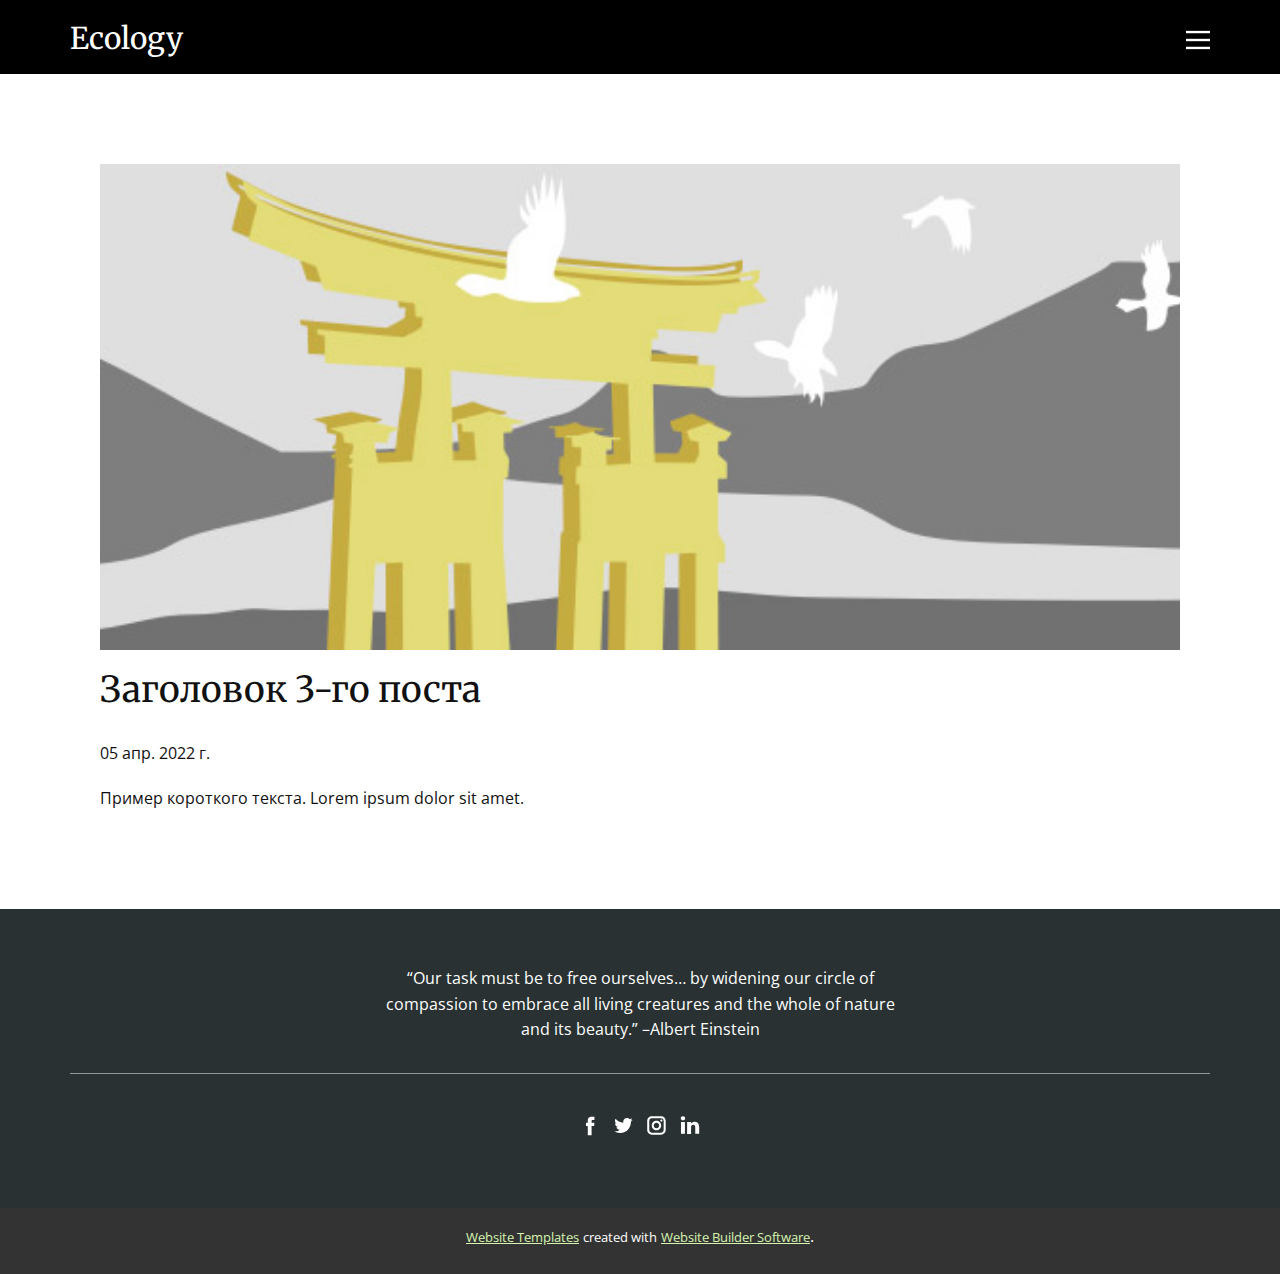
<file: blog/пост-2.html>
<!doctype html>
<html style="font-size: 16px;"><head>
    <meta name="viewport" content="width=device-width, initial-scale=1.0">
    <meta charset="utf-8">
    <meta name="keywords" content="Заголовок 1-го поста">
    <meta name="description" content="">
    <meta name="page_type" content="np-template-header-footer-from-plugin">
    <title>Заголовок 3-го поста</title>
    <link rel="stylesheet" href="../nicepage.css" media="screen">
<link rel="stylesheet" href="../Post-Template.css" media="screen">
    <script class="u-script" type="text/javascript" src="../jquery.js" defer=""></script>
    <script class="u-script" type="text/javascript" src="../nicepage.js" defer=""></script>
    <meta name="generator" content="Nicepage 4.8.2, nicepage.com">
    <link id="u-theme-google-font" rel="stylesheet" href="https://fonts.googleapis.com/css?family=Merriweather:300,300i,400,400i,700,700i,900,900i|Open+Sans:300,300i,400,400i,500,500i,600,600i,700,700i,800,800i">
    
    
    <script type="application/ld+json">{
		"@context": "http://schema.org",
		"@type": "Organization",
		"name": "",
		"sameAs": []
}</script>
    <meta name="theme-color" content="#81c132">
  </head>
  <body class="u-body u-xl-mode"><header class="u-black u-clearfix u-header u-header" id="sec-5d34"><div class="u-align-left u-clearfix u-sheet u-sheet-1">
        <h3 class="u-align-left-xs u-headline u-text u-text-1">
          <a href="/">Ecology</a>
        </h3>
        <nav class="u-menu u-menu-dropdown u-offcanvas u-menu-1" data-responsive-from="XL">
          <div class="menu-collapse">
            <a class="u-button-style u-nav-link u-text-body-alt-color" href="#" style="padding: 8px 0px;">
              <svg class="u-svg-link" preserveAspectRatio="xMidYMin slice" viewBox="0 0 302 302" style="undefined"><use xmlns:xlink="http://www.w3.org/1999/xlink" xlink:href="#svg-a760"></use></svg>
              <svg xmlns="http://www.w3.org/2000/svg" xmlns:xlink="http://www.w3.org/1999/xlink" version="1.1" id="svg-a760" x="0px" y="0px" viewBox="0 0 302 302" style="enable-background:new 0 0 302 302;" xml:space="preserve" class="u-svg-content"><g><rect y="36" width="302" height="30"></rect><rect y="236" width="302" height="30"></rect><rect y="136" width="302" height="30"></rect>
</g><g></g><g></g><g></g><g></g><g></g><g></g><g></g><g></g><g></g><g></g><g></g><g></g><g></g><g></g><g></g></svg>
            </a>
          </div>
          <div class="u-nav-container">
            <ul class="u-nav u-spacing-25 u-unstyled"><li class="u-nav-item"><a class="u-btn-text u-button-style u-nav-link" href="../Главная.html" style="padding: 8px 0px;">Главная</a>
</li><li class="u-nav-item"><a class="u-btn-text u-button-style u-nav-link" href="../О-нас.html" style="padding: 8px 0px;">О нас</a>
</li><li class="u-nav-item"><a class="u-btn-text u-button-style u-nav-link" href="../Контакты.html" style="padding: 8px 0px;">Контакты</a>
</li></ul>
          </div>
          <div class="u-nav-container-collapse">
            <div class="u-black u-container-style u-inner-container-layout u-opacity u-opacity-95 u-sidenav">
              <div class="u-inner-container-layout u-sidenav-overflow">
                <div class="u-menu-close"></div>
                <ul class="u-align-center u-nav u-popupmenu-items u-unstyled u-nav-2"><li class="u-nav-item"><a class="u-btn-text u-button-style u-nav-link" href="../Главная.html" style="padding: 8px 0px;">Главная</a>
</li><li class="u-nav-item"><a class="u-btn-text u-button-style u-nav-link" href="../О-нас.html" style="padding: 8px 0px;">О нас</a>
</li><li class="u-nav-item"><a class="u-btn-text u-button-style u-nav-link" href="../Контакты.html" style="padding: 8px 0px;">Контакты</a>
</li></ul>
              </div>
            </div>
            <div class="u-black u-menu-overlay u-opacity u-opacity-70"></div>
          </div>
        </nav>
      </div></header>
    <section class="u-align-center u-clearfix u-section-1" id="sec-e7ea">
      <div class="u-clearfix u-sheet u-valign-middle-md u-valign-middle-sm u-valign-middle-xs u-sheet-1"><!--post_details--><!--post_details_options_json--><!--{"source":""}--><!--/post_details_options_json--><!--blog_post-->
        <div class="u-container-style u-expanded-width u-post-details u-post-details-1">
          <div class="u-container-layout u-valign-middle u-container-layout-1"><!--blog_post_image-->
            <img alt="" class="u-blog-control u-expanded-width u-image u-image-default u-image-1" src="[data-uri]"><!--/blog_post_image--><!--blog_post_header-->
            <h2 class="u-blog-control u-text u-text-1">Заголовок 3-го поста</h2><!--/blog_post_header--><!--blog_post_metadata-->
            <div class="u-blog-control u-metadata u-metadata-1"><!--blog_post_metadata_date-->
              <span class="u-meta-date u-meta-icon">05 апр. 2022 г.</span><!--/blog_post_metadata_date--><!--blog_post_metadata_category-->
              <!--/blog_post_metadata_category--><!--blog_post_metadata_comments-->
              <!--/blog_post_metadata_comments-->
            </div><!--/blog_post_metadata--><!--blog_post_content-->
            <div class="u-align-justify u-blog-control u-post-content u-text u-text-2 fr-view">
  Пример короткого текста. Lorem ipsum dolor sit amet.
  </div><!--/blog_post_content-->
          </div>
        </div><!--/blog_post--><!--/post_details-->
      </div>
    </section>
    
    
    <footer class="u-clearfix u-footer u-palette-2-dark-3" id="sec-434c"><div class="u-clearfix u-sheet u-sheet-1">
        <p class="u-align-center u-text u-text-1">“Our task must be to free ourselves… by widening our circle of compassion to embrace all living creatures
and the whole of nature and its beauty.” –Albert Einstein</p>
        <div class="u-border-1 u-border-white u-expanded-width u-line u-line-horizontal u-opacity u-opacity-50 u-line-1"></div>
        <div class="u-align-left u-social-icons u-spacing-10 u-social-icons-1">
          <a class="u-social-url" target="_blank" href=""><span class="u-icon u-icon-circle u-social-facebook u-social-icon u-icon-1"><svg class="u-svg-link" preserveAspectRatio="xMidYMin slice" viewBox="0 0 112.2 112.2" style="undefined"><use xmlns:xlink="http://www.w3.org/1999/xlink" xlink:href="#svg-47ca"></use></svg><svg x="0px" y="0px" viewBox="0 0 112.2 112.2" enable-background="new 0 0 112.2 112.2" xml:space="preserve" id="svg-47ca" class="u-svg-content"><path d="M75.5,28.8H65.4c-1.5,0-4,0.9-4,4.3v9.4h13.9l-1.5,15.8H61.4v45.1H42.8V58.3h-8.8V42.4h8.8V32.2 c0-7.4,3.4-18.8,18.8-18.8h13.8v15.4H75.5z"></path></svg></span>
          </a>
          <a class="u-social-url" target="_blank" href=""><span class="u-icon u-icon-circle u-social-icon u-social-twitter u-icon-2"><svg class="u-svg-link" preserveAspectRatio="xMidYMin slice" viewBox="0 0 112.2 112.2" style="undefined"><use xmlns:xlink="http://www.w3.org/1999/xlink" xlink:href="#svg-9557"></use></svg><svg x="0px" y="0px" viewBox="0 0 112.2 112.2" enable-background="new 0 0 112.2 112.2" xml:space="preserve" id="svg-9557" class="u-svg-content"><path d="M92.2,38.2c0,0.8,0,1.6,0,2.3c0,24.3-18.6,52.4-52.6,52.4c-10.6,0.1-20.2-2.9-28.5-8.2 c1.4,0.2,2.9,0.2,4.4,0.2c8.7,0,16.7-2.9,23-7.9c-8.1-0.2-14.9-5.5-17.3-12.8c1.1,0.2,2.4,0.2,3.4,0.2c1.6,0,3.3-0.2,4.8-0.7 c-8.4-1.6-14.9-9.2-14.9-18c0-0.2,0-0.2,0-0.2c2.5,1.4,5.4,2.2,8.4,2.3c-5-3.3-8.3-8.9-8.3-15.4c0-3.4,1-6.5,2.5-9.2 c9.1,11.1,22.7,18.5,38,19.2c-0.2-1.4-0.4-2.8-0.4-4.3c0.1-10,8.3-18.2,18.5-18.2c5.4,0,10.1,2.2,13.5,5.7c4.3-0.8,8.1-2.3,11.7-4.5 c-1.4,4.3-4.3,7.9-8.1,10.1c3.7-0.4,7.3-1.4,10.6-2.9C98.9,32.3,95.7,35.5,92.2,38.2z"></path></svg></span>
          </a>
          <a class="u-social-url" target="_blank" href=""><span class="u-icon u-icon-circle u-social-icon u-social-instagram u-icon-3"><svg class="u-svg-link" preserveAspectRatio="xMidYMin slice" viewBox="0 0 112.2 112.2" style="undefined"><use xmlns:xlink="http://www.w3.org/1999/xlink" xlink:href="#svg-ed4e"></use></svg><svg x="0px" y="0px" viewBox="0 0 112.2 112.2" enable-background="new 0 0 112.2 112.2" xml:space="preserve" id="svg-ed4e" class="u-svg-content"><path d="M55.9,32.9c-12.8,0-23.2,10.4-23.2,23.2s10.4,23.2,23.2,23.2s23.2-10.4,23.2-23.2S68.7,32.9,55.9,32.9z M55.9,69.4c-7.4,0-13.3-6-13.3-13.3c-0.1-7.4,6-13.3,13.3-13.3s13.3,6,13.3,13.3C69.3,63.5,63.3,69.4,55.9,69.4z"></path><path d="M79.7,26.8c-3,0-5.4,2.5-5.4,5.4s2.5,5.4,5.4,5.4c3,0,5.4-2.5,5.4-5.4S82.7,26.8,79.7,26.8z"></path><path d="M78.2,11H33.5C21,11,10.8,21.3,10.8,33.7v44.7c0,12.6,10.2,22.8,22.7,22.8h44.7c12.6,0,22.7-10.2,22.7-22.7 V33.7C100.8,21.1,90.6,11,78.2,11z M91,78.4c0,7.1-5.8,12.8-12.8,12.8H33.5c-7.1,0-12.8-5.8-12.8-12.8V33.7 c0-7.1,5.8-12.8,12.8-12.8h44.7c7.1,0,12.8,5.8,12.8,12.8V78.4z"></path></svg></span>
          </a>
          <a class="u-social-url" target="_blank" href=""><span class="u-icon u-icon-circle u-social-icon u-social-linkedin u-icon-4"><svg class="u-svg-link" preserveAspectRatio="xMidYMin slice" viewBox="0 0 112.2 112.2" style="undefined"><use xmlns:xlink="http://www.w3.org/1999/xlink" xlink:href="#svg-2d77"></use></svg><svg x="0px" y="0px" viewBox="0 0 112.2 112.2" enable-background="new 0 0 112.2 112.2" xml:space="preserve" id="svg-2d77" class="u-svg-content"><path d="M33.8,96.8H14.5v-58h19.3V96.8z M24.1,30.9L24.1,30.9c-6.6,0-10.8-4.5-10.8-10.1c0-5.8,4.3-10.1,10.9-10.1 S34.9,15,35.1,20.8C35.1,26.4,30.8,30.9,24.1,30.9z M103.3,96.8H84.1v-31c0-7.8-2.7-13.1-9.8-13.1c-5.3,0-8.5,3.6-9.9,7.1 c-0.6,1.3-0.6,3-0.6,4.8V97H44.5c0,0,0.3-52.6,0-58h19.3v8.2c2.6-3.9,7.2-9.6,17.4-9.6c12.7,0,22.2,8.4,22.2,26.1V96.8z"></path></svg></span>
          </a>
        </div>
      </div></footer>
    <section class="u-backlink u-clearfix u-grey-80">
      <a class="u-link" href="https://nicepage.com/website-templates" target="_blank">
        <span>Website Templates</span>
      </a>
      <p class="u-text">
        <span>created with</span>
      </p>
      <a class="u-link" href="" target="_blank">
        <span>Website Builder Software</span>
      </a>. 
    </section>
  
</body></html>
</file>
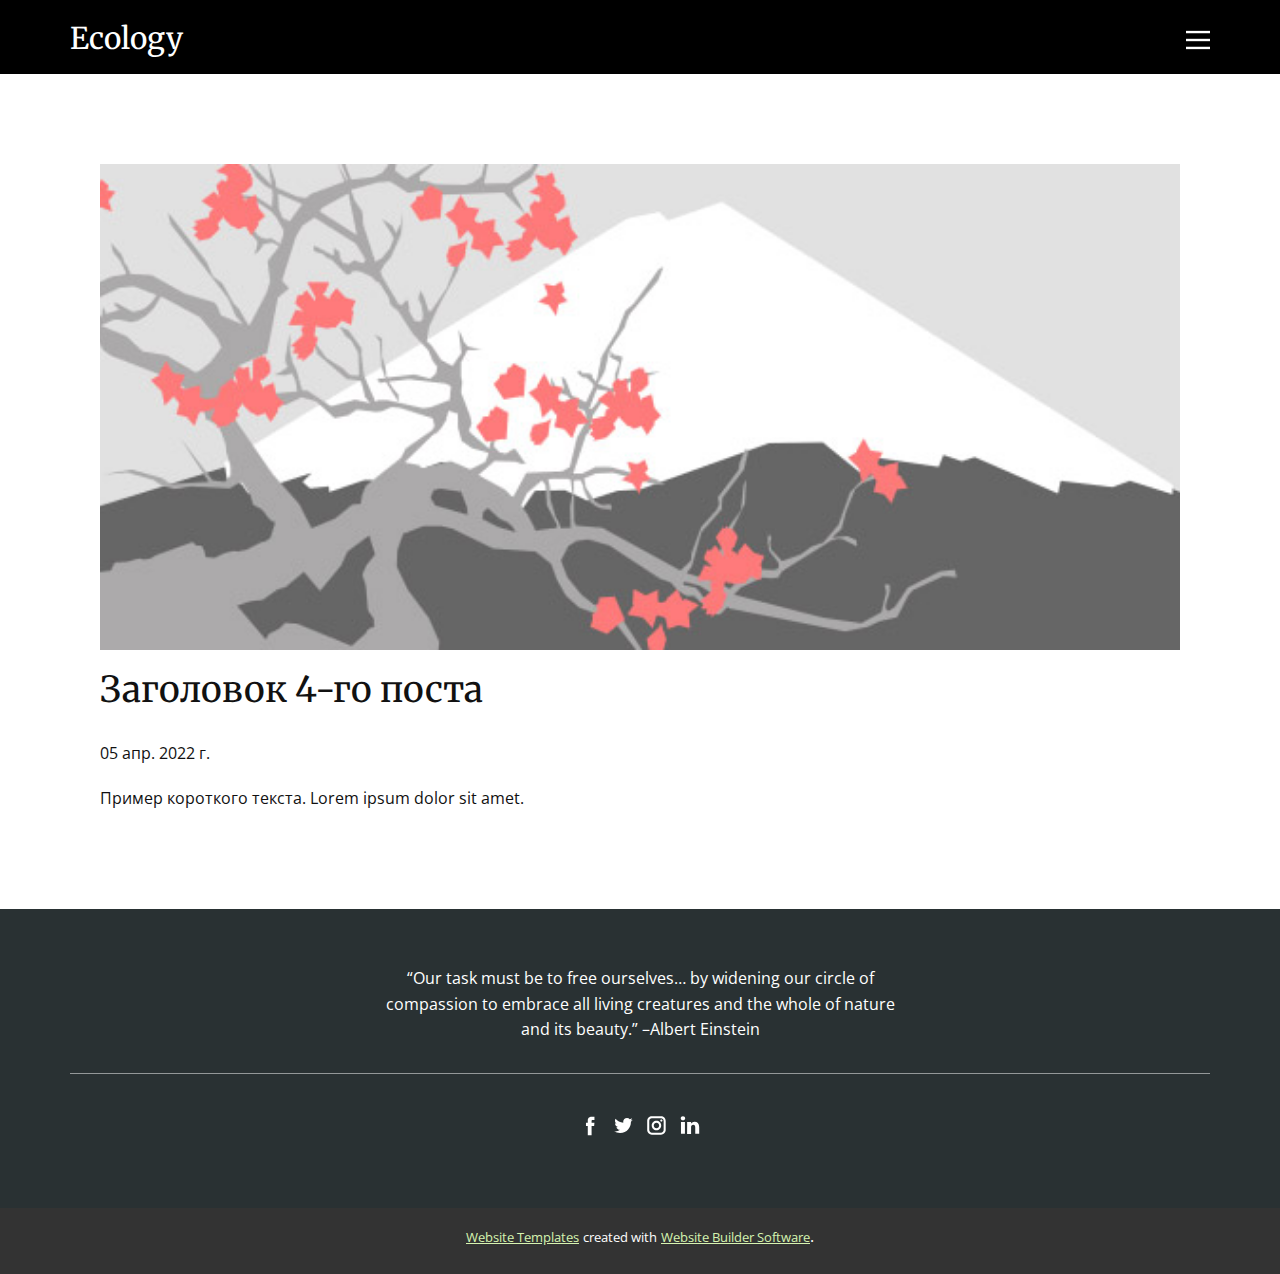
<file: blog/пост-3.html>
<!doctype html>
<html style="font-size: 16px;"><head>
    <meta name="viewport" content="width=device-width, initial-scale=1.0">
    <meta charset="utf-8">
    <meta name="keywords" content="Заголовок 1-го поста">
    <meta name="description" content="">
    <meta name="page_type" content="np-template-header-footer-from-plugin">
    <title>Заголовок 4-го поста</title>
    <link rel="stylesheet" href="../nicepage.css" media="screen">
<link rel="stylesheet" href="../Post-Template.css" media="screen">
    <script class="u-script" type="text/javascript" src="../jquery.js" defer=""></script>
    <script class="u-script" type="text/javascript" src="../nicepage.js" defer=""></script>
    <meta name="generator" content="Nicepage 4.8.2, nicepage.com">
    <link id="u-theme-google-font" rel="stylesheet" href="https://fonts.googleapis.com/css?family=Merriweather:300,300i,400,400i,700,700i,900,900i|Open+Sans:300,300i,400,400i,500,500i,600,600i,700,700i,800,800i">
    
    
    <script type="application/ld+json">{
		"@context": "http://schema.org",
		"@type": "Organization",
		"name": "",
		"sameAs": []
}</script>
    <meta name="theme-color" content="#81c132">
  </head>
  <body class="u-body u-xl-mode"><header class="u-black u-clearfix u-header u-header" id="sec-5d34"><div class="u-align-left u-clearfix u-sheet u-sheet-1">
        <h3 class="u-align-left-xs u-headline u-text u-text-1">
          <a href="/">Ecology</a>
        </h3>
        <nav class="u-menu u-menu-dropdown u-offcanvas u-menu-1" data-responsive-from="XL">
          <div class="menu-collapse">
            <a class="u-button-style u-nav-link u-text-body-alt-color" href="#" style="padding: 8px 0px;">
              <svg class="u-svg-link" preserveAspectRatio="xMidYMin slice" viewBox="0 0 302 302" style="undefined"><use xmlns:xlink="http://www.w3.org/1999/xlink" xlink:href="#svg-a760"></use></svg>
              <svg xmlns="http://www.w3.org/2000/svg" xmlns:xlink="http://www.w3.org/1999/xlink" version="1.1" id="svg-a760" x="0px" y="0px" viewBox="0 0 302 302" style="enable-background:new 0 0 302 302;" xml:space="preserve" class="u-svg-content"><g><rect y="36" width="302" height="30"></rect><rect y="236" width="302" height="30"></rect><rect y="136" width="302" height="30"></rect>
</g><g></g><g></g><g></g><g></g><g></g><g></g><g></g><g></g><g></g><g></g><g></g><g></g><g></g><g></g><g></g></svg>
            </a>
          </div>
          <div class="u-nav-container">
            <ul class="u-nav u-spacing-25 u-unstyled"><li class="u-nav-item"><a class="u-btn-text u-button-style u-nav-link" href="../Главная.html" style="padding: 8px 0px;">Главная</a>
</li><li class="u-nav-item"><a class="u-btn-text u-button-style u-nav-link" href="../О-нас.html" style="padding: 8px 0px;">О нас</a>
</li><li class="u-nav-item"><a class="u-btn-text u-button-style u-nav-link" href="../Контакты.html" style="padding: 8px 0px;">Контакты</a>
</li></ul>
          </div>
          <div class="u-nav-container-collapse">
            <div class="u-black u-container-style u-inner-container-layout u-opacity u-opacity-95 u-sidenav">
              <div class="u-inner-container-layout u-sidenav-overflow">
                <div class="u-menu-close"></div>
                <ul class="u-align-center u-nav u-popupmenu-items u-unstyled u-nav-2"><li class="u-nav-item"><a class="u-btn-text u-button-style u-nav-link" href="../Главная.html" style="padding: 8px 0px;">Главная</a>
</li><li class="u-nav-item"><a class="u-btn-text u-button-style u-nav-link" href="../О-нас.html" style="padding: 8px 0px;">О нас</a>
</li><li class="u-nav-item"><a class="u-btn-text u-button-style u-nav-link" href="../Контакты.html" style="padding: 8px 0px;">Контакты</a>
</li></ul>
              </div>
            </div>
            <div class="u-black u-menu-overlay u-opacity u-opacity-70"></div>
          </div>
        </nav>
      </div></header>
    <section class="u-align-center u-clearfix u-section-1" id="sec-e7ea">
      <div class="u-clearfix u-sheet u-valign-middle-md u-valign-middle-sm u-valign-middle-xs u-sheet-1"><!--post_details--><!--post_details_options_json--><!--{"source":""}--><!--/post_details_options_json--><!--blog_post-->
        <div class="u-container-style u-expanded-width u-post-details u-post-details-1">
          <div class="u-container-layout u-valign-middle u-container-layout-1"><!--blog_post_image-->
            <img alt="" class="u-blog-control u-expanded-width u-image u-image-default u-image-1" src="[data-uri]"><!--/blog_post_image--><!--blog_post_header-->
            <h2 class="u-blog-control u-text u-text-1">Заголовок 4-го поста</h2><!--/blog_post_header--><!--blog_post_metadata-->
            <div class="u-blog-control u-metadata u-metadata-1"><!--blog_post_metadata_date-->
              <span class="u-meta-date u-meta-icon">05 апр. 2022 г.</span><!--/blog_post_metadata_date--><!--blog_post_metadata_category-->
              <!--/blog_post_metadata_category--><!--blog_post_metadata_comments-->
              <!--/blog_post_metadata_comments-->
            </div><!--/blog_post_metadata--><!--blog_post_content-->
            <div class="u-align-justify u-blog-control u-post-content u-text u-text-2 fr-view">
  Пример короткого текста. Lorem ipsum dolor sit amet.
  </div><!--/blog_post_content-->
          </div>
        </div><!--/blog_post--><!--/post_details-->
      </div>
    </section>
    
    
    <footer class="u-clearfix u-footer u-palette-2-dark-3" id="sec-434c"><div class="u-clearfix u-sheet u-sheet-1">
        <p class="u-align-center u-text u-text-1">“Our task must be to free ourselves… by widening our circle of compassion to embrace all living creatures
and the whole of nature and its beauty.” –Albert Einstein</p>
        <div class="u-border-1 u-border-white u-expanded-width u-line u-line-horizontal u-opacity u-opacity-50 u-line-1"></div>
        <div class="u-align-left u-social-icons u-spacing-10 u-social-icons-1">
          <a class="u-social-url" target="_blank" href=""><span class="u-icon u-icon-circle u-social-facebook u-social-icon u-icon-1"><svg class="u-svg-link" preserveAspectRatio="xMidYMin slice" viewBox="0 0 112.2 112.2" style="undefined"><use xmlns:xlink="http://www.w3.org/1999/xlink" xlink:href="#svg-47ca"></use></svg><svg x="0px" y="0px" viewBox="0 0 112.2 112.2" enable-background="new 0 0 112.2 112.2" xml:space="preserve" id="svg-47ca" class="u-svg-content"><path d="M75.5,28.8H65.4c-1.5,0-4,0.9-4,4.3v9.4h13.9l-1.5,15.8H61.4v45.1H42.8V58.3h-8.8V42.4h8.8V32.2 c0-7.4,3.4-18.8,18.8-18.8h13.8v15.4H75.5z"></path></svg></span>
          </a>
          <a class="u-social-url" target="_blank" href=""><span class="u-icon u-icon-circle u-social-icon u-social-twitter u-icon-2"><svg class="u-svg-link" preserveAspectRatio="xMidYMin slice" viewBox="0 0 112.2 112.2" style="undefined"><use xmlns:xlink="http://www.w3.org/1999/xlink" xlink:href="#svg-9557"></use></svg><svg x="0px" y="0px" viewBox="0 0 112.2 112.2" enable-background="new 0 0 112.2 112.2" xml:space="preserve" id="svg-9557" class="u-svg-content"><path d="M92.2,38.2c0,0.8,0,1.6,0,2.3c0,24.3-18.6,52.4-52.6,52.4c-10.6,0.1-20.2-2.9-28.5-8.2 c1.4,0.2,2.9,0.2,4.4,0.2c8.7,0,16.7-2.9,23-7.9c-8.1-0.2-14.9-5.5-17.3-12.8c1.1,0.2,2.4,0.2,3.4,0.2c1.6,0,3.3-0.2,4.8-0.7 c-8.4-1.6-14.9-9.2-14.9-18c0-0.2,0-0.2,0-0.2c2.5,1.4,5.4,2.2,8.4,2.3c-5-3.3-8.3-8.9-8.3-15.4c0-3.4,1-6.5,2.5-9.2 c9.1,11.1,22.7,18.5,38,19.2c-0.2-1.4-0.4-2.8-0.4-4.3c0.1-10,8.3-18.2,18.5-18.2c5.4,0,10.1,2.2,13.5,5.7c4.3-0.8,8.1-2.3,11.7-4.5 c-1.4,4.3-4.3,7.9-8.1,10.1c3.7-0.4,7.3-1.4,10.6-2.9C98.9,32.3,95.7,35.5,92.2,38.2z"></path></svg></span>
          </a>
          <a class="u-social-url" target="_blank" href=""><span class="u-icon u-icon-circle u-social-icon u-social-instagram u-icon-3"><svg class="u-svg-link" preserveAspectRatio="xMidYMin slice" viewBox="0 0 112.2 112.2" style="undefined"><use xmlns:xlink="http://www.w3.org/1999/xlink" xlink:href="#svg-ed4e"></use></svg><svg x="0px" y="0px" viewBox="0 0 112.2 112.2" enable-background="new 0 0 112.2 112.2" xml:space="preserve" id="svg-ed4e" class="u-svg-content"><path d="M55.9,32.9c-12.8,0-23.2,10.4-23.2,23.2s10.4,23.2,23.2,23.2s23.2-10.4,23.2-23.2S68.7,32.9,55.9,32.9z M55.9,69.4c-7.4,0-13.3-6-13.3-13.3c-0.1-7.4,6-13.3,13.3-13.3s13.3,6,13.3,13.3C69.3,63.5,63.3,69.4,55.9,69.4z"></path><path d="M79.7,26.8c-3,0-5.4,2.5-5.4,5.4s2.5,5.4,5.4,5.4c3,0,5.4-2.5,5.4-5.4S82.7,26.8,79.7,26.8z"></path><path d="M78.2,11H33.5C21,11,10.8,21.3,10.8,33.7v44.7c0,12.6,10.2,22.8,22.7,22.8h44.7c12.6,0,22.7-10.2,22.7-22.7 V33.7C100.8,21.1,90.6,11,78.2,11z M91,78.4c0,7.1-5.8,12.8-12.8,12.8H33.5c-7.1,0-12.8-5.8-12.8-12.8V33.7 c0-7.1,5.8-12.8,12.8-12.8h44.7c7.1,0,12.8,5.8,12.8,12.8V78.4z"></path></svg></span>
          </a>
          <a class="u-social-url" target="_blank" href=""><span class="u-icon u-icon-circle u-social-icon u-social-linkedin u-icon-4"><svg class="u-svg-link" preserveAspectRatio="xMidYMin slice" viewBox="0 0 112.2 112.2" style="undefined"><use xmlns:xlink="http://www.w3.org/1999/xlink" xlink:href="#svg-2d77"></use></svg><svg x="0px" y="0px" viewBox="0 0 112.2 112.2" enable-background="new 0 0 112.2 112.2" xml:space="preserve" id="svg-2d77" class="u-svg-content"><path d="M33.8,96.8H14.5v-58h19.3V96.8z M24.1,30.9L24.1,30.9c-6.6,0-10.8-4.5-10.8-10.1c0-5.8,4.3-10.1,10.9-10.1 S34.9,15,35.1,20.8C35.1,26.4,30.8,30.9,24.1,30.9z M103.3,96.8H84.1v-31c0-7.8-2.7-13.1-9.8-13.1c-5.3,0-8.5,3.6-9.9,7.1 c-0.6,1.3-0.6,3-0.6,4.8V97H44.5c0,0,0.3-52.6,0-58h19.3v8.2c2.6-3.9,7.2-9.6,17.4-9.6c12.7,0,22.2,8.4,22.2,26.1V96.8z"></path></svg></span>
          </a>
        </div>
      </div></footer>
    <section class="u-backlink u-clearfix u-grey-80">
      <a class="u-link" href="https://nicepage.com/website-templates" target="_blank">
        <span>Website Templates</span>
      </a>
      <p class="u-text">
        <span>created with</span>
      </p>
      <a class="u-link" href="" target="_blank">
        <span>Website Builder Software</span>
      </a>. 
    </section>
  
</body></html>
</file>
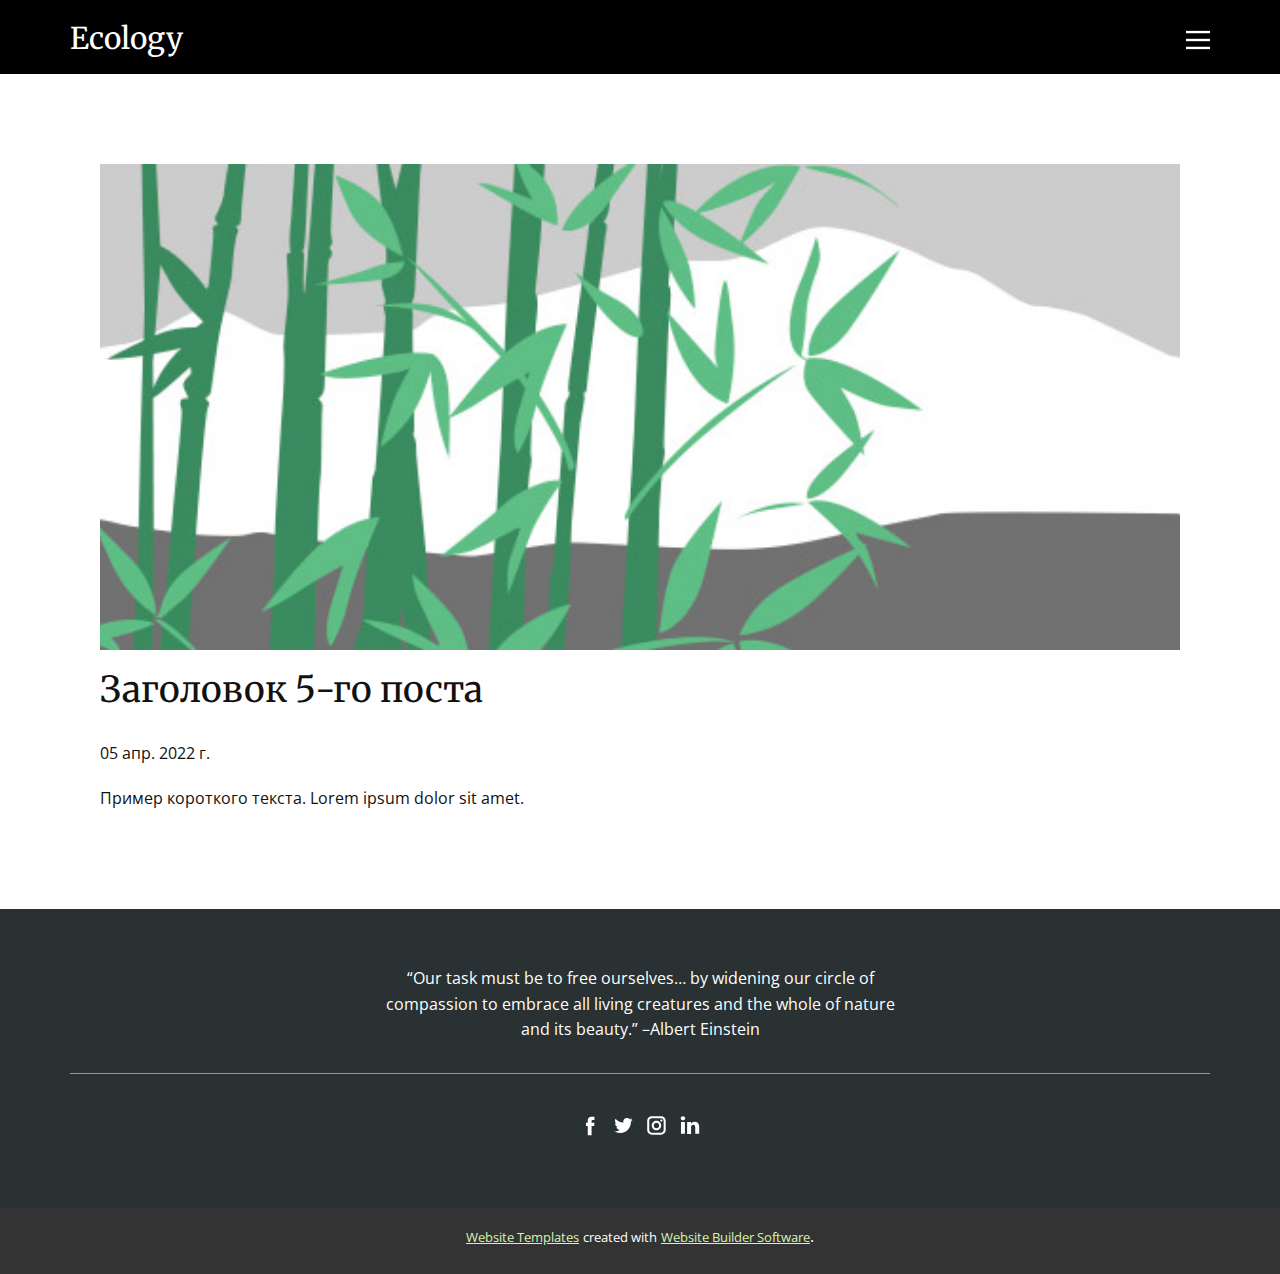
<file: blog/пост-4.html>
<!doctype html>
<html style="font-size: 16px;"><head>
    <meta name="viewport" content="width=device-width, initial-scale=1.0">
    <meta charset="utf-8">
    <meta name="keywords" content="Заголовок 1-го поста">
    <meta name="description" content="">
    <meta name="page_type" content="np-template-header-footer-from-plugin">
    <title>Заголовок 5-го поста</title>
    <link rel="stylesheet" href="../nicepage.css" media="screen">
<link rel="stylesheet" href="../Post-Template.css" media="screen">
    <script class="u-script" type="text/javascript" src="../jquery.js" defer=""></script>
    <script class="u-script" type="text/javascript" src="../nicepage.js" defer=""></script>
    <meta name="generator" content="Nicepage 4.8.2, nicepage.com">
    <link id="u-theme-google-font" rel="stylesheet" href="https://fonts.googleapis.com/css?family=Merriweather:300,300i,400,400i,700,700i,900,900i|Open+Sans:300,300i,400,400i,500,500i,600,600i,700,700i,800,800i">
    
    
    <script type="application/ld+json">{
		"@context": "http://schema.org",
		"@type": "Organization",
		"name": "",
		"sameAs": []
}</script>
    <meta name="theme-color" content="#81c132">
  </head>
  <body class="u-body u-xl-mode"><header class="u-black u-clearfix u-header u-header" id="sec-5d34"><div class="u-align-left u-clearfix u-sheet u-sheet-1">
        <h3 class="u-align-left-xs u-headline u-text u-text-1">
          <a href="/">Ecology</a>
        </h3>
        <nav class="u-menu u-menu-dropdown u-offcanvas u-menu-1" data-responsive-from="XL">
          <div class="menu-collapse">
            <a class="u-button-style u-nav-link u-text-body-alt-color" href="#" style="padding: 8px 0px;">
              <svg class="u-svg-link" preserveAspectRatio="xMidYMin slice" viewBox="0 0 302 302" style="undefined"><use xmlns:xlink="http://www.w3.org/1999/xlink" xlink:href="#svg-a760"></use></svg>
              <svg xmlns="http://www.w3.org/2000/svg" xmlns:xlink="http://www.w3.org/1999/xlink" version="1.1" id="svg-a760" x="0px" y="0px" viewBox="0 0 302 302" style="enable-background:new 0 0 302 302;" xml:space="preserve" class="u-svg-content"><g><rect y="36" width="302" height="30"></rect><rect y="236" width="302" height="30"></rect><rect y="136" width="302" height="30"></rect>
</g><g></g><g></g><g></g><g></g><g></g><g></g><g></g><g></g><g></g><g></g><g></g><g></g><g></g><g></g><g></g></svg>
            </a>
          </div>
          <div class="u-nav-container">
            <ul class="u-nav u-spacing-25 u-unstyled"><li class="u-nav-item"><a class="u-btn-text u-button-style u-nav-link" href="../Главная.html" style="padding: 8px 0px;">Главная</a>
</li><li class="u-nav-item"><a class="u-btn-text u-button-style u-nav-link" href="../О-нас.html" style="padding: 8px 0px;">О нас</a>
</li><li class="u-nav-item"><a class="u-btn-text u-button-style u-nav-link" href="../Контакты.html" style="padding: 8px 0px;">Контакты</a>
</li></ul>
          </div>
          <div class="u-nav-container-collapse">
            <div class="u-black u-container-style u-inner-container-layout u-opacity u-opacity-95 u-sidenav">
              <div class="u-inner-container-layout u-sidenav-overflow">
                <div class="u-menu-close"></div>
                <ul class="u-align-center u-nav u-popupmenu-items u-unstyled u-nav-2"><li class="u-nav-item"><a class="u-btn-text u-button-style u-nav-link" href="../Главная.html" style="padding: 8px 0px;">Главная</a>
</li><li class="u-nav-item"><a class="u-btn-text u-button-style u-nav-link" href="../О-нас.html" style="padding: 8px 0px;">О нас</a>
</li><li class="u-nav-item"><a class="u-btn-text u-button-style u-nav-link" href="../Контакты.html" style="padding: 8px 0px;">Контакты</a>
</li></ul>
              </div>
            </div>
            <div class="u-black u-menu-overlay u-opacity u-opacity-70"></div>
          </div>
        </nav>
      </div></header>
    <section class="u-align-center u-clearfix u-section-1" id="sec-e7ea">
      <div class="u-clearfix u-sheet u-valign-middle-md u-valign-middle-sm u-valign-middle-xs u-sheet-1"><!--post_details--><!--post_details_options_json--><!--{"source":""}--><!--/post_details_options_json--><!--blog_post-->
        <div class="u-container-style u-expanded-width u-post-details u-post-details-1">
          <div class="u-container-layout u-valign-middle u-container-layout-1"><!--blog_post_image-->
            <img alt="" class="u-blog-control u-expanded-width u-image u-image-default u-image-1" src="[data-uri]"><!--/blog_post_image--><!--blog_post_header-->
            <h2 class="u-blog-control u-text u-text-1">Заголовок 5-го поста</h2><!--/blog_post_header--><!--blog_post_metadata-->
            <div class="u-blog-control u-metadata u-metadata-1"><!--blog_post_metadata_date-->
              <span class="u-meta-date u-meta-icon">05 апр. 2022 г.</span><!--/blog_post_metadata_date--><!--blog_post_metadata_category-->
              <!--/blog_post_metadata_category--><!--blog_post_metadata_comments-->
              <!--/blog_post_metadata_comments-->
            </div><!--/blog_post_metadata--><!--blog_post_content-->
            <div class="u-align-justify u-blog-control u-post-content u-text u-text-2 fr-view">
  Пример короткого текста. Lorem ipsum dolor sit amet.
  </div><!--/blog_post_content-->
          </div>
        </div><!--/blog_post--><!--/post_details-->
      </div>
    </section>
    
    
    <footer class="u-clearfix u-footer u-palette-2-dark-3" id="sec-434c"><div class="u-clearfix u-sheet u-sheet-1">
        <p class="u-align-center u-text u-text-1">“Our task must be to free ourselves… by widening our circle of compassion to embrace all living creatures
and the whole of nature and its beauty.” –Albert Einstein</p>
        <div class="u-border-1 u-border-white u-expanded-width u-line u-line-horizontal u-opacity u-opacity-50 u-line-1"></div>
        <div class="u-align-left u-social-icons u-spacing-10 u-social-icons-1">
          <a class="u-social-url" target="_blank" href=""><span class="u-icon u-icon-circle u-social-facebook u-social-icon u-icon-1"><svg class="u-svg-link" preserveAspectRatio="xMidYMin slice" viewBox="0 0 112.2 112.2" style="undefined"><use xmlns:xlink="http://www.w3.org/1999/xlink" xlink:href="#svg-47ca"></use></svg><svg x="0px" y="0px" viewBox="0 0 112.2 112.2" enable-background="new 0 0 112.2 112.2" xml:space="preserve" id="svg-47ca" class="u-svg-content"><path d="M75.5,28.8H65.4c-1.5,0-4,0.9-4,4.3v9.4h13.9l-1.5,15.8H61.4v45.1H42.8V58.3h-8.8V42.4h8.8V32.2 c0-7.4,3.4-18.8,18.8-18.8h13.8v15.4H75.5z"></path></svg></span>
          </a>
          <a class="u-social-url" target="_blank" href=""><span class="u-icon u-icon-circle u-social-icon u-social-twitter u-icon-2"><svg class="u-svg-link" preserveAspectRatio="xMidYMin slice" viewBox="0 0 112.2 112.2" style="undefined"><use xmlns:xlink="http://www.w3.org/1999/xlink" xlink:href="#svg-9557"></use></svg><svg x="0px" y="0px" viewBox="0 0 112.2 112.2" enable-background="new 0 0 112.2 112.2" xml:space="preserve" id="svg-9557" class="u-svg-content"><path d="M92.2,38.2c0,0.8,0,1.6,0,2.3c0,24.3-18.6,52.4-52.6,52.4c-10.6,0.1-20.2-2.9-28.5-8.2 c1.4,0.2,2.9,0.2,4.4,0.2c8.7,0,16.7-2.9,23-7.9c-8.1-0.2-14.9-5.5-17.3-12.8c1.1,0.2,2.4,0.2,3.4,0.2c1.6,0,3.3-0.2,4.8-0.7 c-8.4-1.6-14.9-9.2-14.9-18c0-0.2,0-0.2,0-0.2c2.5,1.4,5.4,2.2,8.4,2.3c-5-3.3-8.3-8.9-8.3-15.4c0-3.4,1-6.5,2.5-9.2 c9.1,11.1,22.7,18.5,38,19.2c-0.2-1.4-0.4-2.8-0.4-4.3c0.1-10,8.3-18.2,18.5-18.2c5.4,0,10.1,2.2,13.5,5.7c4.3-0.8,8.1-2.3,11.7-4.5 c-1.4,4.3-4.3,7.9-8.1,10.1c3.7-0.4,7.3-1.4,10.6-2.9C98.9,32.3,95.7,35.5,92.2,38.2z"></path></svg></span>
          </a>
          <a class="u-social-url" target="_blank" href=""><span class="u-icon u-icon-circle u-social-icon u-social-instagram u-icon-3"><svg class="u-svg-link" preserveAspectRatio="xMidYMin slice" viewBox="0 0 112.2 112.2" style="undefined"><use xmlns:xlink="http://www.w3.org/1999/xlink" xlink:href="#svg-ed4e"></use></svg><svg x="0px" y="0px" viewBox="0 0 112.2 112.2" enable-background="new 0 0 112.2 112.2" xml:space="preserve" id="svg-ed4e" class="u-svg-content"><path d="M55.9,32.9c-12.8,0-23.2,10.4-23.2,23.2s10.4,23.2,23.2,23.2s23.2-10.4,23.2-23.2S68.7,32.9,55.9,32.9z M55.9,69.4c-7.4,0-13.3-6-13.3-13.3c-0.1-7.4,6-13.3,13.3-13.3s13.3,6,13.3,13.3C69.3,63.5,63.3,69.4,55.9,69.4z"></path><path d="M79.7,26.8c-3,0-5.4,2.5-5.4,5.4s2.5,5.4,5.4,5.4c3,0,5.4-2.5,5.4-5.4S82.7,26.8,79.7,26.8z"></path><path d="M78.2,11H33.5C21,11,10.8,21.3,10.8,33.7v44.7c0,12.6,10.2,22.8,22.7,22.8h44.7c12.6,0,22.7-10.2,22.7-22.7 V33.7C100.8,21.1,90.6,11,78.2,11z M91,78.4c0,7.1-5.8,12.8-12.8,12.8H33.5c-7.1,0-12.8-5.8-12.8-12.8V33.7 c0-7.1,5.8-12.8,12.8-12.8h44.7c7.1,0,12.8,5.8,12.8,12.8V78.4z"></path></svg></span>
          </a>
          <a class="u-social-url" target="_blank" href=""><span class="u-icon u-icon-circle u-social-icon u-social-linkedin u-icon-4"><svg class="u-svg-link" preserveAspectRatio="xMidYMin slice" viewBox="0 0 112.2 112.2" style="undefined"><use xmlns:xlink="http://www.w3.org/1999/xlink" xlink:href="#svg-2d77"></use></svg><svg x="0px" y="0px" viewBox="0 0 112.2 112.2" enable-background="new 0 0 112.2 112.2" xml:space="preserve" id="svg-2d77" class="u-svg-content"><path d="M33.8,96.8H14.5v-58h19.3V96.8z M24.1,30.9L24.1,30.9c-6.6,0-10.8-4.5-10.8-10.1c0-5.8,4.3-10.1,10.9-10.1 S34.9,15,35.1,20.8C35.1,26.4,30.8,30.9,24.1,30.9z M103.3,96.8H84.1v-31c0-7.8-2.7-13.1-9.8-13.1c-5.3,0-8.5,3.6-9.9,7.1 c-0.6,1.3-0.6,3-0.6,4.8V97H44.5c0,0,0.3-52.6,0-58h19.3v8.2c2.6-3.9,7.2-9.6,17.4-9.6c12.7,0,22.2,8.4,22.2,26.1V96.8z"></path></svg></span>
          </a>
        </div>
      </div></footer>
    <section class="u-backlink u-clearfix u-grey-80">
      <a class="u-link" href="https://nicepage.com/website-templates" target="_blank">
        <span>Website Templates</span>
      </a>
      <p class="u-text">
        <span>created with</span>
      </p>
      <a class="u-link" href="" target="_blank">
        <span>Website Builder Software</span>
      </a>. 
    </section>
  
</body></html>
</file>
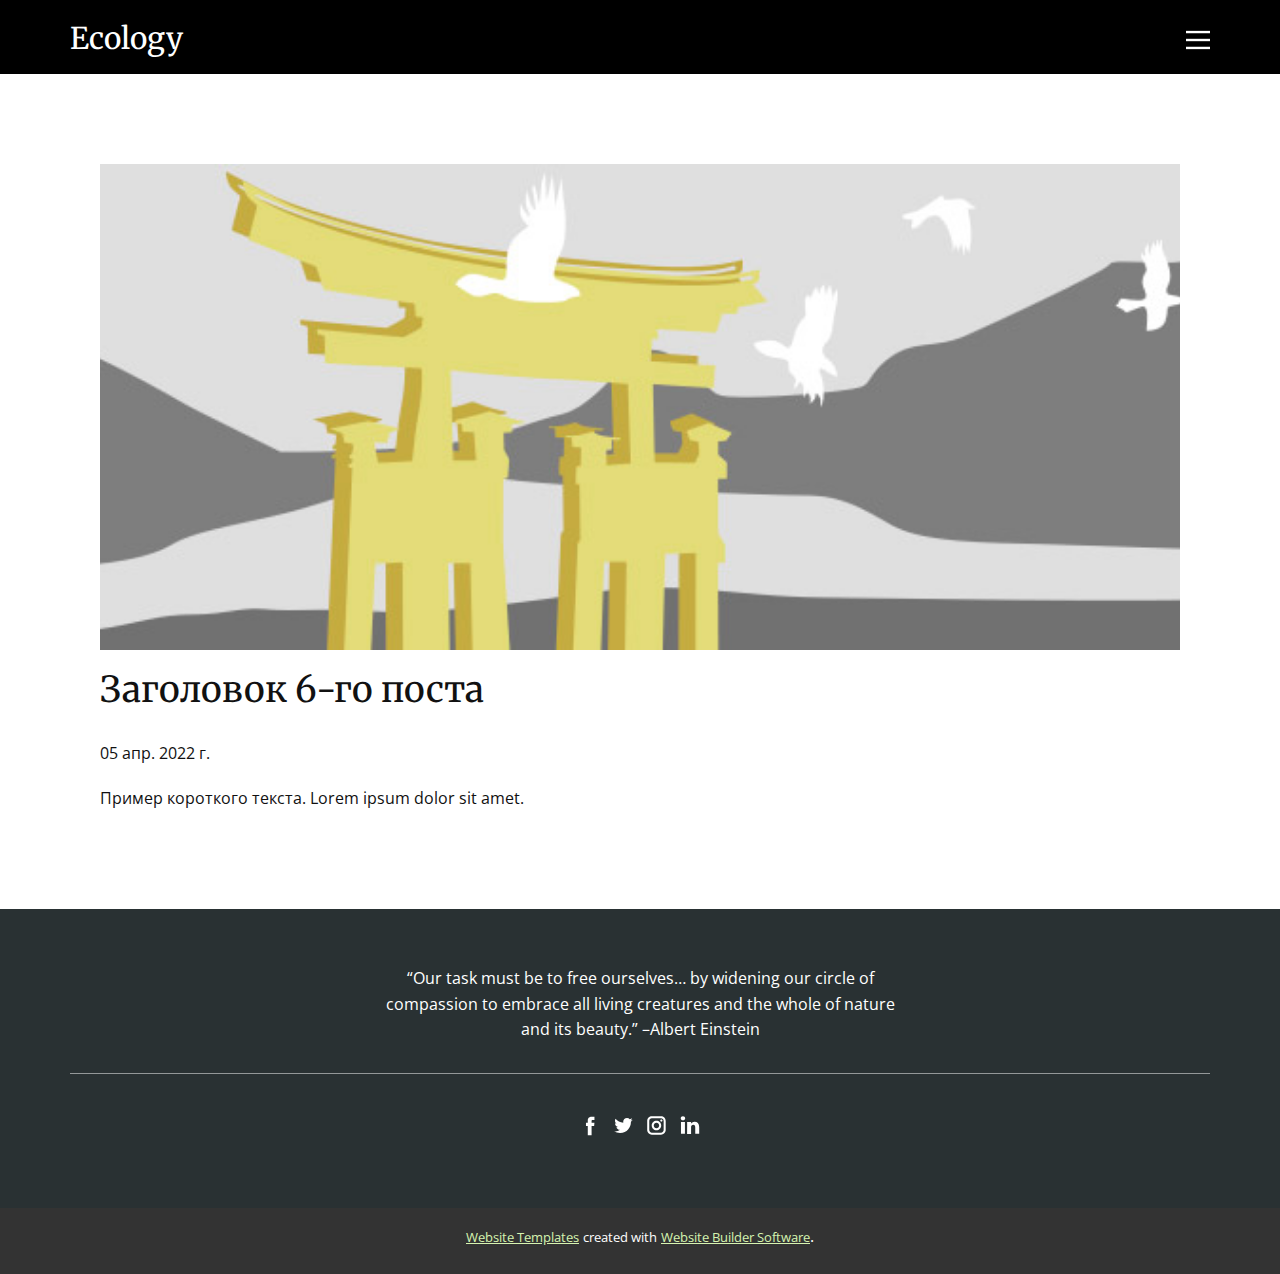
<file: blog/пост-5.html>
<!doctype html>
<html style="font-size: 16px;"><head>
    <meta name="viewport" content="width=device-width, initial-scale=1.0">
    <meta charset="utf-8">
    <meta name="keywords" content="Заголовок 1-го поста">
    <meta name="description" content="">
    <meta name="page_type" content="np-template-header-footer-from-plugin">
    <title>Заголовок 6-го поста</title>
    <link rel="stylesheet" href="../nicepage.css" media="screen">
<link rel="stylesheet" href="../Post-Template.css" media="screen">
    <script class="u-script" type="text/javascript" src="../jquery.js" defer=""></script>
    <script class="u-script" type="text/javascript" src="../nicepage.js" defer=""></script>
    <meta name="generator" content="Nicepage 4.8.2, nicepage.com">
    <link id="u-theme-google-font" rel="stylesheet" href="https://fonts.googleapis.com/css?family=Merriweather:300,300i,400,400i,700,700i,900,900i|Open+Sans:300,300i,400,400i,500,500i,600,600i,700,700i,800,800i">
    
    
    <script type="application/ld+json">{
		"@context": "http://schema.org",
		"@type": "Organization",
		"name": "",
		"sameAs": []
}</script>
    <meta name="theme-color" content="#81c132">
  </head>
  <body class="u-body u-xl-mode"><header class="u-black u-clearfix u-header u-header" id="sec-5d34"><div class="u-align-left u-clearfix u-sheet u-sheet-1">
        <h3 class="u-align-left-xs u-headline u-text u-text-1">
          <a href="/">Ecology</a>
        </h3>
        <nav class="u-menu u-menu-dropdown u-offcanvas u-menu-1" data-responsive-from="XL">
          <div class="menu-collapse">
            <a class="u-button-style u-nav-link u-text-body-alt-color" href="#" style="padding: 8px 0px;">
              <svg class="u-svg-link" preserveAspectRatio="xMidYMin slice" viewBox="0 0 302 302" style="undefined"><use xmlns:xlink="http://www.w3.org/1999/xlink" xlink:href="#svg-a760"></use></svg>
              <svg xmlns="http://www.w3.org/2000/svg" xmlns:xlink="http://www.w3.org/1999/xlink" version="1.1" id="svg-a760" x="0px" y="0px" viewBox="0 0 302 302" style="enable-background:new 0 0 302 302;" xml:space="preserve" class="u-svg-content"><g><rect y="36" width="302" height="30"></rect><rect y="236" width="302" height="30"></rect><rect y="136" width="302" height="30"></rect>
</g><g></g><g></g><g></g><g></g><g></g><g></g><g></g><g></g><g></g><g></g><g></g><g></g><g></g><g></g><g></g></svg>
            </a>
          </div>
          <div class="u-nav-container">
            <ul class="u-nav u-spacing-25 u-unstyled"><li class="u-nav-item"><a class="u-btn-text u-button-style u-nav-link" href="../Главная.html" style="padding: 8px 0px;">Главная</a>
</li><li class="u-nav-item"><a class="u-btn-text u-button-style u-nav-link" href="../О-нас.html" style="padding: 8px 0px;">О нас</a>
</li><li class="u-nav-item"><a class="u-btn-text u-button-style u-nav-link" href="../Контакты.html" style="padding: 8px 0px;">Контакты</a>
</li></ul>
          </div>
          <div class="u-nav-container-collapse">
            <div class="u-black u-container-style u-inner-container-layout u-opacity u-opacity-95 u-sidenav">
              <div class="u-inner-container-layout u-sidenav-overflow">
                <div class="u-menu-close"></div>
                <ul class="u-align-center u-nav u-popupmenu-items u-unstyled u-nav-2"><li class="u-nav-item"><a class="u-btn-text u-button-style u-nav-link" href="../Главная.html" style="padding: 8px 0px;">Главная</a>
</li><li class="u-nav-item"><a class="u-btn-text u-button-style u-nav-link" href="../О-нас.html" style="padding: 8px 0px;">О нас</a>
</li><li class="u-nav-item"><a class="u-btn-text u-button-style u-nav-link" href="../Контакты.html" style="padding: 8px 0px;">Контакты</a>
</li></ul>
              </div>
            </div>
            <div class="u-black u-menu-overlay u-opacity u-opacity-70"></div>
          </div>
        </nav>
      </div></header>
    <section class="u-align-center u-clearfix u-section-1" id="sec-e7ea">
      <div class="u-clearfix u-sheet u-valign-middle-md u-valign-middle-sm u-valign-middle-xs u-sheet-1"><!--post_details--><!--post_details_options_json--><!--{"source":""}--><!--/post_details_options_json--><!--blog_post-->
        <div class="u-container-style u-expanded-width u-post-details u-post-details-1">
          <div class="u-container-layout u-valign-middle u-container-layout-1"><!--blog_post_image-->
            <img alt="" class="u-blog-control u-expanded-width u-image u-image-default u-image-1" src="[data-uri]"><!--/blog_post_image--><!--blog_post_header-->
            <h2 class="u-blog-control u-text u-text-1">Заголовок 6-го поста</h2><!--/blog_post_header--><!--blog_post_metadata-->
            <div class="u-blog-control u-metadata u-metadata-1"><!--blog_post_metadata_date-->
              <span class="u-meta-date u-meta-icon">05 апр. 2022 г.</span><!--/blog_post_metadata_date--><!--blog_post_metadata_category-->
              <!--/blog_post_metadata_category--><!--blog_post_metadata_comments-->
              <!--/blog_post_metadata_comments-->
            </div><!--/blog_post_metadata--><!--blog_post_content-->
            <div class="u-align-justify u-blog-control u-post-content u-text u-text-2 fr-view">
  Пример короткого текста. Lorem ipsum dolor sit amet.
  </div><!--/blog_post_content-->
          </div>
        </div><!--/blog_post--><!--/post_details-->
      </div>
    </section>
    
    
    <footer class="u-clearfix u-footer u-palette-2-dark-3" id="sec-434c"><div class="u-clearfix u-sheet u-sheet-1">
        <p class="u-align-center u-text u-text-1">“Our task must be to free ourselves… by widening our circle of compassion to embrace all living creatures
and the whole of nature and its beauty.” –Albert Einstein</p>
        <div class="u-border-1 u-border-white u-expanded-width u-line u-line-horizontal u-opacity u-opacity-50 u-line-1"></div>
        <div class="u-align-left u-social-icons u-spacing-10 u-social-icons-1">
          <a class="u-social-url" target="_blank" href=""><span class="u-icon u-icon-circle u-social-facebook u-social-icon u-icon-1"><svg class="u-svg-link" preserveAspectRatio="xMidYMin slice" viewBox="0 0 112.2 112.2" style="undefined"><use xmlns:xlink="http://www.w3.org/1999/xlink" xlink:href="#svg-47ca"></use></svg><svg x="0px" y="0px" viewBox="0 0 112.2 112.2" enable-background="new 0 0 112.2 112.2" xml:space="preserve" id="svg-47ca" class="u-svg-content"><path d="M75.5,28.8H65.4c-1.5,0-4,0.9-4,4.3v9.4h13.9l-1.5,15.8H61.4v45.1H42.8V58.3h-8.8V42.4h8.8V32.2 c0-7.4,3.4-18.8,18.8-18.8h13.8v15.4H75.5z"></path></svg></span>
          </a>
          <a class="u-social-url" target="_blank" href=""><span class="u-icon u-icon-circle u-social-icon u-social-twitter u-icon-2"><svg class="u-svg-link" preserveAspectRatio="xMidYMin slice" viewBox="0 0 112.2 112.2" style="undefined"><use xmlns:xlink="http://www.w3.org/1999/xlink" xlink:href="#svg-9557"></use></svg><svg x="0px" y="0px" viewBox="0 0 112.2 112.2" enable-background="new 0 0 112.2 112.2" xml:space="preserve" id="svg-9557" class="u-svg-content"><path d="M92.2,38.2c0,0.8,0,1.6,0,2.3c0,24.3-18.6,52.4-52.6,52.4c-10.6,0.1-20.2-2.9-28.5-8.2 c1.4,0.2,2.9,0.2,4.4,0.2c8.7,0,16.7-2.9,23-7.9c-8.1-0.2-14.9-5.5-17.3-12.8c1.1,0.2,2.4,0.2,3.4,0.2c1.6,0,3.3-0.2,4.8-0.7 c-8.4-1.6-14.9-9.2-14.9-18c0-0.2,0-0.2,0-0.2c2.5,1.4,5.4,2.2,8.4,2.3c-5-3.3-8.3-8.9-8.3-15.4c0-3.4,1-6.5,2.5-9.2 c9.1,11.1,22.7,18.5,38,19.2c-0.2-1.4-0.4-2.8-0.4-4.3c0.1-10,8.3-18.2,18.5-18.2c5.4,0,10.1,2.2,13.5,5.7c4.3-0.8,8.1-2.3,11.7-4.5 c-1.4,4.3-4.3,7.9-8.1,10.1c3.7-0.4,7.3-1.4,10.6-2.9C98.9,32.3,95.7,35.5,92.2,38.2z"></path></svg></span>
          </a>
          <a class="u-social-url" target="_blank" href=""><span class="u-icon u-icon-circle u-social-icon u-social-instagram u-icon-3"><svg class="u-svg-link" preserveAspectRatio="xMidYMin slice" viewBox="0 0 112.2 112.2" style="undefined"><use xmlns:xlink="http://www.w3.org/1999/xlink" xlink:href="#svg-ed4e"></use></svg><svg x="0px" y="0px" viewBox="0 0 112.2 112.2" enable-background="new 0 0 112.2 112.2" xml:space="preserve" id="svg-ed4e" class="u-svg-content"><path d="M55.9,32.9c-12.8,0-23.2,10.4-23.2,23.2s10.4,23.2,23.2,23.2s23.2-10.4,23.2-23.2S68.7,32.9,55.9,32.9z M55.9,69.4c-7.4,0-13.3-6-13.3-13.3c-0.1-7.4,6-13.3,13.3-13.3s13.3,6,13.3,13.3C69.3,63.5,63.3,69.4,55.9,69.4z"></path><path d="M79.7,26.8c-3,0-5.4,2.5-5.4,5.4s2.5,5.4,5.4,5.4c3,0,5.4-2.5,5.4-5.4S82.7,26.8,79.7,26.8z"></path><path d="M78.2,11H33.5C21,11,10.8,21.3,10.8,33.7v44.7c0,12.6,10.2,22.8,22.7,22.8h44.7c12.6,0,22.7-10.2,22.7-22.7 V33.7C100.8,21.1,90.6,11,78.2,11z M91,78.4c0,7.1-5.8,12.8-12.8,12.8H33.5c-7.1,0-12.8-5.8-12.8-12.8V33.7 c0-7.1,5.8-12.8,12.8-12.8h44.7c7.1,0,12.8,5.8,12.8,12.8V78.4z"></path></svg></span>
          </a>
          <a class="u-social-url" target="_blank" href=""><span class="u-icon u-icon-circle u-social-icon u-social-linkedin u-icon-4"><svg class="u-svg-link" preserveAspectRatio="xMidYMin slice" viewBox="0 0 112.2 112.2" style="undefined"><use xmlns:xlink="http://www.w3.org/1999/xlink" xlink:href="#svg-2d77"></use></svg><svg x="0px" y="0px" viewBox="0 0 112.2 112.2" enable-background="new 0 0 112.2 112.2" xml:space="preserve" id="svg-2d77" class="u-svg-content"><path d="M33.8,96.8H14.5v-58h19.3V96.8z M24.1,30.9L24.1,30.9c-6.6,0-10.8-4.5-10.8-10.1c0-5.8,4.3-10.1,10.9-10.1 S34.9,15,35.1,20.8C35.1,26.4,30.8,30.9,24.1,30.9z M103.3,96.8H84.1v-31c0-7.8-2.7-13.1-9.8-13.1c-5.3,0-8.5,3.6-9.9,7.1 c-0.6,1.3-0.6,3-0.6,4.8V97H44.5c0,0,0.3-52.6,0-58h19.3v8.2c2.6-3.9,7.2-9.6,17.4-9.6c12.7,0,22.2,8.4,22.2,26.1V96.8z"></path></svg></span>
          </a>
        </div>
      </div></footer>
    <section class="u-backlink u-clearfix u-grey-80">
      <a class="u-link" href="https://nicepage.com/website-templates" target="_blank">
        <span>Website Templates</span>
      </a>
      <p class="u-text">
        <span>created with</span>
      </p>
      <a class="u-link" href="" target="_blank">
        <span>Website Builder Software</span>
      </a>. 
    </section>
  
</body></html>
</file>
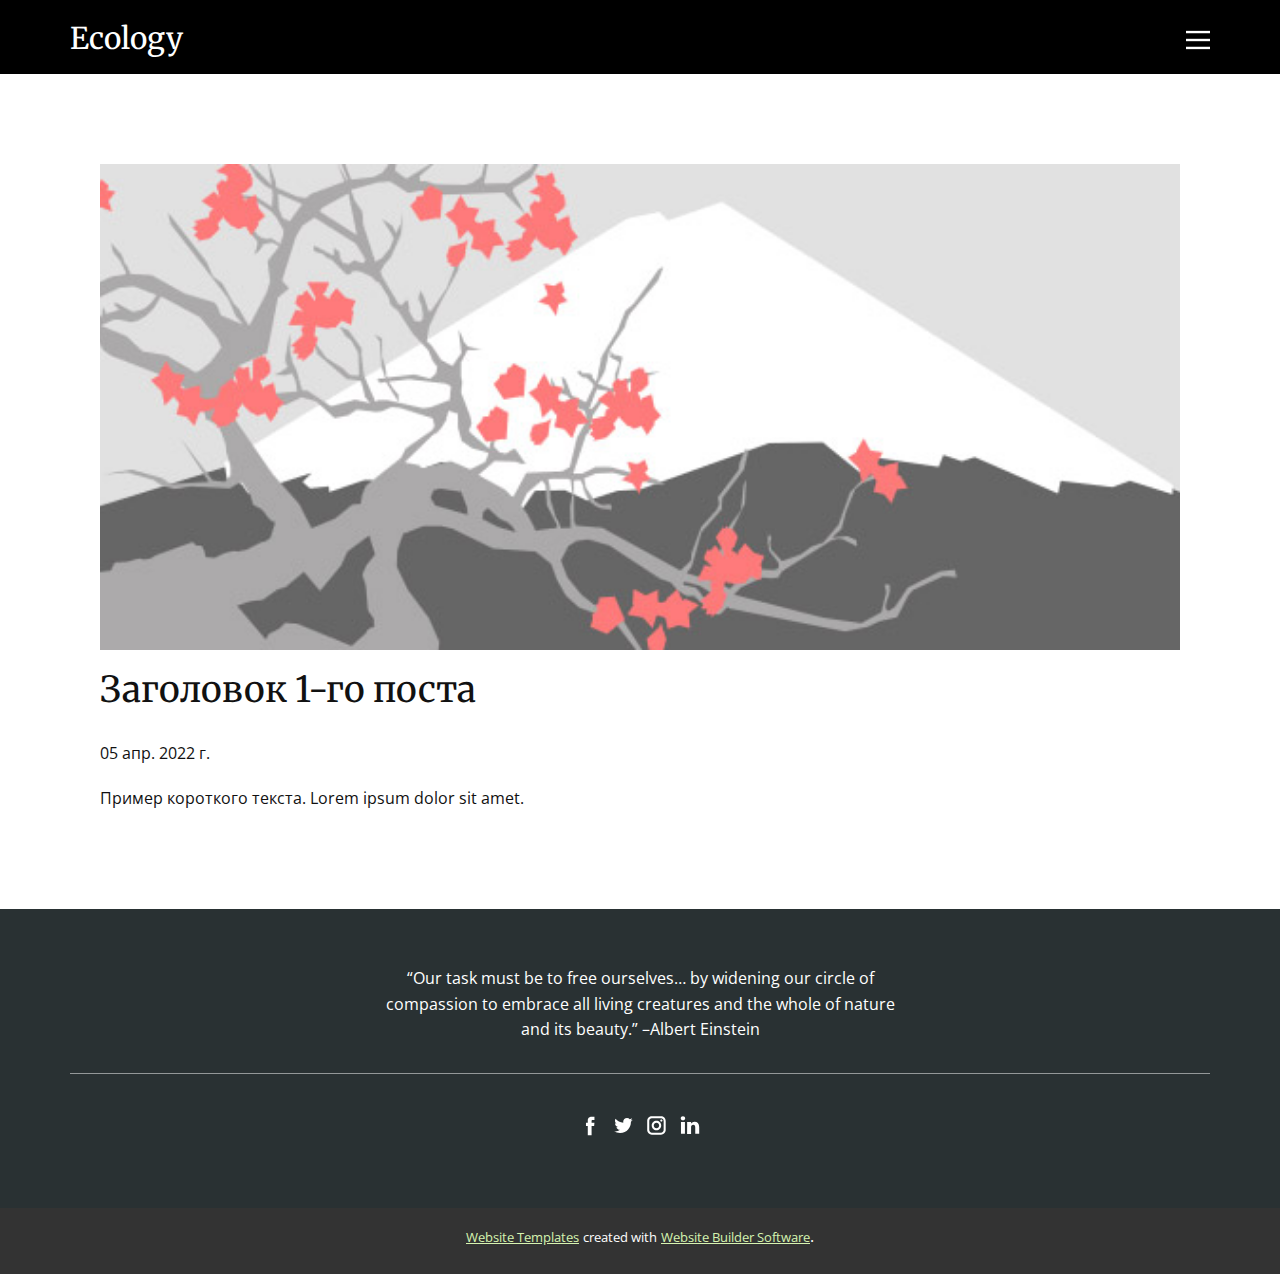
<file: blog/пост.html>
<!doctype html>
<html style="font-size: 16px;"><head>
    <meta name="viewport" content="width=device-width, initial-scale=1.0">
    <meta charset="utf-8">
    <meta name="keywords" content="Заголовок 1-го поста">
    <meta name="description" content="">
    <meta name="page_type" content="np-template-header-footer-from-plugin">
    <title>Заголовок 1-го поста</title>
    <link rel="stylesheet" href="../nicepage.css" media="screen">
<link rel="stylesheet" href="../Post-Template.css" media="screen">
    <script class="u-script" type="text/javascript" src="../jquery.js" defer=""></script>
    <script class="u-script" type="text/javascript" src="../nicepage.js" defer=""></script>
    <meta name="generator" content="Nicepage 4.8.2, nicepage.com">
    <link id="u-theme-google-font" rel="stylesheet" href="https://fonts.googleapis.com/css?family=Merriweather:300,300i,400,400i,700,700i,900,900i|Open+Sans:300,300i,400,400i,500,500i,600,600i,700,700i,800,800i">
    
    
    <script type="application/ld+json">{
		"@context": "http://schema.org",
		"@type": "Organization",
		"name": "",
		"sameAs": []
}</script>
    <meta name="theme-color" content="#81c132">
  </head>
  <body class="u-body u-xl-mode"><header class="u-black u-clearfix u-header u-header" id="sec-5d34"><div class="u-align-left u-clearfix u-sheet u-sheet-1">
        <h3 class="u-align-left-xs u-headline u-text u-text-1">
          <a href="/">Ecology</a>
        </h3>
        <nav class="u-menu u-menu-dropdown u-offcanvas u-menu-1" data-responsive-from="XL">
          <div class="menu-collapse">
            <a class="u-button-style u-nav-link u-text-body-alt-color" href="#" style="padding: 8px 0px;">
              <svg class="u-svg-link" preserveAspectRatio="xMidYMin slice" viewBox="0 0 302 302" style="undefined"><use xmlns:xlink="http://www.w3.org/1999/xlink" xlink:href="#svg-a760"></use></svg>
              <svg xmlns="http://www.w3.org/2000/svg" xmlns:xlink="http://www.w3.org/1999/xlink" version="1.1" id="svg-a760" x="0px" y="0px" viewBox="0 0 302 302" style="enable-background:new 0 0 302 302;" xml:space="preserve" class="u-svg-content"><g><rect y="36" width="302" height="30"></rect><rect y="236" width="302" height="30"></rect><rect y="136" width="302" height="30"></rect>
</g><g></g><g></g><g></g><g></g><g></g><g></g><g></g><g></g><g></g><g></g><g></g><g></g><g></g><g></g><g></g></svg>
            </a>
          </div>
          <div class="u-nav-container">
            <ul class="u-nav u-spacing-25 u-unstyled"><li class="u-nav-item"><a class="u-btn-text u-button-style u-nav-link" href="../Главная.html" style="padding: 8px 0px;">Главная</a>
</li><li class="u-nav-item"><a class="u-btn-text u-button-style u-nav-link" href="../О-нас.html" style="padding: 8px 0px;">О нас</a>
</li><li class="u-nav-item"><a class="u-btn-text u-button-style u-nav-link" href="../Контакты.html" style="padding: 8px 0px;">Контакты</a>
</li></ul>
          </div>
          <div class="u-nav-container-collapse">
            <div class="u-black u-container-style u-inner-container-layout u-opacity u-opacity-95 u-sidenav">
              <div class="u-inner-container-layout u-sidenav-overflow">
                <div class="u-menu-close"></div>
                <ul class="u-align-center u-nav u-popupmenu-items u-unstyled u-nav-2"><li class="u-nav-item"><a class="u-btn-text u-button-style u-nav-link" href="../Главная.html" style="padding: 8px 0px;">Главная</a>
</li><li class="u-nav-item"><a class="u-btn-text u-button-style u-nav-link" href="../О-нас.html" style="padding: 8px 0px;">О нас</a>
</li><li class="u-nav-item"><a class="u-btn-text u-button-style u-nav-link" href="../Контакты.html" style="padding: 8px 0px;">Контакты</a>
</li></ul>
              </div>
            </div>
            <div class="u-black u-menu-overlay u-opacity u-opacity-70"></div>
          </div>
        </nav>
      </div></header>
    <section class="u-align-center u-clearfix u-section-1" id="sec-e7ea">
      <div class="u-clearfix u-sheet u-valign-middle-md u-valign-middle-sm u-valign-middle-xs u-sheet-1"><!--post_details--><!--post_details_options_json--><!--{"source":""}--><!--/post_details_options_json--><!--blog_post-->
        <div class="u-container-style u-expanded-width u-post-details u-post-details-1">
          <div class="u-container-layout u-valign-middle u-container-layout-1"><!--blog_post_image-->
            <img alt="" class="u-blog-control u-expanded-width u-image u-image-default u-image-1" src="[data-uri]"><!--/blog_post_image--><!--blog_post_header-->
            <h2 class="u-blog-control u-text u-text-1">Заголовок 1-го поста</h2><!--/blog_post_header--><!--blog_post_metadata-->
            <div class="u-blog-control u-metadata u-metadata-1"><!--blog_post_metadata_date-->
              <span class="u-meta-date u-meta-icon">05 апр. 2022 г.</span><!--/blog_post_metadata_date--><!--blog_post_metadata_category-->
              <!--/blog_post_metadata_category--><!--blog_post_metadata_comments-->
              <!--/blog_post_metadata_comments-->
            </div><!--/blog_post_metadata--><!--blog_post_content-->
            <div class="u-align-justify u-blog-control u-post-content u-text u-text-2 fr-view">
  Пример короткого текста. Lorem ipsum dolor sit amet.
  </div><!--/blog_post_content-->
          </div>
        </div><!--/blog_post--><!--/post_details-->
      </div>
    </section>
    
    
    <footer class="u-clearfix u-footer u-palette-2-dark-3" id="sec-434c"><div class="u-clearfix u-sheet u-sheet-1">
        <p class="u-align-center u-text u-text-1">“Our task must be to free ourselves… by widening our circle of compassion to embrace all living creatures
and the whole of nature and its beauty.” –Albert Einstein</p>
        <div class="u-border-1 u-border-white u-expanded-width u-line u-line-horizontal u-opacity u-opacity-50 u-line-1"></div>
        <div class="u-align-left u-social-icons u-spacing-10 u-social-icons-1">
          <a class="u-social-url" target="_blank" href=""><span class="u-icon u-icon-circle u-social-facebook u-social-icon u-icon-1"><svg class="u-svg-link" preserveAspectRatio="xMidYMin slice" viewBox="0 0 112.2 112.2" style="undefined"><use xmlns:xlink="http://www.w3.org/1999/xlink" xlink:href="#svg-47ca"></use></svg><svg x="0px" y="0px" viewBox="0 0 112.2 112.2" enable-background="new 0 0 112.2 112.2" xml:space="preserve" id="svg-47ca" class="u-svg-content"><path d="M75.5,28.8H65.4c-1.5,0-4,0.9-4,4.3v9.4h13.9l-1.5,15.8H61.4v45.1H42.8V58.3h-8.8V42.4h8.8V32.2 c0-7.4,3.4-18.8,18.8-18.8h13.8v15.4H75.5z"></path></svg></span>
          </a>
          <a class="u-social-url" target="_blank" href=""><span class="u-icon u-icon-circle u-social-icon u-social-twitter u-icon-2"><svg class="u-svg-link" preserveAspectRatio="xMidYMin slice" viewBox="0 0 112.2 112.2" style="undefined"><use xmlns:xlink="http://www.w3.org/1999/xlink" xlink:href="#svg-9557"></use></svg><svg x="0px" y="0px" viewBox="0 0 112.2 112.2" enable-background="new 0 0 112.2 112.2" xml:space="preserve" id="svg-9557" class="u-svg-content"><path d="M92.2,38.2c0,0.8,0,1.6,0,2.3c0,24.3-18.6,52.4-52.6,52.4c-10.6,0.1-20.2-2.9-28.5-8.2 c1.4,0.2,2.9,0.2,4.4,0.2c8.7,0,16.7-2.9,23-7.9c-8.1-0.2-14.9-5.5-17.3-12.8c1.1,0.2,2.4,0.2,3.4,0.2c1.6,0,3.3-0.2,4.8-0.7 c-8.4-1.6-14.9-9.2-14.9-18c0-0.2,0-0.2,0-0.2c2.5,1.4,5.4,2.2,8.4,2.3c-5-3.3-8.3-8.9-8.3-15.4c0-3.4,1-6.5,2.5-9.2 c9.1,11.1,22.7,18.5,38,19.2c-0.2-1.4-0.4-2.8-0.4-4.3c0.1-10,8.3-18.2,18.5-18.2c5.4,0,10.1,2.2,13.5,5.7c4.3-0.8,8.1-2.3,11.7-4.5 c-1.4,4.3-4.3,7.9-8.1,10.1c3.7-0.4,7.3-1.4,10.6-2.9C98.9,32.3,95.7,35.5,92.2,38.2z"></path></svg></span>
          </a>
          <a class="u-social-url" target="_blank" href=""><span class="u-icon u-icon-circle u-social-icon u-social-instagram u-icon-3"><svg class="u-svg-link" preserveAspectRatio="xMidYMin slice" viewBox="0 0 112.2 112.2" style="undefined"><use xmlns:xlink="http://www.w3.org/1999/xlink" xlink:href="#svg-ed4e"></use></svg><svg x="0px" y="0px" viewBox="0 0 112.2 112.2" enable-background="new 0 0 112.2 112.2" xml:space="preserve" id="svg-ed4e" class="u-svg-content"><path d="M55.9,32.9c-12.8,0-23.2,10.4-23.2,23.2s10.4,23.2,23.2,23.2s23.2-10.4,23.2-23.2S68.7,32.9,55.9,32.9z M55.9,69.4c-7.4,0-13.3-6-13.3-13.3c-0.1-7.4,6-13.3,13.3-13.3s13.3,6,13.3,13.3C69.3,63.5,63.3,69.4,55.9,69.4z"></path><path d="M79.7,26.8c-3,0-5.4,2.5-5.4,5.4s2.5,5.4,5.4,5.4c3,0,5.4-2.5,5.4-5.4S82.7,26.8,79.7,26.8z"></path><path d="M78.2,11H33.5C21,11,10.8,21.3,10.8,33.7v44.7c0,12.6,10.2,22.8,22.7,22.8h44.7c12.6,0,22.7-10.2,22.7-22.7 V33.7C100.8,21.1,90.6,11,78.2,11z M91,78.4c0,7.1-5.8,12.8-12.8,12.8H33.5c-7.1,0-12.8-5.8-12.8-12.8V33.7 c0-7.1,5.8-12.8,12.8-12.8h44.7c7.1,0,12.8,5.8,12.8,12.8V78.4z"></path></svg></span>
          </a>
          <a class="u-social-url" target="_blank" href=""><span class="u-icon u-icon-circle u-social-icon u-social-linkedin u-icon-4"><svg class="u-svg-link" preserveAspectRatio="xMidYMin slice" viewBox="0 0 112.2 112.2" style="undefined"><use xmlns:xlink="http://www.w3.org/1999/xlink" xlink:href="#svg-2d77"></use></svg><svg x="0px" y="0px" viewBox="0 0 112.2 112.2" enable-background="new 0 0 112.2 112.2" xml:space="preserve" id="svg-2d77" class="u-svg-content"><path d="M33.8,96.8H14.5v-58h19.3V96.8z M24.1,30.9L24.1,30.9c-6.6,0-10.8-4.5-10.8-10.1c0-5.8,4.3-10.1,10.9-10.1 S34.9,15,35.1,20.8C35.1,26.4,30.8,30.9,24.1,30.9z M103.3,96.8H84.1v-31c0-7.8-2.7-13.1-9.8-13.1c-5.3,0-8.5,3.6-9.9,7.1 c-0.6,1.3-0.6,3-0.6,4.8V97H44.5c0,0,0.3-52.6,0-58h19.3v8.2c2.6-3.9,7.2-9.6,17.4-9.6c12.7,0,22.2,8.4,22.2,26.1V96.8z"></path></svg></span>
          </a>
        </div>
      </div></footer>
    <section class="u-backlink u-clearfix u-grey-80">
      <a class="u-link" href="https://nicepage.com/website-templates" target="_blank">
        <span>Website Templates</span>
      </a>
      <p class="u-text">
        <span>created with</span>
      </p>
      <a class="u-link" href="" target="_blank">
        <span>Website Builder Software</span>
      </a>. 
    </section>
  
</body></html>
</file>
